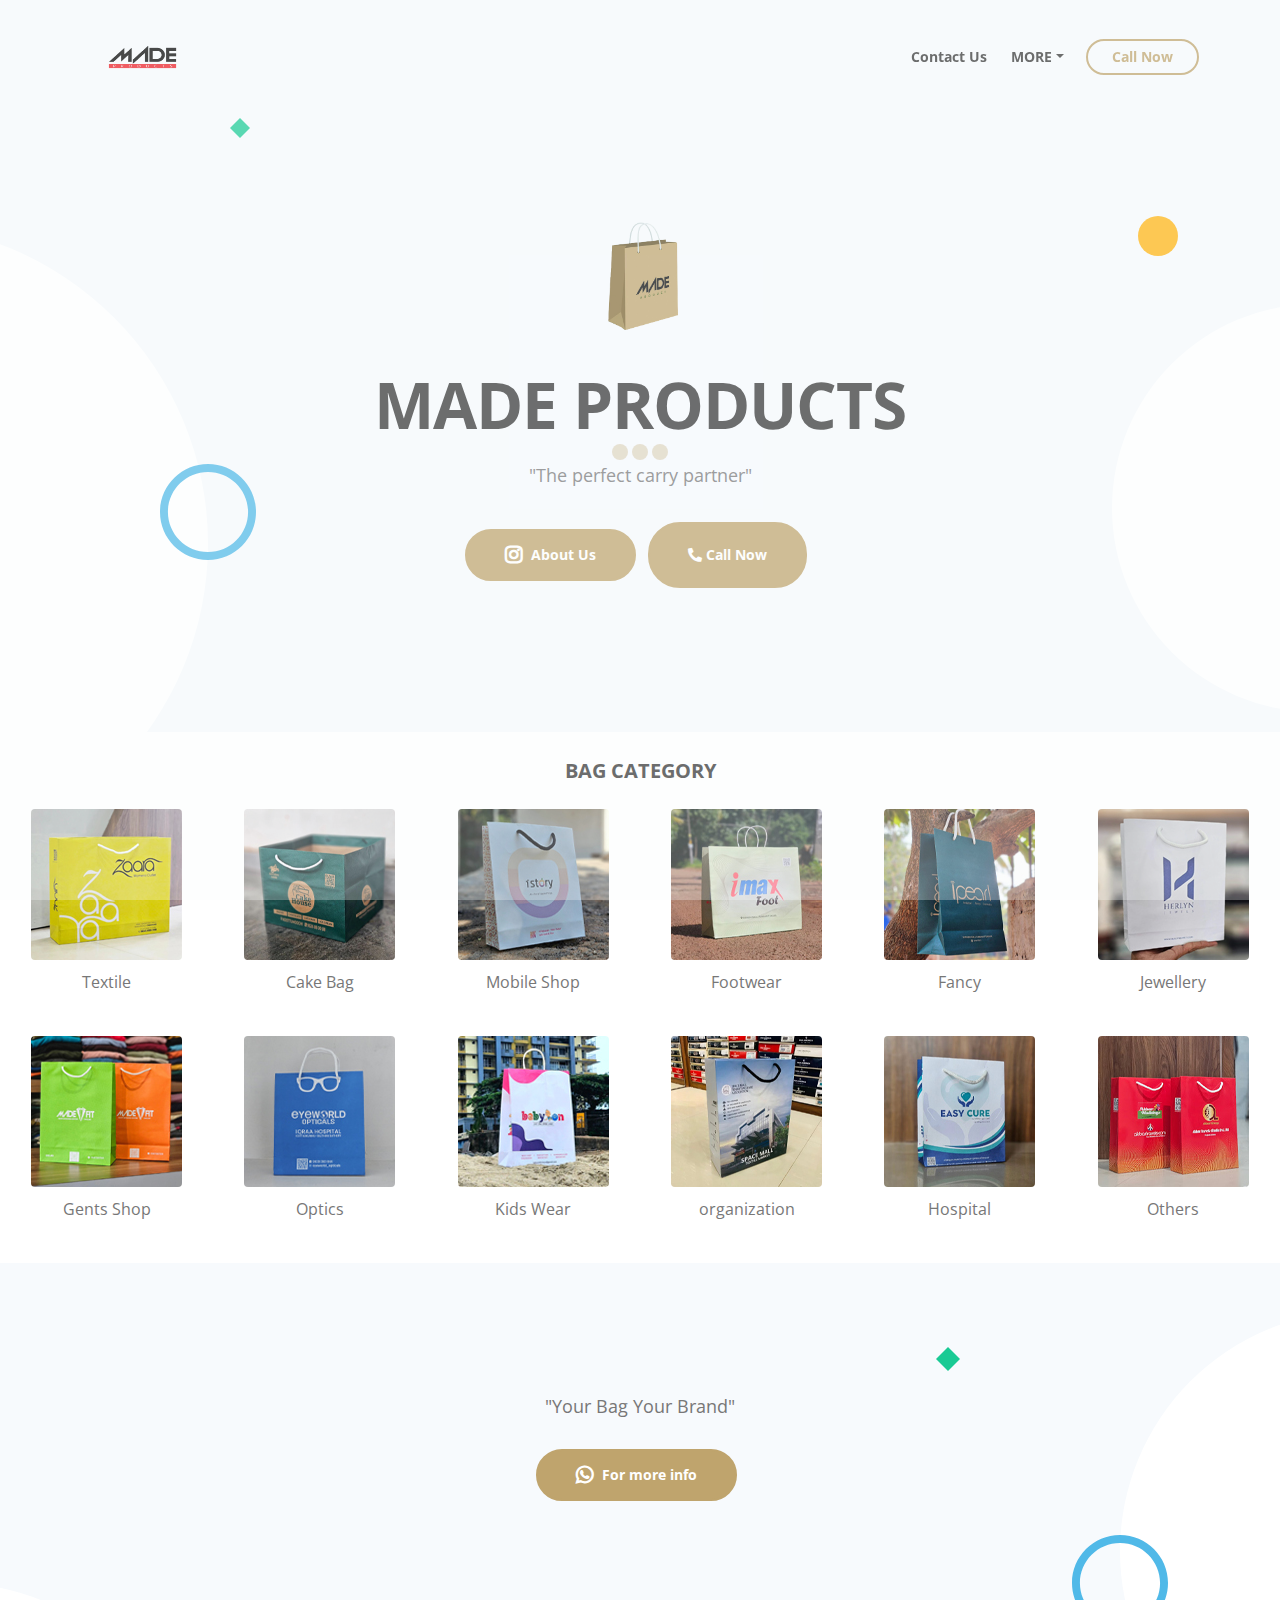
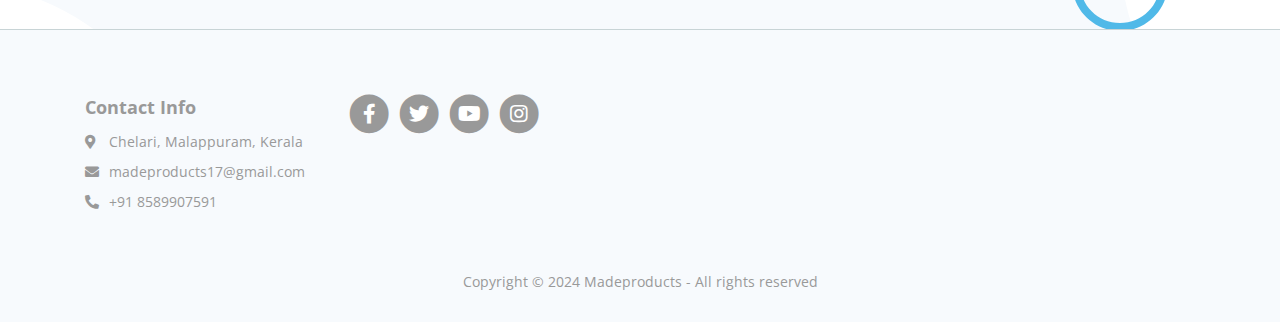
<file: index.html>
<!DOCTYPE html>
<html lang="en">
<head>
    <meta charset="utf-8">
    <meta name="viewport" content="width=device-width, initial-scale=1, shrink-to-fit=no">
    
    <!-- SEO Meta Tags -->
    <meta name="description" content="The perfect carry partner">
    <meta name="keywords" content="madeproducts, made products, Made Products, paperbag">

    <!-- OG Meta Tags to improve the way the post looks when you share the page on LinkedIn, Facebook, Google+ -->
	<meta property="og:site_name" content="Madeproducts" /> <!-- website name -->
	<meta property="og:site" content="" /> <!-- website link -->
	<meta property="og:title" content="Made Products"/> <!-- title shown in the actual shared post -->
	<meta property="og:description" content="The perfect carry partner" /> <!-- description shown in the actual shared post -->
	<meta property="og:image" content="paper bag manufacturing comapany" /> <!-- image link, make sure it's jpg -->
	<meta property="og:url" content="paperbag, madeproduts, made products" /> <!-- where do you want your post to link to -->
	<meta property="og:type" content="article" />

    <!-- Webpage Title -->
    <title>Made Products</title>
    
    <!-- Styles -->
    <link href="https://fonts.googleapis.com/css?family=Open+Sans:400,400i,700&display=swap&subset=latin-ext" rel="stylesheet">
    <link href="css/bootstrap.css" rel="stylesheet">
    <link href="css/fontawesome-all.css" rel="stylesheet">
    <link href="css/swiper.css" rel="stylesheet">
	<link href="css/magnific-popup.css" rel="stylesheet">
	<link href="css/styles.css" rel="stylesheet">
	
	<!-- Favicon  -->
    <link rel="icon" href="images/Favicon.png">
</head>
<body data-spy="scroll" data-target=".fixed-top">
    
    <!-- Preloader -->
	<div class="spinner-wrapper">
        <div class="spinner">
            <div class="bounce1"></div>
            <div class="bounce2"></div>
            <div class="bounce3"></div>
        </div>
    </div>
    <!-- end of preloader -->
    

    <!-- Navigation -->
    <nav class="navbar navbar-expand-lg navbar-dark navbar-custom fixed-top">
        <div class="container">
            <!-- Text Logo - Use this if you don't have a graphic logo -->
            <!-- <a class="navbar-brand logo-text page-scroll" href="index.html">Sync</a> -->

            <!-- Image Logo -->
            <a class="navbar-brand logo-image" href="index.html"><img src="images/made_products_logo.png" height="5" width="10" alt="alternative"></a> 
            
            <!-- Mobile Menu Toggle Button -->
            <button class="navbar-toggler" type="button" data-toggle="collapse" data-target="#navbarsExampleDefault" aria-controls="navbarsExampleDefault" aria-expanded="false" aria-label="Toggle navigation">
                <span class="navbar-toggler-awesome fas fa-bars"></span>
                <span class="navbar-toggler-awesome fas fa-times"></span>
            </button>
            <!-- end of mobile menu toggle button -->

            <div class="collapse navbar-collapse" id="navbarsExampleDefault">
                <ul class="navbar-nav ml-auto">
                    <li class="nav-item">
                        <a class="nav-link page-scroll" href="./contact.html">Contact Us</a>
                    </li>
               

                    <!-- Dropdown Menu -->          
                    <li class="nav-item dropdown">
                        <a class="nav-link dropdown-toggle page-scroll" id="navbarDropdown" role="button" aria-haspopup="true" aria-expanded="false">MORE</a>
                        <div class="dropdown-menu" aria-labelledby="navbarDropdown">
                            <a class="dropdown-item" href="https://www.instagram.com/made_products"><span class="item-text">Instagram</span></a>
                            <div class="dropdown-divider"></div>
                            <a class="dropdown-item" href="https://www.facebook.com/madeproducts17/"><span class="item-text">Facebook</span></a>
                            <div class="dropdown-divider"></div>
                            <a class="dropdown-item" href="https://twitter.com/Made_products_"><span class="item-text">Twitter</span></a>
                            <div class="dropdown-divider"></div>
                            <a class="dropdown-item" href="https://wa.me/message/IVDHZJXLXRRMH1"><span class="item-text">Whatsapp</span></a>
                            <div class="dropdown-divider"></div>
                            <a class="dropdown-item" href="https://youtube.com/channel/UCG9oa6BKQj6LmZ_gXdWn_cQ"><span class="item-text">Youtube</span></a>
                        </div>
                    </li>
                    <!-- end of dropdown menu -->
                </ul>
                <span class="nav-item">
                    <a class="btn-outline-sm page-scroll" href="tel:+91 8589907591">Call Now</a>
                </span>
            </div>
        </div> <!-- end of container -->
    </nav> <!-- end of navbar -->
    <!-- end of navigation -->


    <!-- Header -->
    <header class="header">
        <div class="container">
            <div class="row">
                <div class="col-lg-12">
                    <div class="text-container">
                        <img class="img-fluid" src="images/made_cover.png" height="150" width="150" alt="alternative">
                        <h1>MADE PRODUCTS</h1>
                        <p class="p-large p-heading">"The perfect carry partner"</p>
                        <a class="btn-solid-lg" href="https://www.instagram.com/made_products/"><i class="fab fa-instagram"></i>About Us</a>
                        <a class="btn-solid-lg" href="tel:+91 8589907591"><i class="fas fa fa-phone-alt"></i> Call Now</a>
                    </div> <!-- end of text-container -->
                </div> <!-- end of col -->
            </div> <!-- end of row -->
           
        </div> <!-- end of container -->
        <div class="deco-white-circle-1">
            <img src="images/decorative-white-circle.svg" alt="alternative">
        </div> <!-- end of deco-white-circle-1 -->
        <div class="deco-white-circle-2">
            <img src="images/decorative-white-circle.svg" alt="alternative">
        </div> <!-- end of deco-white-circle-2 -->
        <div class="deco-blue-circle">
            <img src="images/decorative-blue-circle.svg" alt="alternative">
        </div> <!-- end of deco-blue-circle -->
        <div class="deco-yellow-circle">
            <img src="images/decorative-yellow-circle.svg" alt="alternative">
        </div> <!-- end of deco-yellow-circle -->
        <div class="deco-green-diamond">
            <img src="images/decorative-green-diamond.svg" alt="alternative">
        </div> <!-- end of deco-yellow-circle -->
    </header> <!-- end of header -->
    <!-- end of header -->


    <div class="container-fluid big-padding pt-0 category">
        <div class="container-xl">
            <div class="textc">
              <h4 >BAG CATEGORY</h4>
            </div>
            <div class="row mt-4">

              <div class="col-xl-2 col-lg-3 col-md-4 col-6 mb-4 text-center">
                <a href="./textiles.html">
                    <img class="rounded bg-white" src="images/category/tex1.jpg" alt="">
                </a>
                <p class="pt-2">Textile</p>
              </div>
              <div class="col-xl-2 col-lg-3 col-md-4 col-6 mb-4 text-center">
                <a href="./cake.html">
                    <img class="rounded bg-white" src="images/category/cake1.jpg" alt="">
                </a>
                <p class="pt-2">Cake Bag</p>
              </div>
              <div class="col-xl-2 col-lg-3 col-md-4 col-6 mb-4 text-center">
                <a href="./mobileshop.html">
                    <img class="rounded bg-white" src="images/category/m1.jpg" alt="">
                </a>
                <p class="pt-2">Mobile Shop</p>
              </div>
              <div class="col-xl-2 col-lg-3 col-md-4 col-6 mb-4 text-center">
                <a href="./footware.html">
                    <img class="rounded bg-white" src="images/category/f1.jpg" alt="">
                </a>
                <p class="pt-2">Footwear</p>
              </div>
              <div class="col-xl-2 col-lg-3 col-md-4 col-6 mb-4 text-center">
                <a href="./fancy.html">
                    <img class="rounded bg-white" src="images/category/fancy1.jpg" alt="">
                </a>
                <p class="pt-2">Fancy</p>
              </div>
              <div class="col-xl-2 col-lg-3 col-md-4 col-6 mb-4 text-center">
                <a href="./jewellwery.html">
                    <img class="rounded bg-white" src="images/category/j1.jpg" alt="">
                </a>
                <p class="pt-2">Jewellery</p>
              </div>
              <div class="col-xl-2 col-lg-3 col-md-4 col-6 mb-4 text-center">
                <a href="./gentshop.html">
                    <img class="rounded bg-white" src="images/category/gents1.jpg" alt="">
                </a>
                <p class="pt-2">Gents Shop</p>
              </div>
              <div class="col-xl-2 col-lg-3 col-md-4 col-6 mb-4 text-center">
                <a href="./optics.html">
                    <img class="rounded bg-white" src="images/category/o1.jpg" alt="">
                </a>
                <p class="pt-2">Optics</p>
              </div>
              <div class="col-xl-2 col-lg-3 col-md-4 col-6 mb-4 text-center">
                <a href="./kids.html">
                    <img class="rounded bg-white" src="images/category/k1.jpg" alt="">
                </a>
                <p class="pt-2">Kids Wear</p>
              </div>
              <div class="col-xl-2 col-lg-3 col-md-4 col-6 mb-4 text-center">
                <a href="./organization.html">
                    <img class="rounded bg-white" src="images/category/or1.jpg" alt="">
                </a>
                <p class="pt-2">organization</p>
              </div>
              <div class="col-xl-2 col-lg-3 col-md-4 col-6 mb-4 text-center">
                <a href="./hospital.html">
                    <img class="rounded bg-white" src="images/category/h1.jpg" alt="">
                </a>
                <p class="pt-2">Hospital</p>
              </div>
              <div class="col-xl-2 col-lg-3 col-md-4 col-6 mb-4 text-center">
                <a href="https://www.instagram.com/made_products/">
                    <img class="rounded bg-white" src="images/category/travel1.jpg" alt="">
                </a>
                <p class="pt-2">Others</p>
              </div>
            </div>
        </div>
      </div>

    <!-- Download -->
    <div id="download" class="basic-3">
        <div class="container">
            <div class="row">
                <div class="col-lg-12">
       
                    <p class="p-large">"Your Bag Your Brand"</p>
                    <a class="btn-solid-lg" href="https://wa.me/message/IVDHZJXLXRRMH1"><i class="fab fa-whatsapp"></i>For more info</a>
                </div> <!-- end of col -->
            </div> <!-- end of row -->
        </div> <!-- end of container -->
        <div class="deco-white-circle-1">
            <img src="images/decorative-white-circle.svg" alt="alternative">
        </div> <!-- end of deco-white-circle-1 -->
        <div class="deco-white-circle-2">
            <img src="images/decorative-white-circle.svg" alt="alternative">
        </div> <!-- end of deco-white-circle-2 -->
        <div class="deco-blue-circle">
            <img src="images/decorative-blue-circle.svg" alt="alternative">
        </div> <!-- end of deco-blue-circle -->
        <div class="deco-yellow-circle">
            <img src="images/decorative-yellow-circle.svg" alt="alternative">
        </div> <!-- end of deco-yellow-circle -->
        <div class="deco-green-diamond">
            <img src="images/decorative-green-diamond.svg" alt="alternative">
        </div> <!-- end of deco-yellow-circle -->
    </div> <!-- end of basic-3 -->
    <!-- end of download -->


    <!-- Footer -->
    <a name="About us"><div class="footer"></a>
        <div class="container">
            <div class="row">
                <div class="col-lg-12">
                    
                    <div class="footer-col second">
                        <h5>Contact Info</h5>
                        <ul class="list-unstyled li-space-lg p-small">
                            <li class="media">
                                <i class="fas fa-map-marker-alt"></i>
                                <div class="media-body"><a href="https://g.page/made-products?share">Chelari, Malappuram, Kerala</a></div>
                            </li>
                            <li class="media">
                                <i class="fas fa-envelope"></i>
                                <div class="media-body"><a href="mailto:madeproducts17@gmail.com">madeproducts17@gmail.com</a></div>
                            </li>
                            <li class="media">
                                <i class="fas fa fa-phone-alt"></i>
                                <div class="media-body"><a href="tel:+918589907591">+91 8589907591</a></div>
                            </li>
                        </ul>
                    </div> <!-- end of footer-col -->
                    
                    <div class="footer-col fifth">
                        <span class="fa-stack">
                            <a href="https://www.facebook.com/madeproducts17/">
                                <i class="fas fa-circle fa-stack-2x"></i>
                                <i class="fab fa-facebook-f fa-stack-1x"></i>
                            </a>
                        </span>
                        <span class="fa-stack">
                            <a href="https://twitter.com/Made_products_">
                                <i class="fas fa-circle fa-stack-2x"></i>
                                <i class="fab fa-twitter fa-stack-1x"></i>
                            </a>
                        </span>
                        <span class="fa-stack">
                            <a href="https://youtube.com/channel/UCG9oa6BKQj6LmZ_gXdWn_cQ">
                                <i class="fas fa-circle fa-stack-2x"></i>
                                <i class="fab fa-youtube fa-stack-1x"></i>
                            </a>
                        </span>
                        <span class="fa-stack">
                            <a href="https://www.instagram.com/made_products/">
                                <i class="fas fa-circle fa-stack-2x"></i>
                                <i class="fab fa-instagram fa-stack-1x"></i>
                            </a>
                        </span>
                    </div> <!-- end of footer-col -->
                </div> <!-- end of col -->
            </div> <!-- end of row -->
        </div> <!-- end of container -->
    </div> <!-- end of footer -->  
    <!-- end of footer -->


    <!-- Copyright -->
    <div class="copyright">
        <div class="container">
            <div class="row">
                <div class="col-lg-12">
                    <p class="p-small">Copyright © 2024 <a href="https://www.instagram.com/made_products/">Madeproducts</a> - All rights reserved</p>
                </div> <!-- end of col -->
            </div> <!-- enf of row -->
        </div> <!-- end of container -->
    </div> <!-- end of copyright --> 
    <!-- end of copyright -->
    
    	
    <!-- Scripts -->
     
    <script src="js/jquery.min.js"></script> <!-- jQuery for Bootstrap's JavaScript plugins -->
    <script src="js/popper.min.js"></script> <!-- Popper tooltip library for Bootstrap -->
    <script src="js/bootstrap.min.js"></script> <!-- Bootstrap framework -->
    <script src="js/jquery.easing.min.js"></script> <!-- jQuery Easing for smooth scrolling between anchors -->
    <script src="js/jquery.magnific-popup.js"></script> <!-- Magnific Popup for lightboxes -->
    <script src="js/validator.min.js"></script> <!-- Validator.js - Bootstrap plugin that validates forms -->
    <script src="js/scripts.js"></script> <!-- Custom scripts -->
</body>
</html>
</file>
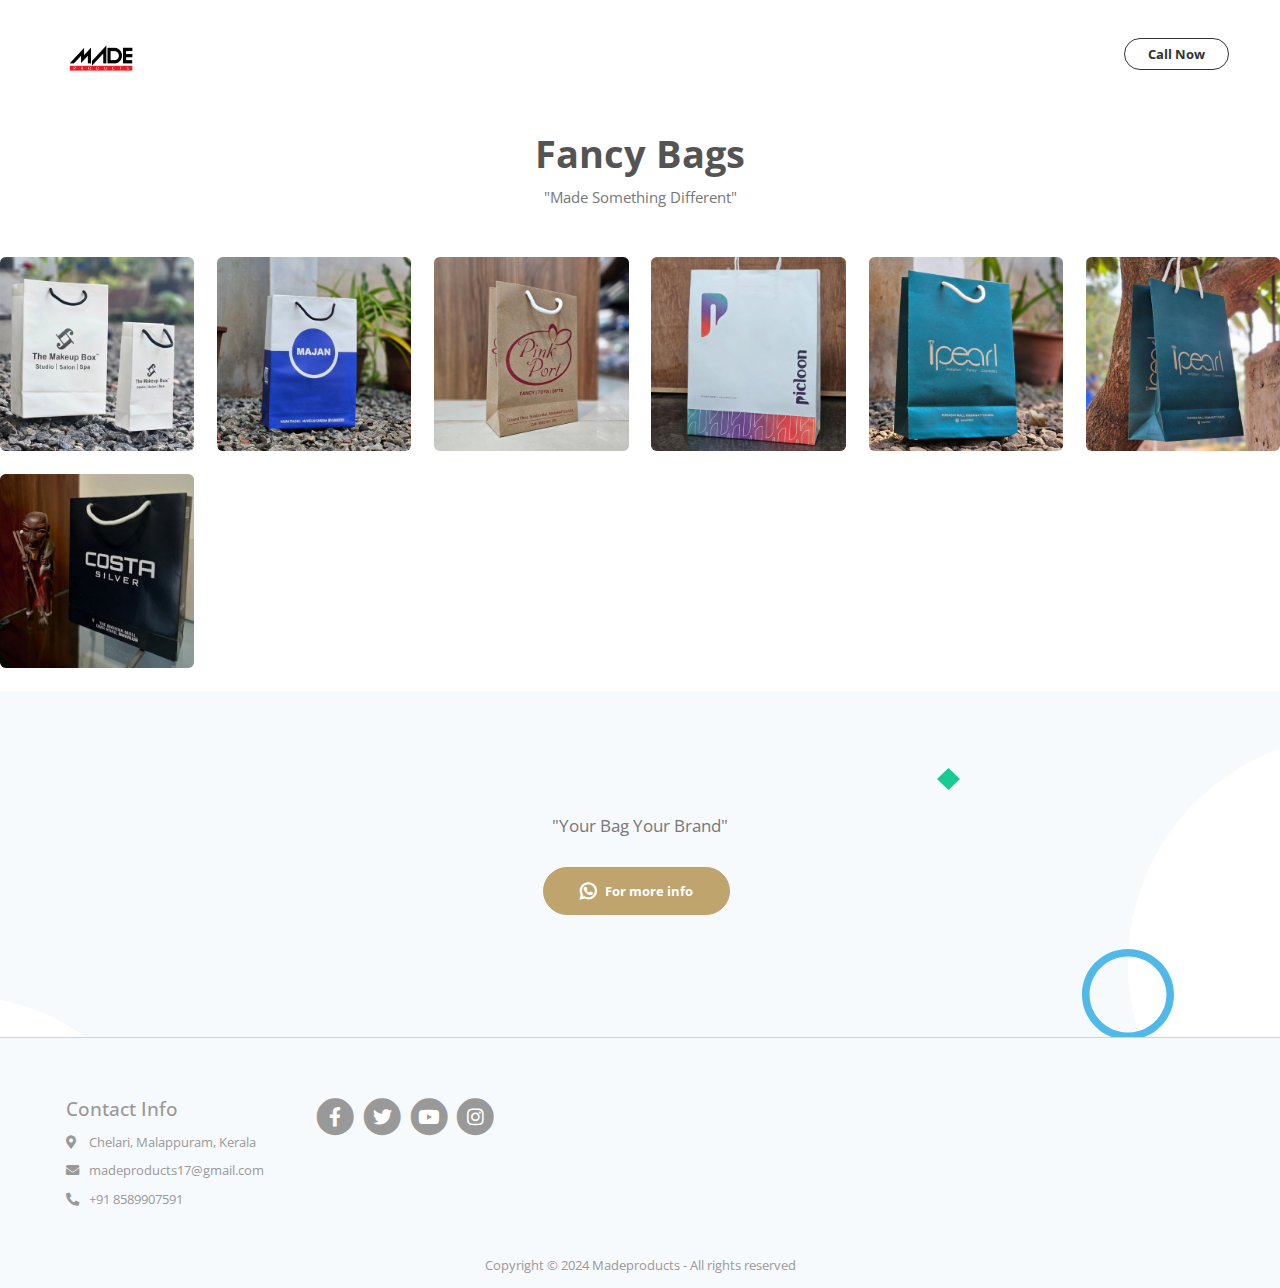
<file: fancy.html>
<!doctype html>
<html lang="en">
  <head>
    <meta charset="utf-8">
    <meta name="viewport" content="width=device-width, initial-scale=1, shrink-to-fit=no">
    
    <!-- SEO Meta Tags -->
    <meta name="description" content="The perfect carry partner">
    <meta name="keywords" content="madeproducts, made products, Made Products, paperbag">

    <!-- OG Meta Tags to improve the way the post looks when you share the page on LinkedIn, Facebook, Google+ -->
	<meta property="og:site_name" content="Madeproducts" /> <!-- website name -->
	<meta property="og:site" content="" /> <!-- website link -->
	<meta property="og:title" content="Made Products"/> <!-- title shown in the actual shared post -->
	<meta property="og:description" content="The perfect carry partner" /> <!-- description shown in the actual shared post -->
	<meta property="og:image" content="paper bag manufacturing comapany" /> <!-- image link, make sure it's jpg -->
	<meta property="og:url" content="paperbag, madeproduts, made products" /> <!-- where do you want your post to link to -->
	<meta property="og:type" content="article" />
    <title>Made Products</title>

    <link href="https://fonts.googleapis.com/css?family=Open+Sans:400,400i,700&display=swap&subset=latin-ext" rel="stylesheet">
    <link href="css/bootstrap.css" rel="stylesheet">
    <link href="css/fontawesome-all.css" rel="stylesheet">
    <link href="css/swiper.css" rel="stylesheet">
	<link href="css/magnific-popup.css" rel="stylesheet">
	<link href="css/styles.css" rel="stylesheet">
    <link rel="icon" href="images/Favicon.png">
  </head>
  <body>

      <!--### Header Starts Here ####-->

      <header>
        <div class="top p-2"></div>
        <div id="navBar" class="container-fluid ">
          <div class="container-xl">
            <div class="row py-1 py-lg-3 p-3">
              <div class="col-lg-3 p-2">
                <a class="navbar-brand logo-image" href="index.html"><img src="images/made_products_logo.png" height="40" width="100" alt="alternative"></a>              
                 
              </div>
              <div id="menu" class="col-lg-7 d-none d-lg-block d-flex justify-content-center">
              </div>
              <div class="col-lg-2 d-none d-lg-block p-2 text-end">
                <span class="nav-item">
                  <a class="btn-outline-sm page-scroll" href="tel:+91 8589907591">Call Now</a>
              </span>  
              </div>
              <div class="collapse navbar-collapse" id="navbarsExampleDefault">
            </div>
            </div>
          </div>
        </div>
      </header>

      <div class="nav-tab container-fluid">
        <div class="container-xl">
          <div class="row justify-content-center py-4 pt-2">
          </div>
        </div>
      </div>

      <div class="about-content container-fluid">
          <div class="container-xl px-0 px-md-5">
            <div class="row mb-5">
              <div class="col-md-7 text-center mx-auto">
                <h1 class="fw-bolder">Fancy Bags</h1>
                <p>"Made Something Different"</p>
              </div>
            </div>
            </div>
          </div>

      <div class="row mt-4">
        <div class="col-xl-2 col-lg-3 col-md-4 col-6 mb-4 text-center">
          <img class="rounded bg-white" src="images/fancy/1.jpg" alt="">
        </div>
        <div class="col-xl-2 col-lg-3 col-md-4 col-6 mb-4 text-center">
          <img class="rounded bg-white" src="images/fancy/2.jpg" alt="">
        </div>
       <div class="col-xl-2 col-lg-3 col-md-4 col-6 mb-4 text-center">
        <img class="rounded bg-white" src="images/fancy/3.jpg" alt="">
       </div>
       <div class="col-xl-2 col-lg-3 col-md-4 col-6 mb-4 text-center">
        <img class="rounded bg-white" src="images/fancy/4.jpg" alt="">
        </div>
        <div class="col-xl-2 col-lg-3 col-md-4 col-6 mb-4 text-center">
          <img class="rounded bg-white" src="images/fancy/5.jpg" alt="">
       </div>
       <div class="col-xl-2 col-lg-3 col-md-4 col-6 mb-4 text-center">
        <img class="rounded bg-white" src="images/fancy/6.jpg" alt="">
       </div>
       <div class="col-xl-2 col-lg-3 col-md-4 col-6 mb-4 text-center">
        <img class="rounded bg-white" src="images/fancy/7.jpg" alt="">
       </div>
       
      </div> 
    
      <!--### Footer Starts Here ####-->

      <div id="download" class="basic-3">
        <div class="container">
            <div class="row">
                <div class="col-lg-12">
       
                    <p class="p-large">"Your Bag Your Brand"</p>
                    <a class="btn-solid-lg" href="https://wa.me/message/IVDHZJXLXRRMH1"><i class="fab fa-whatsapp"></i>For more info</a>
                </div> <!-- end of col -->
            </div> <!-- end of row -->
        </div> <!-- end of container -->
        <div class="deco-white-circle-1">
            <img src="images/decorative-white-circle.svg" alt="alternative">
        </div> <!-- end of deco-white-circle-1 -->
        <div class="deco-white-circle-2">
            <img src="images/decorative-white-circle.svg" alt="alternative">
        </div> <!-- end of deco-white-circle-2 -->
        <div class="deco-blue-circle">
            <img src="images/decorative-blue-circle.svg" alt="alternative">
        </div> <!-- end of deco-blue-circle -->
        <div class="deco-yellow-circle">
            <img src="images/decorative-yellow-circle.svg" alt="alternative">
        </div> <!-- end of deco-yellow-circle -->
        <div class="deco-green-diamond">
            <img src="images/decorative-green-diamond.svg" alt="alternative">
        </div> <!-- end of deco-yellow-circle -->
    </div>     
 <!-- Footer -->
 <a name="About us"><div class="footer"></a>
  <div class="container">
      <div class="row">
          <div class="col-lg-12">
              
              <div class="footer-col second">
                  <h5>Contact Info</h5>
                  <ul class="list-unstyled li-space-lg p-small">
                      <li class="media">
                          <i class="fas fa-map-marker-alt"></i>
                          <div class="media-body"><a href="https://g.page/made-products?share">Chelari, Malappuram, Kerala</a></div>
                      </li>
                      <li class="media">
                          <i class="fas fa-envelope"></i>
                          <div class="media-body"><a href="mailto:madeproducts17@gmail.com">madeproducts17@gmail.com</a></div>
                      </li>
                      <li class="media">
                          <i class="fas fa fa-phone-alt"></i>
                          <div class="media-body"><a href="tel:+918589907591">+91 8589907591</a></div>
                      </li>
                  </ul>
              </div> <!-- end of footer-col -->
              
              <div class="footer-col fifth">
                  <span class="fa-stack">
                      <a href="https://www.facebook.com/madeproducts17/">
                          <i class="fas fa-circle fa-stack-2x"></i>
                          <i class="fab fa-facebook-f fa-stack-1x"></i>
                      </a>
                  </span>
                  <span class="fa-stack">
                      <a href="https://twitter.com/Made_products_">
                          <i class="fas fa-circle fa-stack-2x"></i>
                          <i class="fab fa-twitter fa-stack-1x"></i>
                      </a>
                  </span>
                  <span class="fa-stack">
                      <a href="https://youtube.com/channel/UCG9oa6BKQj6LmZ_gXdWn_cQ">
                          <i class="fas fa-circle fa-stack-2x"></i>
                          <i class="fab fa-youtube fa-stack-1x"></i>
                      </a>
                  </span>
                  <span class="fa-stack">
                      <a href="https://www.instagram.com/made_products/">
                          <i class="fas fa-circle fa-stack-2x"></i>
                          <i class="fab fa-instagram fa-stack-1x"></i>
                      </a>
                  </span>
              </div> <!-- end of footer-col -->
          </div> <!-- end of col -->
      </div> <!-- end of row -->
  </div> <!-- end of container -->
</div> <!-- end of footer -->  
<!-- end of footer -->
    <div class="copyright">
      <div class="container">
          <div class="row">
              <div class="col-lg-12">
                  <p class="p-small">Copyright © 2024 <a href="https://www.instagram.com/made_products/">Madeproducts</a> - All rights reserved</p>
              </div> <!-- end of col -->
          </div> <!-- enf of row -->
      </div> <!-- end of container -->
     </div>

      <script src="https://code.jquery.com/jquery-3.6.4.slim.min.js" integrity="sha256-a2yjHM4jnF9f54xUQakjZGaqYs/V1CYvWpoqZzC2/Bw=" crossorigin="anonymous"></script>
       <script src="./main.js"></script>
       <script src="js/whatsapp.js"></script>
       <script src="js/jquery.min.js"></script> <!-- jQuery for Bootstrap's JavaScript plugins -->
       <script src="js/popper.min.js"></script> <!-- Popper tooltip library for Bootstrap -->
       <script src="js/bootstrap.min.js"></script> <!-- Bootstrap framework -->
       <script src="js/jquery.easing.min.js"></script> <!-- jQuery Easing for smooth scrolling between anchors -->
       <script src="js/jquery.magnific-popup.js"></script> <!-- Magnific Popup for lightboxes -->
       <script src="js/validator.min.js"></script> <!-- Validator.js - Bootstrap plugin that validates forms -->
       <script src="js/scripts.js"></script>
  </body>
</html>
</file>
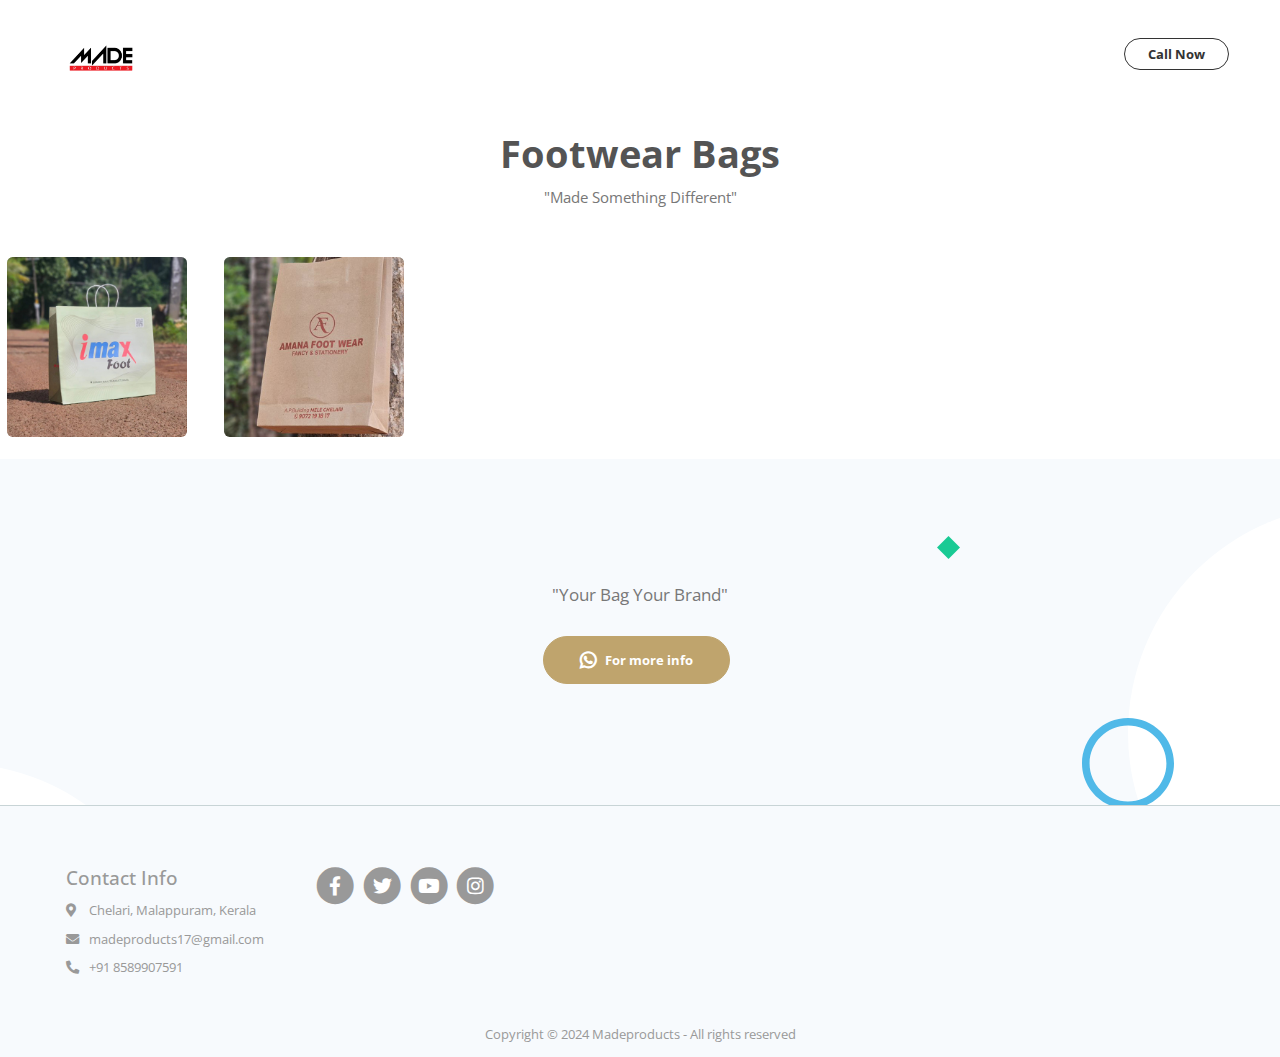
<file: footware.html>
<!doctype html>
<html lang="en">
  <head>
    <meta charset="utf-8">
    <meta name="viewport" content="width=device-width, initial-scale=1, shrink-to-fit=no">
    
    <!-- SEO Meta Tags -->
    <meta name="description" content="The perfect carry partner">
    <meta name="keywords" content="madeproducts">

    <!-- OG Meta Tags to improve the way the post looks when you share the page on LinkedIn, Facebook, Google+ -->
	<meta property="og:site_name" content="Madeproducts" /> <!-- website name -->
	<meta property="og:site" content="" /> <!-- website link -->
	<meta property="og:title" content="Made Products"/> <!-- title shown in the actual shared post -->
	<meta property="og:description" content="The perfect carry partner" /> <!-- description shown in the actual shared post -->
	<meta property="og:image" content="paper bag manufacturing comapany" /> <!-- image link, make sure it's jpg -->
	<meta property="og:url" content="paperbag, madeproduts, made products" /> <!-- where do you want your post to link to -->
	<meta property="og:type" content="article" />
    <title>Made Products</title>

    <link href="https://fonts.googleapis.com/css?family=Open+Sans:400,400i,700&display=swap&subset=latin-ext" rel="stylesheet">
    <link href="css/bootstrap.css" rel="stylesheet">
    <link href="css/fontawesome-all.css" rel="stylesheet">
    <link href="css/swiper.css" rel="stylesheet">
	<link href="css/magnific-popup.css" rel="stylesheet">
	<link href="css/styles.css" rel="stylesheet">
    <link rel="icon" href="images/Favicon.png">
  </head>
  <body>

      <!--### Header Starts Here ####-->

      <header>
        <div class="top p-2"></div>
        <div id="navBar" class="container-fluid ">
          <div class="container-xl">
            <div class="row py-1 py-lg-3 p-3">
              <div class="col-lg-3 p-2">
                <a class="navbar-brand logo-image" href="index.html"><img src="images/made_products_logo.png" height="40" width="100" alt="alternative"></a>              
                 
              </div>
              <div id="menu" class="col-lg-7 d-none d-lg-block d-flex justify-content-center">
              </div>
              <div class="col-lg-2 d-none d-lg-block p-2 text-end">
                <span class="nav-item">
                  <a class="btn-outline-sm page-scroll" href="tel:+91 8589907591">Call Now</a>
              </span>  
              </div>
              <div class="collapse navbar-collapse" id="navbarsExampleDefault">
            </div>
            </div>
          </div>
        </div>
      </header>

      <div class="nav-tab container-fluid">
        <div class="container-xl">
          <div class="row justify-content-center py-4 pt-2">
          </div>
        </div>
      </div>

      <div class="about-content container-fluid">
          <div class="container-xl px-0 px-md-5">
            <div class="row mb-5">
              <div class="col-md-7 text-center mx-auto">
                <h1 class="fw-bolder">Footwear Bags</h1>
                <p>"Made Something Different"</p>
              </div>
            </div>
          </div>
      </div>

      <div class="row mt-4">
        <div class="col-xl-2 col-lg-3 col-md-4 col-6 mb-4 text-center">
          <img class="rounded bg-white" src="images/footware/1.jpg" alt="" width="180" height="180">
        </div>
        <div class="col-xl-2 col-lg-3 col-md-4 col-6 mb-4 text-center">
          <img class="rounded bg-white" src="images/footware/2.jpg" alt="" width="180" height="180">
        </div>
      </div> 
      <!--### Footer Starts Here ####-->

      <div id="download" class="basic-3">
        <div class="container">
            <div class="row">
                <div class="col-lg-12">
       
                    <p class="p-large">"Your Bag Your Brand"</p>
                    <a class="btn-solid-lg" href="https://wa.me/message/IVDHZJXLXRRMH1"><i class="fab fa-whatsapp"></i>For more info</a>
                </div> <!-- end of col -->
            </div> <!-- end of row -->
        </div> <!-- end of container -->
        <div class="deco-white-circle-1">
            <img src="images/decorative-white-circle.svg" alt="alternative">
        </div> <!-- end of deco-white-circle-1 -->
        <div class="deco-white-circle-2">
            <img src="images/decorative-white-circle.svg" alt="alternative">
        </div> <!-- end of deco-white-circle-2 -->
        <div class="deco-blue-circle">
            <img src="images/decorative-blue-circle.svg" alt="alternative">
        </div> <!-- end of deco-blue-circle -->
        <div class="deco-yellow-circle">
            <img src="images/decorative-yellow-circle.svg" alt="alternative">
        </div> <!-- end of deco-yellow-circle -->
        <div class="deco-green-diamond">
            <img src="images/decorative-green-diamond.svg" alt="alternative">
        </div> <!-- end of deco-yellow-circle -->
    </div>     
 <!-- Footer -->
 <a name="About us"><div class="footer"></a>
  <div class="container">
      <div class="row">
          <div class="col-lg-12">
              
              <div class="footer-col second">
                  <h5>Contact Info</h5>
                  <ul class="list-unstyled li-space-lg p-small">
                      <li class="media">
                          <i class="fas fa-map-marker-alt"></i>
                          <div class="media-body"><a href="https://g.page/made-products?share">Chelari, Malappuram, Kerala</a></div>
                      </li>
                      <li class="media">
                          <i class="fas fa-envelope"></i>
                          <div class="media-body"><a href="mailto:madeproducts17@gmail.com">madeproducts17@gmail.com</a></div>
                      </li>
                      <li class="media">
                          <i class="fas fa fa-phone-alt"></i>
                          <div class="media-body"><a href="tel:+918589907591">+91 8589907591</a></div>
                      </li>
                  </ul>
              </div> <!-- end of footer-col -->
              
              <div class="footer-col fifth">
                  <span class="fa-stack">
                      <a href="https://www.facebook.com/madeproducts17/">
                          <i class="fas fa-circle fa-stack-2x"></i>
                          <i class="fab fa-facebook-f fa-stack-1x"></i>
                      </a>
                  </span>
                  <span class="fa-stack">
                      <a href="https://twitter.com/Made_products_">
                          <i class="fas fa-circle fa-stack-2x"></i>
                          <i class="fab fa-twitter fa-stack-1x"></i>
                      </a>
                  </span>
                  <span class="fa-stack">
                      <a href="https://youtube.com/channel/UCG9oa6BKQj6LmZ_gXdWn_cQ">
                          <i class="fas fa-circle fa-stack-2x"></i>
                          <i class="fab fa-youtube fa-stack-1x"></i>
                      </a>
                  </span>
                  <span class="fa-stack">
                      <a href="https://www.instagram.com/made_products/">
                          <i class="fas fa-circle fa-stack-2x"></i>
                          <i class="fab fa-instagram fa-stack-1x"></i>
                      </a>
                  </span>
              </div> <!-- end of footer-col -->
          </div> <!-- end of col -->
      </div> <!-- end of row -->
  </div> <!-- end of container -->
</div> <!-- end of footer -->  
<!-- end of footer -->
    <div class="copyright">
      <div class="container">
          <div class="row">
              <div class="col-lg-12">
                  <p class="p-small">Copyright © 2024 <a href="https://www.instagram.com/made_products/">Madeproducts</a> - All rights reserved</p>
              </div> <!-- end of col -->
          </div> <!-- enf of row -->
      </div> <!-- end of container -->
     </div>

      <script src="https://code.jquery.com/jquery-3.6.4.slim.min.js" integrity="sha256-a2yjHM4jnF9f54xUQakjZGaqYs/V1CYvWpoqZzC2/Bw=" crossorigin="anonymous"></script>
       <script src="./main.js"></script>
       <script src="js/whatsapp.js"></script>
       <script src="js/jquery.min.js"></script> <!-- jQuery for Bootstrap's JavaScript plugins -->
       <script src="js/popper.min.js"></script> <!-- Popper tooltip library for Bootstrap -->
       <script src="js/bootstrap.min.js"></script> <!-- Bootstrap framework -->
       <script src="js/jquery.easing.min.js"></script> <!-- jQuery Easing for smooth scrolling between anchors -->
       <script src="js/jquery.magnific-popup.js"></script> <!-- Magnific Popup for lightboxes -->
       <script src="js/validator.min.js"></script> <!-- Validator.js - Bootstrap plugin that validates forms -->
       <script src="js/scripts.js"></script>
  </body>
</html>
</file>
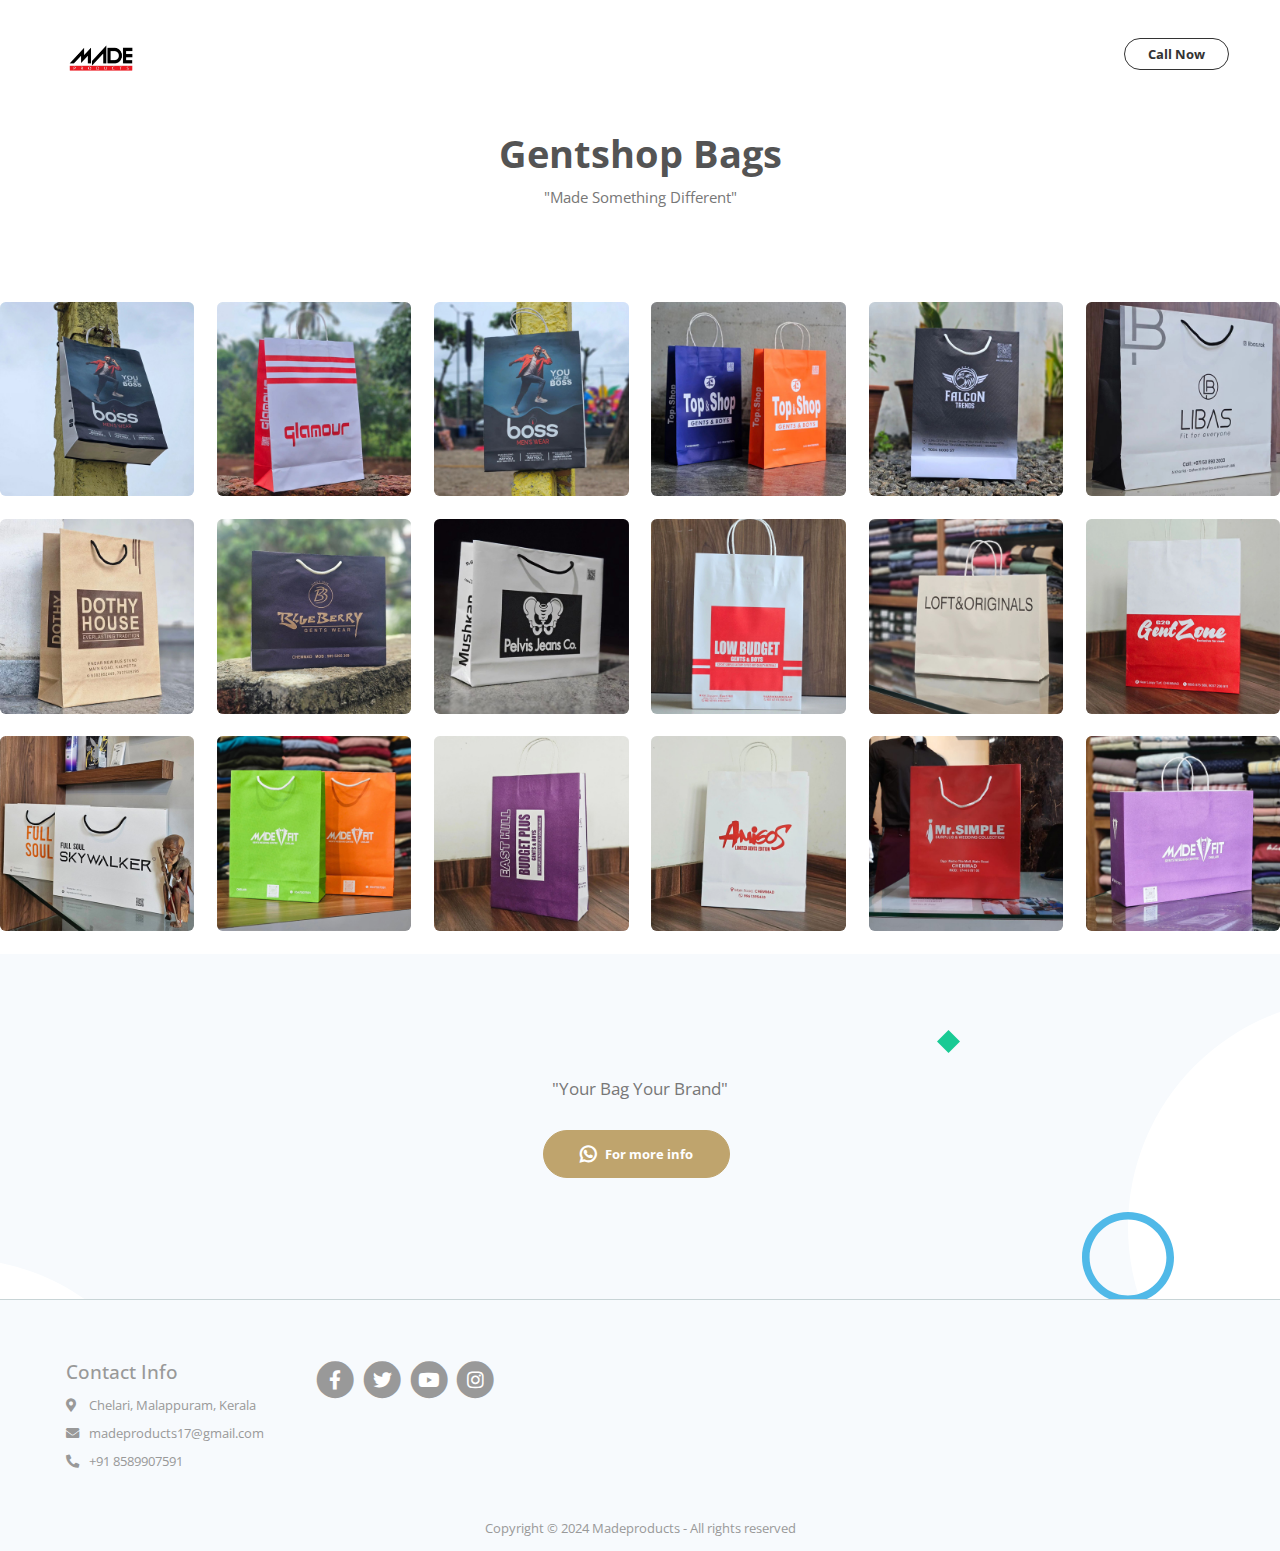
<file: gentshop.html>
<!doctype html>
<html lang="en">
  <head>
    <meta charset="utf-8">
    <meta name="viewport" content="width=device-width, initial-scale=1, shrink-to-fit=no">
    
    <!-- SEO Meta Tags -->
    <meta name="description" content="The perfect carry partner">
    <meta name="keywords" content="madeproducts, made products, Made Products, paperbag">

    <!-- OG Meta Tags to improve the way the post looks when you share the page on LinkedIn, Facebook, Google+ -->
	<meta property="og:site_name" content="Madeproducts" /> <!-- website name -->
	<meta property="og:site" content="" /> <!-- website link -->
	<meta property="og:title" content="Made Products"/> <!-- title shown in the actual shared post -->
	<meta property="og:description" content="The perfect carry partner" /> <!-- description shown in the actual shared post -->
	<meta property="og:image" content="paper bag manufacturing comapany" /> <!-- image link, make sure it's jpg -->
	<meta property="og:url" content="paperbag, madeproduts, made products" /> <!-- where do you want your post to link to -->
	<meta property="og:type" content="article" />
    <title>Made Products</title>

    <link href="https://fonts.googleapis.com/css?family=Open+Sans:400,400i,700&display=swap&subset=latin-ext" rel="stylesheet">
    <link href="css/bootstrap.css" rel="stylesheet">
    <link href="css/fontawesome-all.css" rel="stylesheet">
    <link href="css/swiper.css" rel="stylesheet">
	<link href="css/magnific-popup.css" rel="stylesheet">
	<link href="css/styles.css" rel="stylesheet">
    <link rel="icon" href="images/Favicon.png">
  </head>
  <body>

      <!--### Header Starts Here ####-->

      <header>
        <div class="top p-2"></div>
        <div id="navBar" class="container-fluid ">
          <div class="container-xl">
            <div class="row py-1 py-lg-3 p-3">
              <div class="col-lg-3 p-2">
                <a class="navbar-brand logo-image" href="index.html"><img src="images/made_products_logo.png" height="40" width="100" alt="alternative"></a>              
                 
              </div>
              <div id="menu" class="col-lg-7 d-none d-lg-block d-flex justify-content-center">
              </div>
              <div class="col-lg-2 d-none d-lg-block p-2 text-end">
                <span class="nav-item">
                  <a class="btn-outline-sm page-scroll" href="tel:+91 8589907591">Call Now</a>
              </span>  
              </div>
              <div class="collapse navbar-collapse" id="navbarsExampleDefault">
            </div>
            </div>
          </div>
        </div>
      </header>

      <div class="nav-tab container-fluid">
        <div class="container-xl">
          <div class="row justify-content-center py-4 pt-2">
          </div>
        </div>
      </div>

      <div class="about-content container-fluid">
          <div class="container-xl px-0 px-md-5">
            <div class="row mb-5">
              <div class="col-md-7 text-center mx-auto">
                <h1 class="fw-bolder">Gentshop Bags</h1>
                <p>"Made Something Different"</p>
              </div>
            </div>
            <div class="row mb-5">
            </div>
          </div>
      </div>

      <div class="row mt-4">
        <div class="col-xl-2 col-lg-3 col-md-4 col-6 mb-4 text-center">
          <img class="rounded bg-white" src="images/gentsshop/1.jpg" alt="">
        </div>
        <div class="col-xl-2 col-lg-3 col-md-4 col-6 mb-4 text-center">
          <img class="rounded bg-white" src="images/gentsshop/2.jpg" alt="">
        </div>
       <div class="col-xl-2 col-lg-3 col-md-4 col-6 mb-4 text-center">
        <img class="rounded bg-white" src="images/gentsshop/3.jpg" alt="">
       </div>
       <div class="col-xl-2 col-lg-3 col-md-4 col-6 mb-4 text-center">
        <img class="rounded bg-white" src="images/gentsshop/4.jpg" alt="">
        </div>
        <div class="col-xl-2 col-lg-3 col-md-4 col-6 mb-4 text-center">
          <img class="rounded bg-white" src="images/gentsshop/5.jpg" alt="">
       </div>
       <div class="col-xl-2 col-lg-3 col-md-4 col-6 mb-4 text-center">
        <img class="rounded bg-white" src="images/gentsshop/6.jpg" alt="">
       </div>
       <div class="col-xl-2 col-lg-3 col-md-4 col-6 mb-4 text-center">
        <img class="rounded bg-white" src="images/gentsshop/7.jpg" alt="">
       </div>
       <div class="col-xl-2 col-lg-3 col-md-4 col-6 mb-4 text-center">
        <img class="rounded bg-white" src="images/gentsshop/8.jpg" alt="">
       </div>
       <div class="col-xl-2 col-lg-3 col-md-4 col-6 mb-4 text-center">
        <img class="rounded bg-white" src="images/gentsshop/9.jpg" alt="">
      </div>
      <div class="col-xl-2 col-lg-3 col-md-4 col-6 mb-4 text-center">
        <img class="rounded bg-white" src="images/gentsshop/10.jpg" alt="">
      </div>
      <div class="col-xl-2 col-lg-3 col-md-4 col-6 mb-4 text-center">
        <img class="rounded bg-white" src="images/gentsshop/11.jpg" alt="">
     </div>
    <div class="col-xl-2 col-lg-3 col-md-4 col-6 mb-4 text-center">
      <img class="rounded bg-white" src="images/gentsshop/12.jpg" alt="">
    </div>
    <div class="col-xl-2 col-lg-3 col-md-4 col-6 mb-4 text-center">
      <img class="rounded bg-white" src="images/gentsshop/13.jpg" alt="">
    </div>
    <div class="col-xl-2 col-lg-3 col-md-4 col-6 mb-4 text-center">
      <img class="rounded bg-white" src="images/gentsshop/14.jpg" alt="">
    </div>
    <div class="col-xl-2 col-lg-3 col-md-4 col-6 mb-4 text-center">
      <img class="rounded bg-white" src="images/gentsshop/15.jpg" alt="">
    </div>
    <div class="col-xl-2 col-lg-3 col-md-4 col-6 mb-4 text-center">
      <img class="rounded bg-white" src="images/gentsshop/16.jpg" alt="">
    </div>
    <div class="col-xl-2 col-lg-3 col-md-4 col-6 mb-4 text-center">
      <img class="rounded bg-white" src="images/gentsshop/17.jpg" alt="">
    </div>
    <div class="col-xl-2 col-lg-3 col-md-4 col-6 mb-4 text-center">
      <img class="rounded bg-white" src="images/gentsshop/18.jpg" alt="">
    </div>
      </div> 
  

      <!--### Footer Starts Here ####-->

      <div id="download" class="basic-3">
        <div class="container">
            <div class="row">
                <div class="col-lg-12">
       
                    <p class="p-large">"Your Bag Your Brand"</p>
                    <a class="btn-solid-lg" href="https://wa.me/message/IVDHZJXLXRRMH1"><i class="fab fa-whatsapp"></i>For more info</a>
                </div> <!-- end of col -->
            </div> <!-- end of row -->
        </div> <!-- end of container -->
        <div class="deco-white-circle-1">
            <img src="images/decorative-white-circle.svg" alt="alternative">
        </div> <!-- end of deco-white-circle-1 -->
        <div class="deco-white-circle-2">
            <img src="images/decorative-white-circle.svg" alt="alternative">
        </div> <!-- end of deco-white-circle-2 -->
        <div class="deco-blue-circle">
            <img src="images/decorative-blue-circle.svg" alt="alternative">
        </div> <!-- end of deco-blue-circle -->
        <div class="deco-yellow-circle">
            <img src="images/decorative-yellow-circle.svg" alt="alternative">
        </div> <!-- end of deco-yellow-circle -->
        <div class="deco-green-diamond">
            <img src="images/decorative-green-diamond.svg" alt="alternative">
        </div> <!-- end of deco-yellow-circle -->
    </div>     
 <!-- Footer -->
 <a name="About us"><div class="footer"></a>
  <div class="container">
      <div class="row">
          <div class="col-lg-12">
              
              <div class="footer-col second">
                  <h5>Contact Info</h5>
                  <ul class="list-unstyled li-space-lg p-small">
                      <li class="media">
                          <i class="fas fa-map-marker-alt"></i>
                          <div class="media-body"><a href="https://g.page/made-products?share">Chelari, Malappuram, Kerala</a></div>
                      </li>
                      <li class="media">
                          <i class="fas fa-envelope"></i>
                          <div class="media-body"><a href="mailto:madeproducts17@gmail.com">madeproducts17@gmail.com</a></div>
                      </li>
                      <li class="media">
                          <i class="fas fa fa-phone-alt"></i>
                          <div class="media-body"><a href="tel:+918589907591">+91 8589907591</a></div>
                      </li>
                  </ul>
              </div> <!-- end of footer-col -->
              
              <div class="footer-col fifth">
                  <span class="fa-stack">
                      <a href="https://www.facebook.com/madeproducts17/">
                          <i class="fas fa-circle fa-stack-2x"></i>
                          <i class="fab fa-facebook-f fa-stack-1x"></i>
                      </a>
                  </span>
                  <span class="fa-stack">
                      <a href="https://twitter.com/Made_products_">
                          <i class="fas fa-circle fa-stack-2x"></i>
                          <i class="fab fa-twitter fa-stack-1x"></i>
                      </a>
                  </span>
                  <span class="fa-stack">
                      <a href="https://youtube.com/channel/UCG9oa6BKQj6LmZ_gXdWn_cQ">
                          <i class="fas fa-circle fa-stack-2x"></i>
                          <i class="fab fa-youtube fa-stack-1x"></i>
                      </a>
                  </span>
                  <span class="fa-stack">
                      <a href="https://www.instagram.com/made_products/">
                          <i class="fas fa-circle fa-stack-2x"></i>
                          <i class="fab fa-instagram fa-stack-1x"></i>
                      </a>
                  </span>
              </div> <!-- end of footer-col -->
          </div> <!-- end of col -->
      </div> <!-- end of row -->
  </div> <!-- end of container -->
</div> <!-- end of footer -->  
<!-- end of footer -->
    <div class="copyright">
      <div class="container">
          <div class="row">
              <div class="col-lg-12">
                  <p class="p-small">Copyright © 2024 <a href="https://www.instagram.com/made_products/">Madeproducts</a> - All rights reserved</p>
              </div> <!-- end of col -->
          </div> <!-- enf of row -->
      </div> <!-- end of container -->
     </div>

      <script src="https://code.jquery.com/jquery-3.6.4.slim.min.js" integrity="sha256-a2yjHM4jnF9f54xUQakjZGaqYs/V1CYvWpoqZzC2/Bw=" crossorigin="anonymous"></script>
       <script src="./main.js"></script>
       <script src="js/whatsapp.js"></script>
       <script src="js/jquery.min.js"></script> <!-- jQuery for Bootstrap's JavaScript plugins -->
       <script src="js/popper.min.js"></script> <!-- Popper tooltip library for Bootstrap -->
       <script src="js/bootstrap.min.js"></script> <!-- Bootstrap framework -->
       <script src="js/jquery.easing.min.js"></script> <!-- jQuery Easing for smooth scrolling between anchors -->
       <script src="js/jquery.magnific-popup.js"></script> <!-- Magnific Popup for lightboxes -->
       <script src="js/validator.min.js"></script> <!-- Validator.js - Bootstrap plugin that validates forms -->
       <script src="js/scripts.js"></script>
  </body>
</html>
</file>
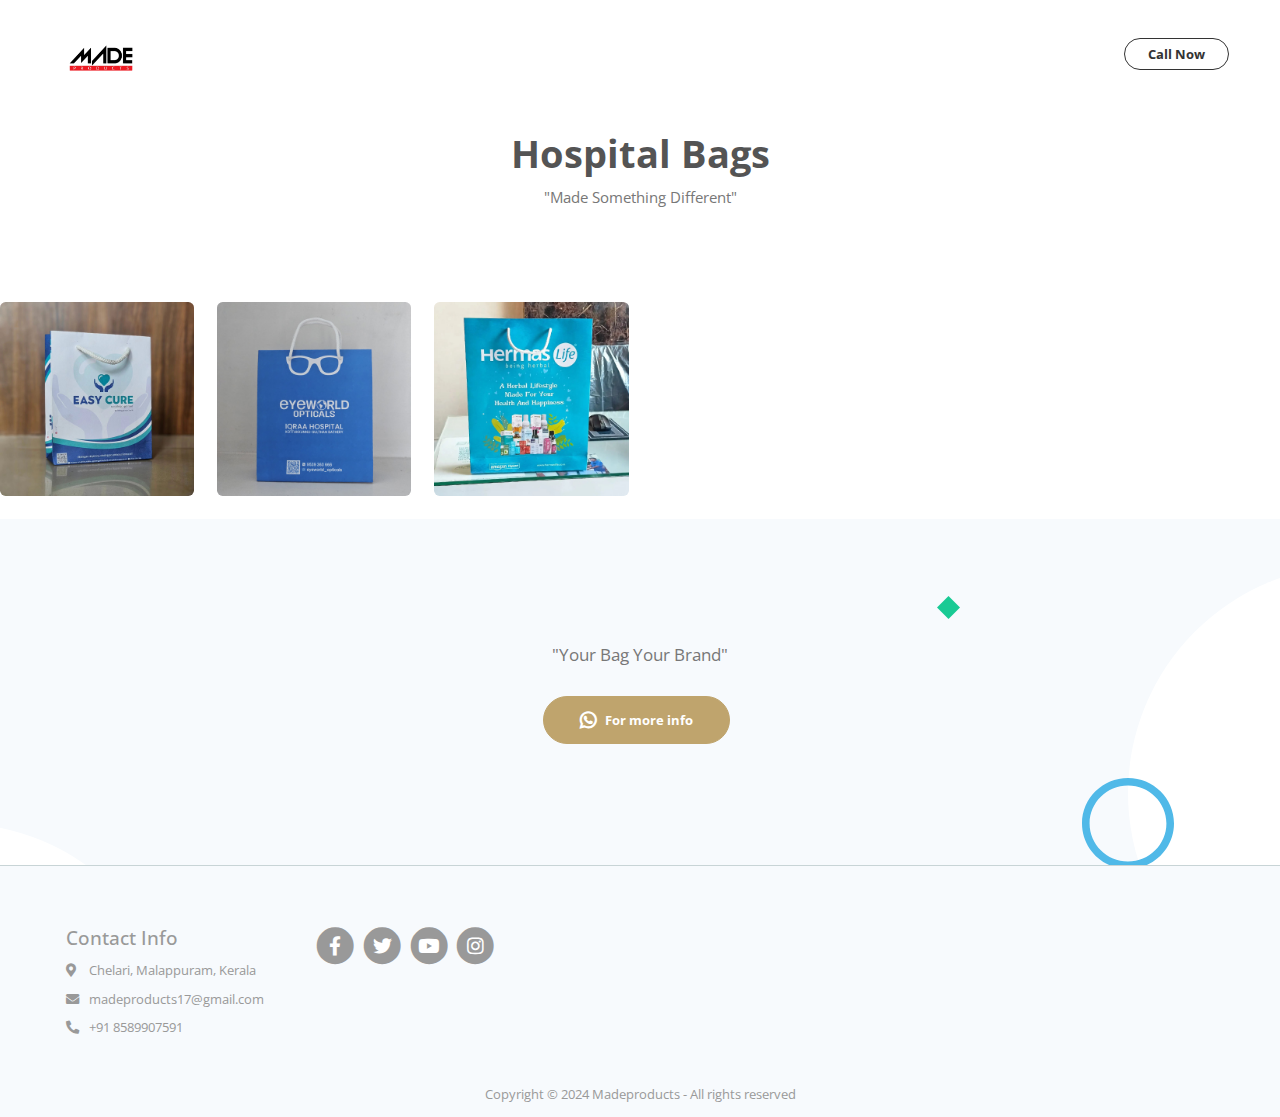
<file: hospital.html>
<!doctype html>
<html lang="en">
  <head>
    <meta charset="utf-8">
    <meta name="viewport" content="width=device-width, initial-scale=1, shrink-to-fit=no">
    
    <!-- SEO Meta Tags -->
    <meta name="description" content="The perfect carry partner">
    <meta name="keywords" content="madeproducts, made products, Made Products, paperbag">

    <!-- OG Meta Tags to improve the way the post looks when you share the page on LinkedIn, Facebook, Google+ -->
	<meta property="og:site_name" content="Madeproducts" /> <!-- website name -->
	<meta property="og:site" content="" /> <!-- website link -->
	<meta property="og:title" content="Made Products"/> <!-- title shown in the actual shared post -->
	<meta property="og:description" content="The perfect carry partner" /> <!-- description shown in the actual shared post -->
	<meta property="og:image" content="paper bag manufacturing comapany" /> <!-- image link, make sure it's jpg -->
	<meta property="og:url" content="paperbag, madeproduts, made products" /> <!-- where do you want your post to link to -->
	<meta property="og:type" content="article" />
    <title>Made Products</title>

    <link href="https://fonts.googleapis.com/css?family=Open+Sans:400,400i,700&display=swap&subset=latin-ext" rel="stylesheet">
    <link href="css/bootstrap.css" rel="stylesheet">
    <link href="css/fontawesome-all.css" rel="stylesheet">
    <link href="css/swiper.css" rel="stylesheet">
	<link href="css/magnific-popup.css" rel="stylesheet">
	<link href="css/styles.css" rel="stylesheet">
    <link rel="icon" href="images/Favicon.png">
  </head>
  <body>

      <!--### Header Starts Here ####-->

      <header>
        <div class="top p-2"></div>
        <div id="navBar" class="container-fluid ">
          <div class="container-xl">
            <div class="row py-1 py-lg-3 p-3">
              <div class="col-lg-3 p-2">
                <a class="navbar-brand logo-image" href="index.html"><img src="images/made_products_logo.png" height="40" width="100" alt="alternative"></a>              
                 
              </div>
              <div id="menu" class="col-lg-7 d-none d-lg-block d-flex justify-content-center">
              </div>
              <div class="col-lg-2 d-none d-lg-block p-2 text-end">
                <span class="nav-item">
                  <a class="btn-outline-sm page-scroll" href="tel:+91 8589907591">Call Now</a>
              </span>  
              </div>
              <div class="collapse navbar-collapse" id="navbarsExampleDefault">
            </div>
            </div>
          </div>
        </div>
      </header>

      <div class="nav-tab container-fluid">
        <div class="container-xl">
          <div class="row justify-content-center py-4 pt-2">
          </div>
        </div>
      </div>

      <div class="about-content container-fluid">
          <div class="container-xl px-0 px-md-5">
            <div class="row mb-5">
              <div class="col-md-7 text-center mx-auto">
                <h1 class="fw-bolder">Hospital Bags</h1>
                <p>"Made Something Different"</p>
              </div>
            </div>
            <div class="row mb-5">
            </div>
          </div>
      </div>

      <div class="row mt-4">
        <div class="col-xl-2 col-lg-3 col-md-4 col-6 mb-4 text-center">
          <img class="rounded bg-white" src="images/hospital/1.jpg" alt="">
        </div>
        <div class="col-xl-2 col-lg-3 col-md-4 col-6 mb-4 text-center">
          <img class="rounded bg-white" src="images/hospital/2.jpg" alt="">
        </div>
       <div class="col-xl-2 col-lg-3 col-md-4 col-6 mb-4 text-center">
        <img class="rounded bg-white" src="images/hospital/3.jpg" alt="">
       </div>
      </div> 

      <!--### Footer Starts Here ####-->

      <div id="download" class="basic-3">
        <div class="container">
            <div class="row">
                <div class="col-lg-12">
       
                    <p class="p-large">"Your Bag Your Brand"</p>
                    <a class="btn-solid-lg" href="https://wa.me/message/IVDHZJXLXRRMH1"><i class="fab fa-whatsapp"></i>For more info</a>
                </div> <!-- end of col -->
            </div> <!-- end of row -->
        </div> <!-- end of container -->
        <div class="deco-white-circle-1">
            <img src="images/decorative-white-circle.svg" alt="alternative">
        </div> <!-- end of deco-white-circle-1 -->
        <div class="deco-white-circle-2">
            <img src="images/decorative-white-circle.svg" alt="alternative">
        </div> <!-- end of deco-white-circle-2 -->
        <div class="deco-blue-circle">
            <img src="images/decorative-blue-circle.svg" alt="alternative">
        </div> <!-- end of deco-blue-circle -->
        <div class="deco-yellow-circle">
            <img src="images/decorative-yellow-circle.svg" alt="alternative">
        </div> <!-- end of deco-yellow-circle -->
        <div class="deco-green-diamond">
            <img src="images/decorative-green-diamond.svg" alt="alternative">
        </div> <!-- end of deco-yellow-circle -->
    </div>     
 <!-- Footer -->
 <a name="About us"><div class="footer"></a>
  <div class="container">
      <div class="row">
          <div class="col-lg-12">
              
              <div class="footer-col second">
                  <h5>Contact Info</h5>
                  <ul class="list-unstyled li-space-lg p-small">
                      <li class="media">
                          <i class="fas fa-map-marker-alt"></i>
                          <div class="media-body"><a href="https://g.page/made-products?share">Chelari, Malappuram, Kerala</a></div>
                      </li>
                      <li class="media">
                          <i class="fas fa-envelope"></i>
                          <div class="media-body"><a href="mailto:madeproducts17@gmail.com">madeproducts17@gmail.com</a></div>
                      </li>
                      <li class="media">
                          <i class="fas fa fa-phone-alt"></i>
                          <div class="media-body"><a href="tel:+918589907591">+91 8589907591</a></div>
                      </li>
                  </ul>
              </div> <!-- end of footer-col -->
              
              <div class="footer-col fifth">
                  <span class="fa-stack">
                      <a href="https://www.facebook.com/madeproducts17/">
                          <i class="fas fa-circle fa-stack-2x"></i>
                          <i class="fab fa-facebook-f fa-stack-1x"></i>
                      </a>
                  </span>
                  <span class="fa-stack">
                      <a href="https://twitter.com/Made_products_">
                          <i class="fas fa-circle fa-stack-2x"></i>
                          <i class="fab fa-twitter fa-stack-1x"></i>
                      </a>
                  </span>
                  <span class="fa-stack">
                      <a href="https://youtube.com/channel/UCG9oa6BKQj6LmZ_gXdWn_cQ">
                          <i class="fas fa-circle fa-stack-2x"></i>
                          <i class="fab fa-youtube fa-stack-1x"></i>
                      </a>
                  </span>
                  <span class="fa-stack">
                      <a href="https://www.instagram.com/made_products/">
                          <i class="fas fa-circle fa-stack-2x"></i>
                          <i class="fab fa-instagram fa-stack-1x"></i>
                      </a>
                  </span>
              </div> <!-- end of footer-col -->
          </div> <!-- end of col -->
      </div> <!-- end of row -->
  </div> <!-- end of container -->
</div> <!-- end of footer -->  
<!-- end of footer -->
    <div class="copyright">
      <div class="container">
          <div class="row">
              <div class="col-lg-12">
                  <p class="p-small">Copyright © 2024 <a href="https://www.instagram.com/made_products/">Madeproducts</a> - All rights reserved</p>
              </div> <!-- end of col -->
          </div> <!-- enf of row -->
      </div> <!-- end of container -->
     </div>

      <script src="https://code.jquery.com/jquery-3.6.4.slim.min.js" integrity="sha256-a2yjHM4jnF9f54xUQakjZGaqYs/V1CYvWpoqZzC2/Bw=" crossorigin="anonymous"></script>
       <script src="./main.js"></script>
       <script src="js/whatsapp.js"></script>
       <script src="js/jquery.min.js"></script> <!-- jQuery for Bootstrap's JavaScript plugins -->
       <script src="js/popper.min.js"></script> <!-- Popper tooltip library for Bootstrap -->
       <script src="js/bootstrap.min.js"></script> <!-- Bootstrap framework -->
       <script src="js/jquery.easing.min.js"></script> <!-- jQuery Easing for smooth scrolling between anchors -->
       <script src="js/jquery.magnific-popup.js"></script> <!-- Magnific Popup for lightboxes -->
       <script src="js/validator.min.js"></script> <!-- Validator.js - Bootstrap plugin that validates forms -->
       <script src="js/scripts.js"></script>
  </body>
</html>
</file>
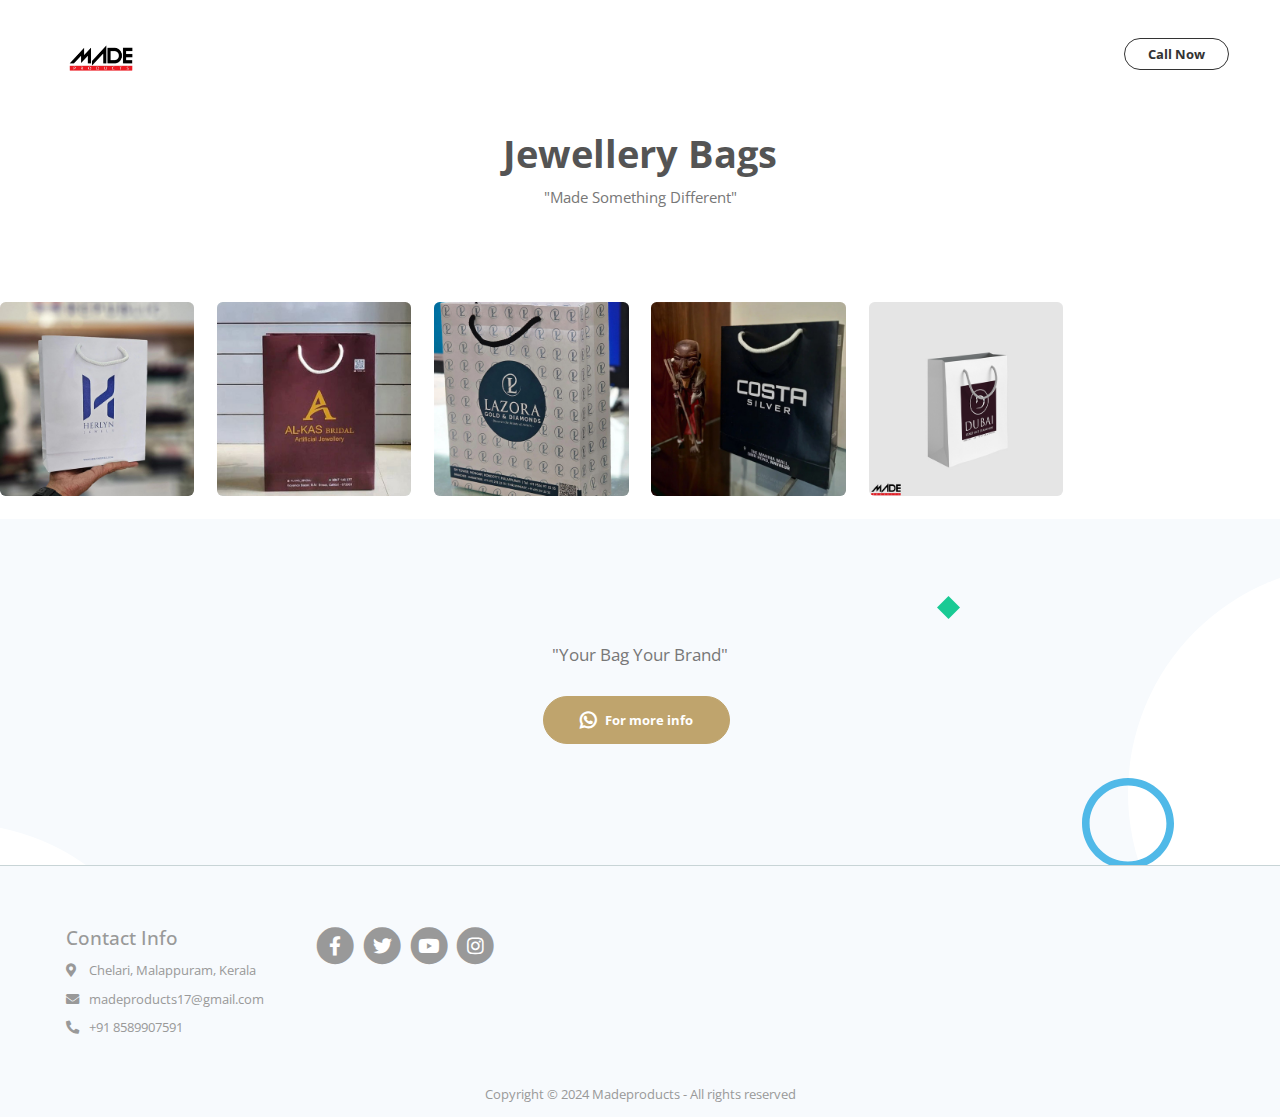
<file: jewellwery.html>
<!doctype html>
<html lang="en">
  <head>
    <meta charset="utf-8">
    <meta name="viewport" content="width=device-width, initial-scale=1, shrink-to-fit=no">
    
    <!-- SEO Meta Tags -->
    <meta name="description" content="The perfect carry partner">
    <meta name="keywords" content="madeproducts, made products, Made Products, paperbag">

    <!-- OG Meta Tags to improve the way the post looks when you share the page on LinkedIn, Facebook, Google+ -->
	<meta property="og:site_name" content="Madeproducts" /> <!-- website name -->
	<meta property="og:site" content="" /> <!-- website link -->
	<meta property="og:title" content="Made Products"/> <!-- title shown in the actual shared post -->
	<meta property="og:description" content="The perfect carry partner" /> <!-- description shown in the actual shared post -->
	<meta property="og:image" content="paper bag manufacturing comapany" /> <!-- image link, make sure it's jpg -->
	<meta property="og:url" content="paperbag, madeproduts, made products" /> <!-- where do you want your post to link to -->
	<meta property="og:type" content="article" />
    <title>Made Products</title>

    <link href="https://fonts.googleapis.com/css?family=Open+Sans:400,400i,700&display=swap&subset=latin-ext" rel="stylesheet">
    <link href="css/bootstrap.css" rel="stylesheet">
    <link href="css/fontawesome-all.css" rel="stylesheet">
    <link href="css/swiper.css" rel="stylesheet">
	<link href="css/magnific-popup.css" rel="stylesheet">
	<link href="css/styles.css" rel="stylesheet">
    <link rel="icon" href="images/Favicon.png">
  </head>
  <body>

      <!--### Header Starts Here ####-->

      <header>
        <div class="top p-2"></div>
        <div id="navBar" class="container-fluid ">
          <div class="container-xl">
            <div class="row py-1 py-lg-3 p-3">
              <div class="col-lg-3 p-2">
                <a class="navbar-brand logo-image" href="index.html"><img src="images/made_products_logo.png" height="40" width="100" alt="alternative"></a>              
                 
              </div>
              <div id="menu" class="col-lg-7 d-none d-lg-block d-flex justify-content-center">
              </div>
              <div class="col-lg-2 d-none d-lg-block p-2 text-end">
                <span class="nav-item">
                  <a class="btn-outline-sm page-scroll" href="tel:+91 8589907591">Call Now</a>
              </span>  
              </div>
              <div class="collapse navbar-collapse" id="navbarsExampleDefault">
            </div>
            </div>
          </div>
        </div>
      </header>

      <div class="nav-tab container-fluid">
        <div class="container-xl">
          <div class="row justify-content-center py-4 pt-2">
          </div>
        </div>
      </div>

      <div class="about-content container-fluid">
          <div class="container-xl px-0 px-md-5">
            <div class="row mb-5">
              <div class="col-md-7 text-center mx-auto">
                <h1 class="fw-bolder">Jewellery Bags</h1>
                <p>"Made Something Different"</p>
              </div>
            </div>
            <div class="row mb-5">
            </div>
          </div>
      </div>

      <div class="row mt-4">
        <div class="col-xl-2 col-lg-3 col-md-4 col-6 mb-4 text-center">
          <img class="rounded bg-white" src="images/jewellery/1.jpg" alt="">
        </div>
        <div class="col-xl-2 col-lg-3 col-md-4 col-6 mb-4 text-center">
          <img class="rounded bg-white" src="images/jewellery/2.jpg" alt="">
        </div>
       <div class="col-xl-2 col-lg-3 col-md-4 col-6 mb-4 text-center">
        <img class="rounded bg-white" src="images/jewellery/3.jpg" alt="">
       </div>
       <div class="col-xl-2 col-lg-3 col-md-4 col-6 mb-4 text-center">
        <img class="rounded bg-white" src="images/jewellery/4.jpg" alt="">
        </div>
      <div class="col-xl-2 col-lg-3 col-md-4 col-6 mb-4 text-center">
        <img class="rounded bg-white" src="images/jewellery/5.jpg" alt="">
        </div>
      </div> 


      <!--### Footer Starts Here ####-->

      <div id="download" class="basic-3">
        <div class="container">
            <div class="row">
                <div class="col-lg-12">
       
                    <p class="p-large">"Your Bag Your Brand"</p>
                    <a class="btn-solid-lg" href="https://wa.me/message/IVDHZJXLXRRMH1"><i class="fab fa-whatsapp"></i>For more info</a>
                </div> <!-- end of col -->
            </div> <!-- end of row -->
        </div> <!-- end of container -->
        <div class="deco-white-circle-1">
            <img src="images/decorative-white-circle.svg" alt="alternative">
        </div> <!-- end of deco-white-circle-1 -->
        <div class="deco-white-circle-2">
            <img src="images/decorative-white-circle.svg" alt="alternative">
        </div> <!-- end of deco-white-circle-2 -->
        <div class="deco-blue-circle">
            <img src="images/decorative-blue-circle.svg" alt="alternative">
        </div> <!-- end of deco-blue-circle -->
        <div class="deco-yellow-circle">
            <img src="images/decorative-yellow-circle.svg" alt="alternative">
        </div> <!-- end of deco-yellow-circle -->
        <div class="deco-green-diamond">
            <img src="images/decorative-green-diamond.svg" alt="alternative">
        </div> <!-- end of deco-yellow-circle -->
    </div>     
 <!-- Footer -->
 <a name="About us"><div class="footer"></a>
  <div class="container">
      <div class="row">
          <div class="col-lg-12">
              
              <div class="footer-col second">
                  <h5>Contact Info</h5>
                  <ul class="list-unstyled li-space-lg p-small">
                      <li class="media">
                          <i class="fas fa-map-marker-alt"></i>
                          <div class="media-body"><a href="https://g.page/made-products?share">Chelari, Malappuram, Kerala</a></div>
                      </li>
                      <li class="media">
                          <i class="fas fa-envelope"></i>
                          <div class="media-body"><a href="mailto:madeproducts17@gmail.com">madeproducts17@gmail.com</a></div>
                      </li>
                      <li class="media">
                          <i class="fas fa fa-phone-alt"></i>
                          <div class="media-body"><a href="tel:+918589907591">+91 8589907591</a></div>
                      </li>
                  </ul>
              </div> <!-- end of footer-col -->
              
              <div class="footer-col fifth">
                  <span class="fa-stack">
                      <a href="https://www.facebook.com/madeproducts17/">
                          <i class="fas fa-circle fa-stack-2x"></i>
                          <i class="fab fa-facebook-f fa-stack-1x"></i>
                      </a>
                  </span>
                  <span class="fa-stack">
                      <a href="https://twitter.com/Made_products_">
                          <i class="fas fa-circle fa-stack-2x"></i>
                          <i class="fab fa-twitter fa-stack-1x"></i>
                      </a>
                  </span>
                  <span class="fa-stack">
                      <a href="https://youtube.com/channel/UCG9oa6BKQj6LmZ_gXdWn_cQ">
                          <i class="fas fa-circle fa-stack-2x"></i>
                          <i class="fab fa-youtube fa-stack-1x"></i>
                      </a>
                  </span>
                  <span class="fa-stack">
                      <a href="https://www.instagram.com/made_products/">
                          <i class="fas fa-circle fa-stack-2x"></i>
                          <i class="fab fa-instagram fa-stack-1x"></i>
                      </a>
                  </span>
              </div> <!-- end of footer-col -->
          </div> <!-- end of col -->
      </div> <!-- end of row -->
  </div> <!-- end of container -->
</div> <!-- end of footer -->  
<!-- end of footer -->
    <div class="copyright">
      <div class="container">
          <div class="row">
              <div class="col-lg-12">
                  <p class="p-small">Copyright © 2024 <a href="https://www.instagram.com/made_products/">Madeproducts</a> - All rights reserved</p>
              </div> <!-- end of col -->
          </div> <!-- enf of row -->
      </div> <!-- end of container -->
     </div>

      <script src="https://code.jquery.com/jquery-3.6.4.slim.min.js" integrity="sha256-a2yjHM4jnF9f54xUQakjZGaqYs/V1CYvWpoqZzC2/Bw=" crossorigin="anonymous"></script>
       <script src="./main.js"></script>
       <script src="js/whatsapp.js"></script>
       <script src="js/jquery.min.js"></script> <!-- jQuery for Bootstrap's JavaScript plugins -->
       <script src="js/popper.min.js"></script> <!-- Popper tooltip library for Bootstrap -->
       <script src="js/bootstrap.min.js"></script> <!-- Bootstrap framework -->
       <script src="js/jquery.easing.min.js"></script> <!-- jQuery Easing for smooth scrolling between anchors -->
       <script src="js/jquery.magnific-popup.js"></script> <!-- Magnific Popup for lightboxes -->
       <script src="js/validator.min.js"></script> <!-- Validator.js - Bootstrap plugin that validates forms -->
       <script src="js/scripts.js"></script>
  </body>
</html>
</file>
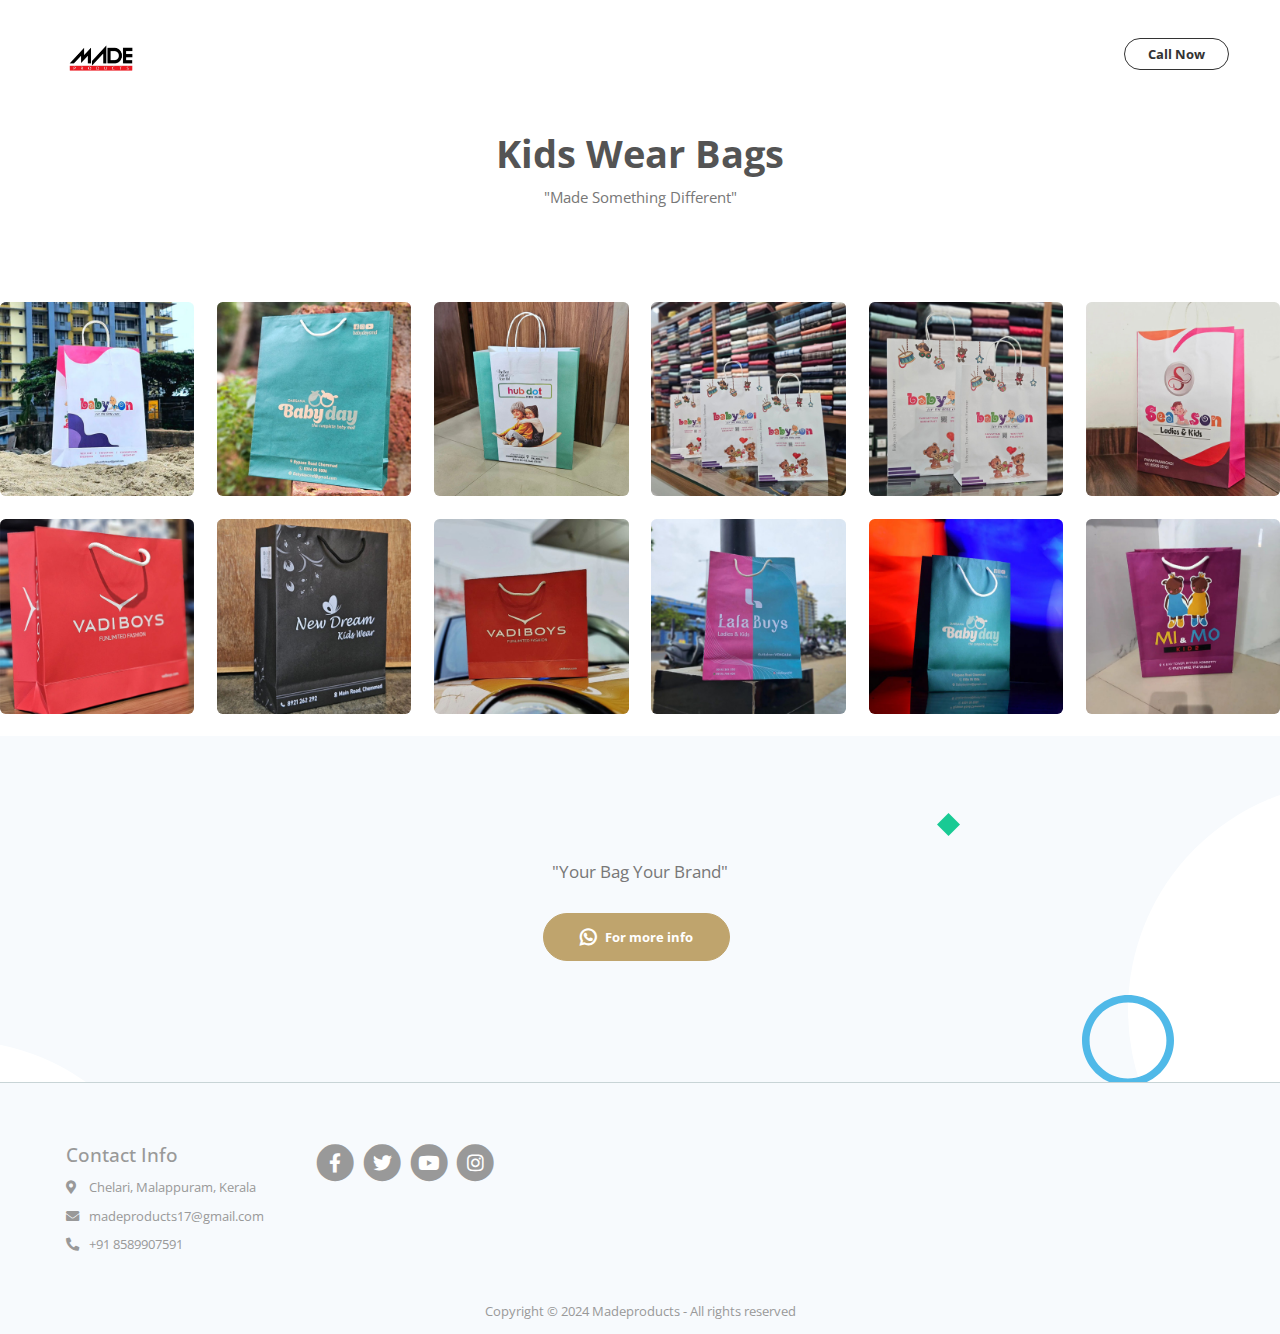
<file: kids.html>
<!doctype html>
<html lang="en">
  <head>
    <meta charset="utf-8">
    <meta name="viewport" content="width=device-width, initial-scale=1, shrink-to-fit=no">
    
    <!-- SEO Meta Tags -->
    <meta name="description" content="The perfect carry partner">
    <meta name="keywords" content="madeproducts, made products, Made Products, paperbag">

    <!-- OG Meta Tags to improve the way the post looks when you share the page on LinkedIn, Facebook, Google+ -->
	<meta property="og:site_name" content="Madeproducts" /> <!-- website name -->
	<meta property="og:site" content="" /> <!-- website link -->
	<meta property="og:title" content="Made Products"/> <!-- title shown in the actual shared post -->
	<meta property="og:description" content="The perfect carry partner" /> <!-- description shown in the actual shared post -->
	<meta property="og:image" content="paper bag manufacturing comapany" /> <!-- image link, make sure it's jpg -->
	<meta property="og:url" content="paperbag, madeproduts, made products" /> <!-- where do you want your post to link to -->
	<meta property="og:type" content="article" />
    <title>Made Products</title>

    <link href="https://fonts.googleapis.com/css?family=Open+Sans:400,400i,700&display=swap&subset=latin-ext" rel="stylesheet">
    <link href="css/bootstrap.css" rel="stylesheet">
    <link href="css/fontawesome-all.css" rel="stylesheet">
    <link href="css/swiper.css" rel="stylesheet">
	<link href="css/magnific-popup.css" rel="stylesheet">
	<link href="css/styles.css" rel="stylesheet">
    <link rel="icon" href="images/Favicon.png">
  </head>
  <body>

      <!--### Header Starts Here ####-->

      <header>
        <div class="top p-2"></div>
        <div id="navBar" class="container-fluid ">
          <div class="container-xl">
            <div class="row py-1 py-lg-3 p-3">
              <div class="col-lg-3 p-2">
                <a class="navbar-brand logo-image" href="index.html"><img src="images/made_products_logo.png" height="40" width="100" alt="alternative"></a>              
                 
              </div>
              <div id="menu" class="col-lg-7 d-none d-lg-block d-flex justify-content-center">
              </div>
              <div class="col-lg-2 d-none d-lg-block p-2 text-end">
                <span class="nav-item">
                  <a class="btn-outline-sm page-scroll" href="tel:+91 8589907591">Call Now</a>
              </span>  
              </div>
              <div class="collapse navbar-collapse" id="navbarsExampleDefault">
            </div>
            </div>
          </div>
        </div>
      </header>

      <div class="nav-tab container-fluid">
        <div class="container-xl">
          <div class="row justify-content-center py-4 pt-2">
          </div>
        </div>
      </div>

      <div class="about-content container-fluid">
          <div class="container-xl px-0 px-md-5">
            <div class="row mb-5">
              <div class="col-md-7 text-center mx-auto">
                <h1 class="fw-bolder">Kids Wear Bags</h1>
                <p>"Made Something Different"</p>
              </div>
            </div>
            <div class="row mb-5">
            </div>
          </div>
      </div>

      <div class="row mt-4">
        <div class="col-xl-2 col-lg-3 col-md-4 col-6 mb-4 text-center">
          <img class="rounded bg-white" src="images/kids/1.jpg" alt="">
        </div>
        <div class="col-xl-2 col-lg-3 col-md-4 col-6 mb-4 text-center">
          <img class="rounded bg-white" src="images/kids/2.jpg" alt="">
        </div>
       <div class="col-xl-2 col-lg-3 col-md-4 col-6 mb-4 text-center">
        <img class="rounded bg-white" src="images/kids/3.jpg" alt="">
       </div>
       <div class="col-xl-2 col-lg-3 col-md-4 col-6 mb-4 text-center">
        <img class="rounded bg-white" src="images/kids/4.jpg" alt="">
        </div>
        <div class="col-xl-2 col-lg-3 col-md-4 col-6 mb-4 text-center">
          <img class="rounded bg-white" src="images/kids/5.jpg" alt="">
       </div>
       <div class="col-xl-2 col-lg-3 col-md-4 col-6 mb-4 text-center">
        <img class="rounded bg-white" src="images/kids/6.jpg" alt="">
       </div>
       <div class="col-xl-2 col-lg-3 col-md-4 col-6 mb-4 text-center">
        <img class="rounded bg-white" src="images/kids/7.jpg" alt="">
       </div>
       <div class="col-xl-2 col-lg-3 col-md-4 col-6 mb-4 text-center">
        <img class="rounded bg-white" src="images/kids/8.jpg" alt="">
       </div>
       <div class="col-xl-2 col-lg-3 col-md-4 col-6 mb-4 text-center">
        <img class="rounded bg-white" src="images/kids/9.jpg" alt="">
      </div>
      <div class="col-xl-2 col-lg-3 col-md-4 col-6 mb-4 text-center">
        <img class="rounded bg-white" src="images/kids/10.jpg" alt="">
      </div>
      <div class="col-xl-2 col-lg-3 col-md-4 col-6 mb-4 text-center">
        <img class="rounded bg-white" src="images/kids/11.jpg" alt="">
     </div>
    <div class="col-xl-2 col-lg-3 col-md-4 col-6 mb-4 text-center">
      <img class="rounded bg-white" src="images/kids/12.jpg" alt="">
    </div>
      </div> 
    



      <!--### Footer Starts Here ####-->

      <div id="download" class="basic-3">
        <div class="container">
            <div class="row">
                <div class="col-lg-12">
       
                    <p class="p-large">"Your Bag Your Brand"</p>
                    <a class="btn-solid-lg" href="https://wa.me/message/IVDHZJXLXRRMH1"><i class="fab fa-whatsapp"></i>For more info</a>
                </div> <!-- end of col -->
            </div> <!-- end of row -->
        </div> <!-- end of container -->
        <div class="deco-white-circle-1">
            <img src="images/decorative-white-circle.svg" alt="alternative">
        </div> <!-- end of deco-white-circle-1 -->
        <div class="deco-white-circle-2">
            <img src="images/decorative-white-circle.svg" alt="alternative">
        </div> <!-- end of deco-white-circle-2 -->
        <div class="deco-blue-circle">
            <img src="images/decorative-blue-circle.svg" alt="alternative">
        </div> <!-- end of deco-blue-circle -->
        <div class="deco-yellow-circle">
            <img src="images/decorative-yellow-circle.svg" alt="alternative">
        </div> <!-- end of deco-yellow-circle -->
        <div class="deco-green-diamond">
            <img src="images/decorative-green-diamond.svg" alt="alternative">
        </div> <!-- end of deco-yellow-circle -->
    </div>     
 <!-- Footer -->
 <a name="About us"><div class="footer"></a>
  <div class="container">
      <div class="row">
          <div class="col-lg-12">
              
              <div class="footer-col second">
                  <h5>Contact Info</h5>
                  <ul class="list-unstyled li-space-lg p-small">
                      <li class="media">
                          <i class="fas fa-map-marker-alt"></i>
                          <div class="media-body"><a href="https://g.page/made-products?share">Chelari, Malappuram, Kerala</a></div>
                      </li>
                      <li class="media">
                          <i class="fas fa-envelope"></i>
                          <div class="media-body"><a href="mailto:madeproducts17@gmail.com">madeproducts17@gmail.com</a></div>
                      </li>
                      <li class="media">
                          <i class="fas fa fa-phone-alt"></i>
                          <div class="media-body"><a href="tel:+918589907591">+91 8589907591</a></div>
                      </li>
                  </ul>
              </div> <!-- end of footer-col -->
              
              <div class="footer-col fifth">
                  <span class="fa-stack">
                      <a href="https://www.facebook.com/madeproducts17/">
                          <i class="fas fa-circle fa-stack-2x"></i>
                          <i class="fab fa-facebook-f fa-stack-1x"></i>
                      </a>
                  </span>
                  <span class="fa-stack">
                      <a href="https://twitter.com/Made_products_">
                          <i class="fas fa-circle fa-stack-2x"></i>
                          <i class="fab fa-twitter fa-stack-1x"></i>
                      </a>
                  </span>
                  <span class="fa-stack">
                      <a href="https://youtube.com/channel/UCG9oa6BKQj6LmZ_gXdWn_cQ">
                          <i class="fas fa-circle fa-stack-2x"></i>
                          <i class="fab fa-youtube fa-stack-1x"></i>
                      </a>
                  </span>
                  <span class="fa-stack">
                      <a href="https://www.instagram.com/made_products/">
                          <i class="fas fa-circle fa-stack-2x"></i>
                          <i class="fab fa-instagram fa-stack-1x"></i>
                      </a>
                  </span>
              </div> <!-- end of footer-col -->
          </div> <!-- end of col -->
      </div> <!-- end of row -->
  </div> <!-- end of container -->
</div> <!-- end of footer -->  
<!-- end of footer -->
    <div class="copyright">
      <div class="container">
          <div class="row">
              <div class="col-lg-12">
                  <p class="p-small">Copyright © 2024 <a href="https://www.instagram.com/made_products/">Madeproducts</a> - All rights reserved</p>
              </div> <!-- end of col -->
          </div> <!-- enf of row -->
      </div> <!-- end of container -->
     </div>

      <script src="https://code.jquery.com/jquery-3.6.4.slim.min.js" integrity="sha256-a2yjHM4jnF9f54xUQakjZGaqYs/V1CYvWpoqZzC2/Bw=" crossorigin="anonymous"></script>
       <script src="./main.js"></script>
       <script src="js/whatsapp.js"></script>
       <script src="js/jquery.min.js"></script> <!-- jQuery for Bootstrap's JavaScript plugins -->
       <script src="js/popper.min.js"></script> <!-- Popper tooltip library for Bootstrap -->
       <script src="js/bootstrap.min.js"></script> <!-- Bootstrap framework -->
       <script src="js/jquery.easing.min.js"></script> <!-- jQuery Easing for smooth scrolling between anchors -->
       <script src="js/jquery.magnific-popup.js"></script> <!-- Magnific Popup for lightboxes -->
       <script src="js/validator.min.js"></script> <!-- Validator.js - Bootstrap plugin that validates forms -->
       <script src="js/scripts.js"></script>
  </body>
</html>
</file>
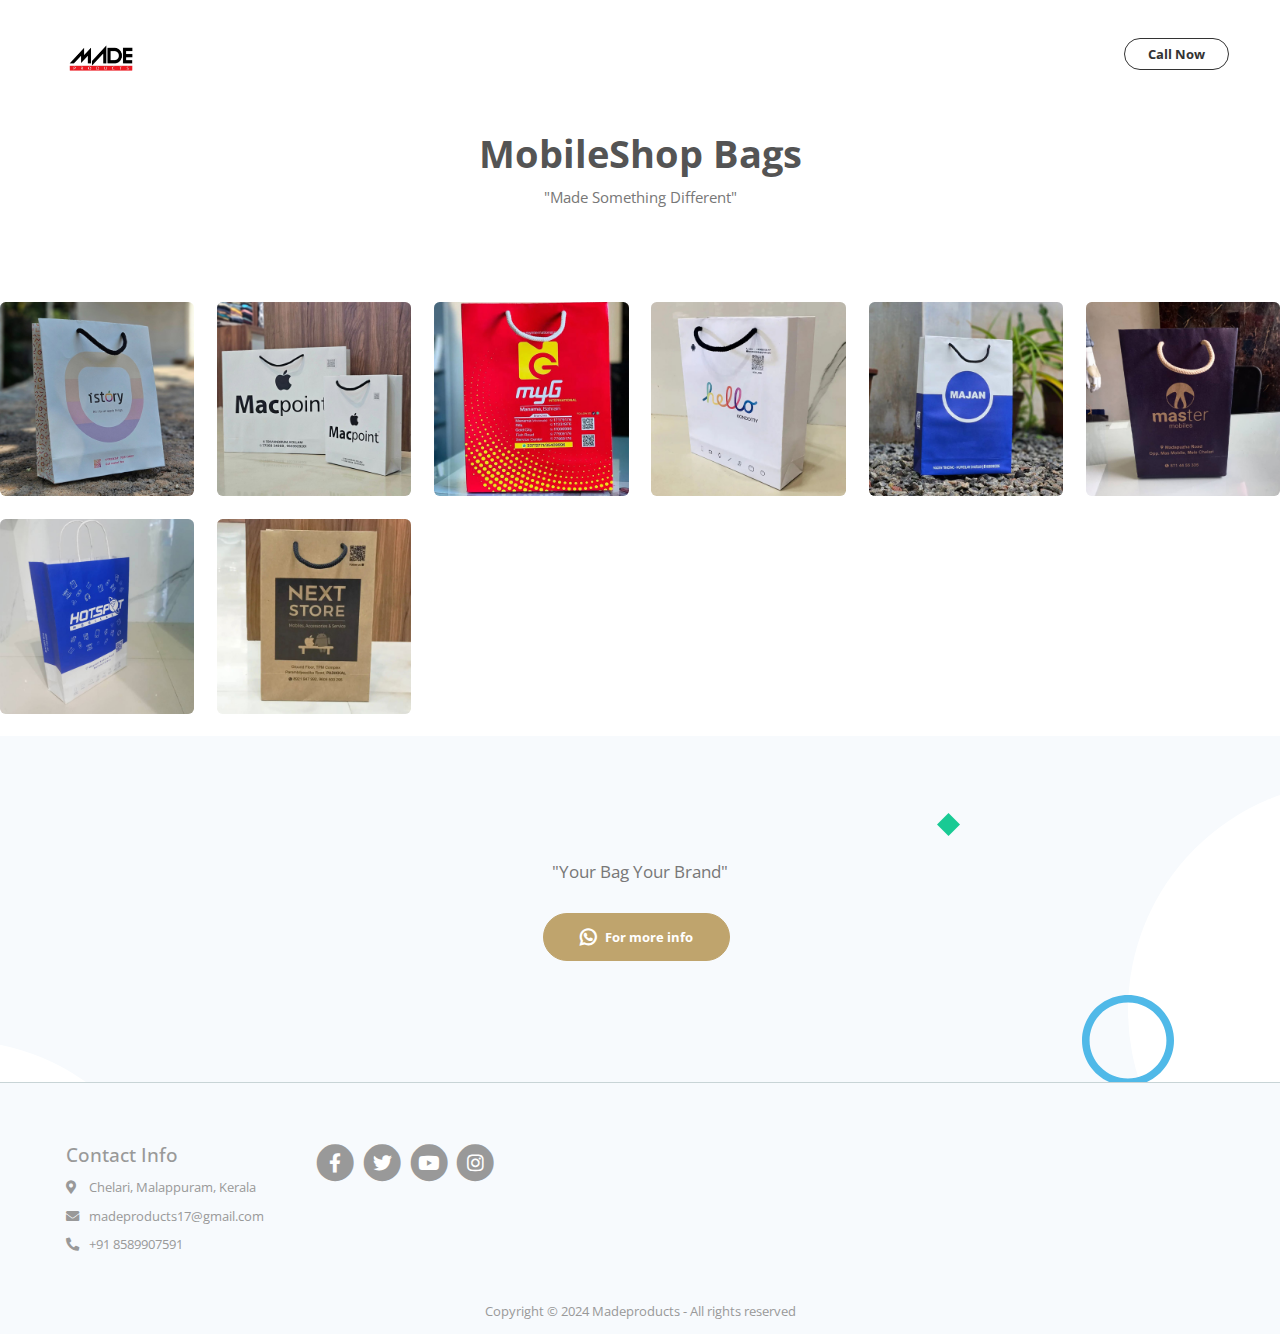
<file: mobileshop.html>
<!doctype html>
<html lang="en">
  <head>
    <meta charset="utf-8">
    <meta name="viewport" content="width=device-width, initial-scale=1, shrink-to-fit=no">
    
    <!-- SEO Meta Tags -->
    <meta name="description" content="The perfect carry partner">
    <meta name="keywords" content="madeproducts, made products, Made Products, paperbag">

    <!-- OG Meta Tags to improve the way the post looks when you share the page on LinkedIn, Facebook, Google+ -->
	<meta property="og:site_name" content="Madeproducts" /> <!-- website name -->
	<meta property="og:site" content="" /> <!-- website link -->
	<meta property="og:title" content="Made Products"/> <!-- title shown in the actual shared post -->
	<meta property="og:description" content="The perfect carry partner" /> <!-- description shown in the actual shared post -->
	<meta property="og:image" content="paper bag manufacturing comapany" /> <!-- image link, make sure it's jpg -->
	<meta property="og:url" content="paperbag, madeproduts, made products" /> <!-- where do you want your post to link to -->
	<meta property="og:type" content="article" />
    <title>Made Products</title>

    <link href="https://fonts.googleapis.com/css?family=Open+Sans:400,400i,700&display=swap&subset=latin-ext" rel="stylesheet">
    <link href="css/bootstrap.css" rel="stylesheet">
    <link href="css/fontawesome-all.css" rel="stylesheet">
    <link href="css/swiper.css" rel="stylesheet">
	<link href="css/magnific-popup.css" rel="stylesheet">
	<link href="css/styles.css" rel="stylesheet">
    <link rel="icon" href="images/Favicon.png">
  </head>
  <body>

      <!--### Header Starts Here ####-->

      <header>
        <div class="top p-2"></div>
        <div id="navBar" class="container-fluid ">
          <div class="container-xl">
            <div class="row py-1 py-lg-3 p-3">
              <div class="col-lg-3 p-2">
                <a class="navbar-brand logo-image" href="index.html"><img src="images/made_products_logo.png" height="40" width="100" alt="alternative"></a>              
                 
              </div>
              <div id="menu" class="col-lg-7 d-none d-lg-block d-flex justify-content-center">
              </div>
              <div class="col-lg-2 d-none d-lg-block p-2 text-end">
                <span class="nav-item">
                  <a class="btn-outline-sm page-scroll" href="tel:+91 8589907591">Call Now</a>
              </span>  
              </div>
              <div class="collapse navbar-collapse" id="navbarsExampleDefault">
            </div>
            </div>
          </div>
        </div>
      </header>

      <div class="nav-tab container-fluid">
        <div class="container-xl">
          <div class="row justify-content-center py-4 pt-2">
          </div>
        </div>
      </div>

      <div class="about-content container-fluid">
          <div class="container-xl px-0 px-md-5">
            <div class="row mb-5">
              <div class="col-md-7 text-center mx-auto">
                <h1 class="fw-bolder">MobileShop Bags</h1>
                <p>"Made Something Different"</p>
              </div>
            </div>
            <div class="row mb-5">
            </div>
          </div>
      </div>

      <div class="row mt-4">
        <div class="col-xl-2 col-lg-3 col-md-4 col-6 mb-4 text-center">
          <img class="rounded bg-white" src="images/mobileshop/1.jpg" alt="">
        </div>
        <div class="col-xl-2 col-lg-3 col-md-4 col-6 mb-4 text-center">
          <img class="rounded bg-white" src="images/mobileshop/2.jpg" alt="">
        </div>
       <div class="col-xl-2 col-lg-3 col-md-4 col-6 mb-4 text-center">
        <img class="rounded bg-white" src="images/mobileshop/3.jpg" alt="">
       </div>
       <div class="col-xl-2 col-lg-3 col-md-4 col-6 mb-4 text-center">
        <img class="rounded bg-white" src="images/mobileshop/4.jpg" alt="">
        </div>
        <div class="col-xl-2 col-lg-3 col-md-4 col-6 mb-4 text-center">
          <img class="rounded bg-white" src="images/mobileshop/5.jpg" alt="">
       </div>
       <div class="col-xl-2 col-lg-3 col-md-4 col-6 mb-4 text-center">
        <img class="rounded bg-white" src="images/mobileshop/6.jpg" alt="">
       </div>
       <div class="col-xl-2 col-lg-3 col-md-4 col-6 mb-4 text-center">
        <img class="rounded bg-white" src="images/mobileshop/7.jpg" alt="">
       </div>
       <div class="col-xl-2 col-lg-3 col-md-4 col-6 mb-4 text-center">
        <img class="rounded bg-white" src="images/mobileshop/8.jpg" alt="">
       </div>
      </div> 
    


      <!--### Footer Starts Here ####-->

      <div id="download" class="basic-3">
        <div class="container">
            <div class="row">
                <div class="col-lg-12">
       
                    <p class="p-large">"Your Bag Your Brand"</p>
                    <a class="btn-solid-lg" href="https://wa.me/message/IVDHZJXLXRRMH1"><i class="fab fa-whatsapp"></i>For more info</a>
                </div> <!-- end of col -->
            </div> <!-- end of row -->
        </div> <!-- end of container -->
        <div class="deco-white-circle-1">
            <img src="images/decorative-white-circle.svg" alt="alternative">
        </div> <!-- end of deco-white-circle-1 -->
        <div class="deco-white-circle-2">
            <img src="images/decorative-white-circle.svg" alt="alternative">
        </div> <!-- end of deco-white-circle-2 -->
        <div class="deco-blue-circle">
            <img src="images/decorative-blue-circle.svg" alt="alternative">
        </div> <!-- end of deco-blue-circle -->
        <div class="deco-yellow-circle">
            <img src="images/decorative-yellow-circle.svg" alt="alternative">
        </div> <!-- end of deco-yellow-circle -->
        <div class="deco-green-diamond">
            <img src="images/decorative-green-diamond.svg" alt="alternative">
        </div> <!-- end of deco-yellow-circle -->
    </div>     
 <!-- Footer -->
 <a name="About us"><div class="footer"></a>
  <div class="container">
      <div class="row">
          <div class="col-lg-12">
              
              <div class="footer-col second">
                  <h5>Contact Info</h5>
                  <ul class="list-unstyled li-space-lg p-small">
                      <li class="media">
                          <i class="fas fa-map-marker-alt"></i>
                          <div class="media-body"><a href="https://g.page/made-products?share">Chelari, Malappuram, Kerala</a></div>
                      </li>
                      <li class="media">
                          <i class="fas fa-envelope"></i>
                          <div class="media-body"><a href="mailto:madeproducts17@gmail.com">madeproducts17@gmail.com</a></div>
                      </li>
                      <li class="media">
                          <i class="fas fa fa-phone-alt"></i>
                          <div class="media-body"><a href="tel:+918589907591">+91 8589907591</a></div>
                      </li>
                  </ul>
              </div> <!-- end of footer-col -->
              
              <div class="footer-col fifth">
                  <span class="fa-stack">
                      <a href="https://www.facebook.com/madeproducts17/">
                          <i class="fas fa-circle fa-stack-2x"></i>
                          <i class="fab fa-facebook-f fa-stack-1x"></i>
                      </a>
                  </span>
                  <span class="fa-stack">
                      <a href="https://twitter.com/Made_products_">
                          <i class="fas fa-circle fa-stack-2x"></i>
                          <i class="fab fa-twitter fa-stack-1x"></i>
                      </a>
                  </span>
                  <span class="fa-stack">
                      <a href="https://youtube.com/channel/UCG9oa6BKQj6LmZ_gXdWn_cQ">
                          <i class="fas fa-circle fa-stack-2x"></i>
                          <i class="fab fa-youtube fa-stack-1x"></i>
                      </a>
                  </span>
                  <span class="fa-stack">
                      <a href="https://www.instagram.com/made_products/">
                          <i class="fas fa-circle fa-stack-2x"></i>
                          <i class="fab fa-instagram fa-stack-1x"></i>
                      </a>
                  </span>
              </div> <!-- end of footer-col -->
          </div> <!-- end of col -->
      </div> <!-- end of row -->
  </div> <!-- end of container -->
</div> <!-- end of footer -->  
<!-- end of footer -->
    <div class="copyright">
      <div class="container">
          <div class="row">
              <div class="col-lg-12">
                  <p class="p-small">Copyright © 2024 <a href="https://www.instagram.com/made_products/">Madeproducts</a> - All rights reserved</p>
              </div> <!-- end of col -->
          </div> <!-- enf of row -->
      </div> <!-- end of container -->
     </div>

      <script src="https://code.jquery.com/jquery-3.6.4.slim.min.js" integrity="sha256-a2yjHM4jnF9f54xUQakjZGaqYs/V1CYvWpoqZzC2/Bw=" crossorigin="anonymous"></script>
       <script src="./main.js"></script>
       <script src="js/whatsapp.js"></script>
       <script src="js/jquery.min.js"></script> <!-- jQuery for Bootstrap's JavaScript plugins -->
       <script src="js/popper.min.js"></script> <!-- Popper tooltip library for Bootstrap -->
       <script src="js/bootstrap.min.js"></script> <!-- Bootstrap framework -->
       <script src="js/jquery.easing.min.js"></script> <!-- jQuery Easing for smooth scrolling between anchors -->
       <script src="js/jquery.magnific-popup.js"></script> <!-- Magnific Popup for lightboxes -->
       <script src="js/validator.min.js"></script> <!-- Validator.js - Bootstrap plugin that validates forms -->
       <script src="js/scripts.js"></script>
  </body>
</html>
</file>
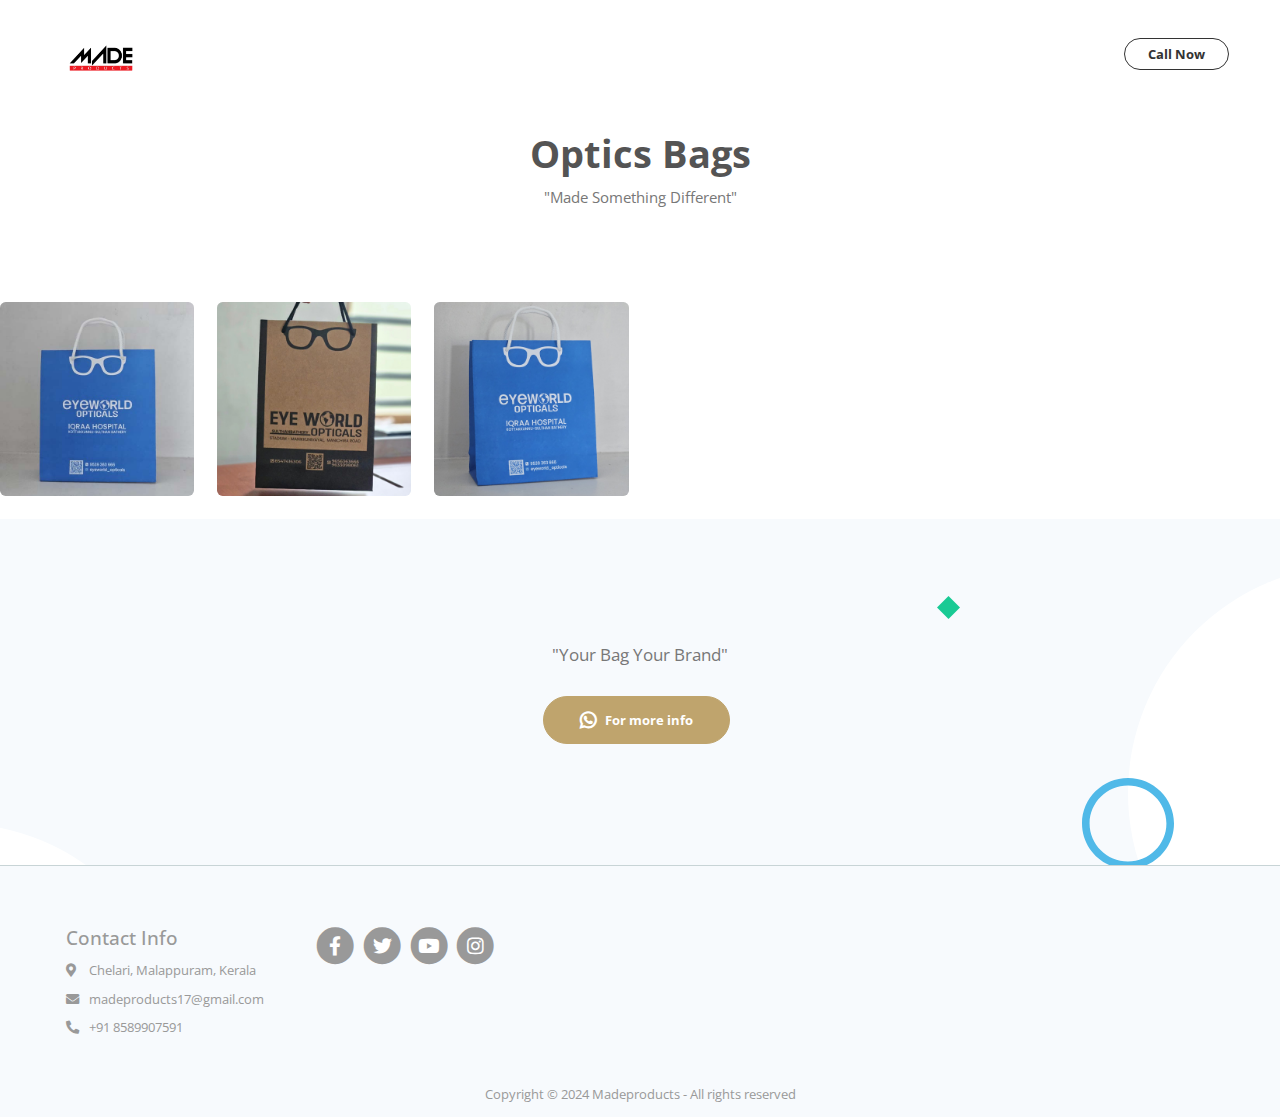
<file: optics.html>
<!doctype html>
<html lang="en">
  <head>
    <meta charset="utf-8">
    <meta name="viewport" content="width=device-width, initial-scale=1, shrink-to-fit=no">
    
    <!-- SEO Meta Tags -->
    <meta name="description" content="The perfect carry partner">
    <meta name="keywords" content="madeproducts, made products, Made Products, paperbag">

    <!-- OG Meta Tags to improve the way the post looks when you share the page on LinkedIn, Facebook, Google+ -->
	<meta property="og:site_name" content="Madeproducts" /> <!-- website name -->
	<meta property="og:site" content="" /> <!-- website link -->
	<meta property="og:title" content="Made Products"/> <!-- title shown in the actual shared post -->
	<meta property="og:description" content="The perfect carry partner" /> <!-- description shown in the actual shared post -->
	<meta property="og:image" content="paper bag manufacturing comapany" /> <!-- image link, make sure it's jpg -->
	<meta property="og:url" content="paperbag, madeproduts, made products" /> <!-- where do you want your post to link to -->
	<meta property="og:type" content="article" />
    <title>Made Products</title>

    <link href="https://fonts.googleapis.com/css?family=Open+Sans:400,400i,700&display=swap&subset=latin-ext" rel="stylesheet">
    <link href="css/bootstrap.css" rel="stylesheet">
    <link href="css/fontawesome-all.css" rel="stylesheet">
    <link href="css/swiper.css" rel="stylesheet">
	<link href="css/magnific-popup.css" rel="stylesheet">
	<link href="css/styles.css" rel="stylesheet">
    <link rel="icon" href="images/Favicon.png">
  </head>
  <body>

      <!--### Header Starts Here ####-->

      <header>
        <div class="top p-2"></div>
        <div id="navBar" class="container-fluid ">
          <div class="container-xl">
            <div class="row py-1 py-lg-3 p-3">
              <div class="col-lg-3 p-2">
                <a class="navbar-brand logo-image" href="index.html"><img src="images/made_products_logo.png" height="40" width="100" alt="alternative"></a>              
                 
              </div>
              <div id="menu" class="col-lg-7 d-none d-lg-block d-flex justify-content-center">
              </div>
              <div class="col-lg-2 d-none d-lg-block p-2 text-end">
                <span class="nav-item">
                  <a class="btn-outline-sm page-scroll" href="tel:+91 8589907591">Call Now</a>
              </span>  
              </div>
              <div class="collapse navbar-collapse" id="navbarsExampleDefault">
            </div>
            </div>
          </div>
        </div>
      </header>

      <div class="nav-tab container-fluid">
        <div class="container-xl">
          <div class="row justify-content-center py-4 pt-2">
          </div>
        </div>
      </div>

      <div class="about-content container-fluid">
          <div class="container-xl px-0 px-md-5">
            <div class="row mb-5">
              <div class="col-md-7 text-center mx-auto">
                <h1 class="fw-bolder">Optics Bags</h1>
                <p>"Made Something Different"</p>
              </div>
            </div>
            <div class="row mb-5">
            </div>
          </div>
      </div>

      <div class="row mt-4">
        <div class="col-xl-2 col-lg-3 col-md-4 col-6 mb-4 text-center">
          <img class="rounded bg-white" src="images/optics/1.jpg" alt="">
        </div>
        <div class="col-xl-2 col-lg-3 col-md-4 col-6 mb-4 text-center">
          <img class="rounded bg-white" src="images/optics/2.jpg" alt="">
        </div>
       <div class="col-xl-2 col-lg-3 col-md-4 col-6 mb-4 text-center">
        <img class="rounded bg-white" src="images/optics/3.jpg" alt="">
       </div>
      </div> 
      <!--### Footer Starts Here ####-->

      <div id="download" class="basic-3">
        <div class="container">
            <div class="row">
                <div class="col-lg-12">
       
                    <p class="p-large">"Your Bag Your Brand"</p>
                    <a class="btn-solid-lg" href="https://wa.me/message/IVDHZJXLXRRMH1"><i class="fab fa-whatsapp"></i>For more info</a>
                </div> <!-- end of col -->
            </div> <!-- end of row -->
        </div> <!-- end of container -->
        <div class="deco-white-circle-1">
            <img src="images/decorative-white-circle.svg" alt="alternative">
        </div> <!-- end of deco-white-circle-1 -->
        <div class="deco-white-circle-2">
            <img src="images/decorative-white-circle.svg" alt="alternative">
        </div> <!-- end of deco-white-circle-2 -->
        <div class="deco-blue-circle">
            <img src="images/decorative-blue-circle.svg" alt="alternative">
        </div> <!-- end of deco-blue-circle -->
        <div class="deco-yellow-circle">
            <img src="images/decorative-yellow-circle.svg" alt="alternative">
        </div> <!-- end of deco-yellow-circle -->
        <div class="deco-green-diamond">
            <img src="images/decorative-green-diamond.svg" alt="alternative">
        </div> <!-- end of deco-yellow-circle -->
    </div>     
 <!-- Footer -->
 <a name="About us"><div class="footer"></a>
  <div class="container">
      <div class="row">
          <div class="col-lg-12">
              
              <div class="footer-col second">
                  <h5>Contact Info</h5>
                  <ul class="list-unstyled li-space-lg p-small">
                      <li class="media">
                          <i class="fas fa-map-marker-alt"></i>
                          <div class="media-body"><a href="https://g.page/made-products?share">Chelari, Malappuram, Kerala</a></div>
                      </li>
                      <li class="media">
                          <i class="fas fa-envelope"></i>
                          <div class="media-body"><a href="mailto:madeproducts17@gmail.com">madeproducts17@gmail.com</a></div>
                      </li>
                      <li class="media">
                          <i class="fas fa fa-phone-alt"></i>
                          <div class="media-body"><a href="tel:+918589907591">+91 8589907591</a></div>
                      </li>
                  </ul>
              </div> <!-- end of footer-col -->
              
              <div class="footer-col fifth">
                  <span class="fa-stack">
                      <a href="https://www.facebook.com/madeproducts17/">
                          <i class="fas fa-circle fa-stack-2x"></i>
                          <i class="fab fa-facebook-f fa-stack-1x"></i>
                      </a>
                  </span>
                  <span class="fa-stack">
                      <a href="https://twitter.com/Made_products_">
                          <i class="fas fa-circle fa-stack-2x"></i>
                          <i class="fab fa-twitter fa-stack-1x"></i>
                      </a>
                  </span>
                  <span class="fa-stack">
                      <a href="https://youtube.com/channel/UCG9oa6BKQj6LmZ_gXdWn_cQ">
                          <i class="fas fa-circle fa-stack-2x"></i>
                          <i class="fab fa-youtube fa-stack-1x"></i>
                      </a>
                  </span>
                  <span class="fa-stack">
                      <a href="https://www.instagram.com/made_products/">
                          <i class="fas fa-circle fa-stack-2x"></i>
                          <i class="fab fa-instagram fa-stack-1x"></i>
                      </a>
                  </span>
              </div> <!-- end of footer-col -->
          </div> <!-- end of col -->
      </div> <!-- end of row -->
  </div> <!-- end of container -->
</div> <!-- end of footer -->  
<!-- end of footer -->
    <div class="copyright">
      <div class="container">
          <div class="row">
              <div class="col-lg-12">
                  <p class="p-small">Copyright © 2024 <a href="https://www.instagram.com/made_products/">Madeproducts</a> - All rights reserved</p>
              </div> <!-- end of col -->
          </div> <!-- enf of row -->
      </div> <!-- end of container -->
     </div>

      <script src="https://code.jquery.com/jquery-3.6.4.slim.min.js" integrity="sha256-a2yjHM4jnF9f54xUQakjZGaqYs/V1CYvWpoqZzC2/Bw=" crossorigin="anonymous"></script>
       <script src="./main.js"></script>
       <script src="js/whatsapp.js"></script>
       <script src="js/jquery.min.js"></script> <!-- jQuery for Bootstrap's JavaScript plugins -->
       <script src="js/popper.min.js"></script> <!-- Popper tooltip library for Bootstrap -->
       <script src="js/bootstrap.min.js"></script> <!-- Bootstrap framework -->
       <script src="js/jquery.easing.min.js"></script> <!-- jQuery Easing for smooth scrolling between anchors -->
       <script src="js/jquery.magnific-popup.js"></script> <!-- Magnific Popup for lightboxes -->
       <script src="js/validator.min.js"></script> <!-- Validator.js - Bootstrap plugin that validates forms -->
       <script src="js/scripts.js"></script>
  </body>
</html>
</file>
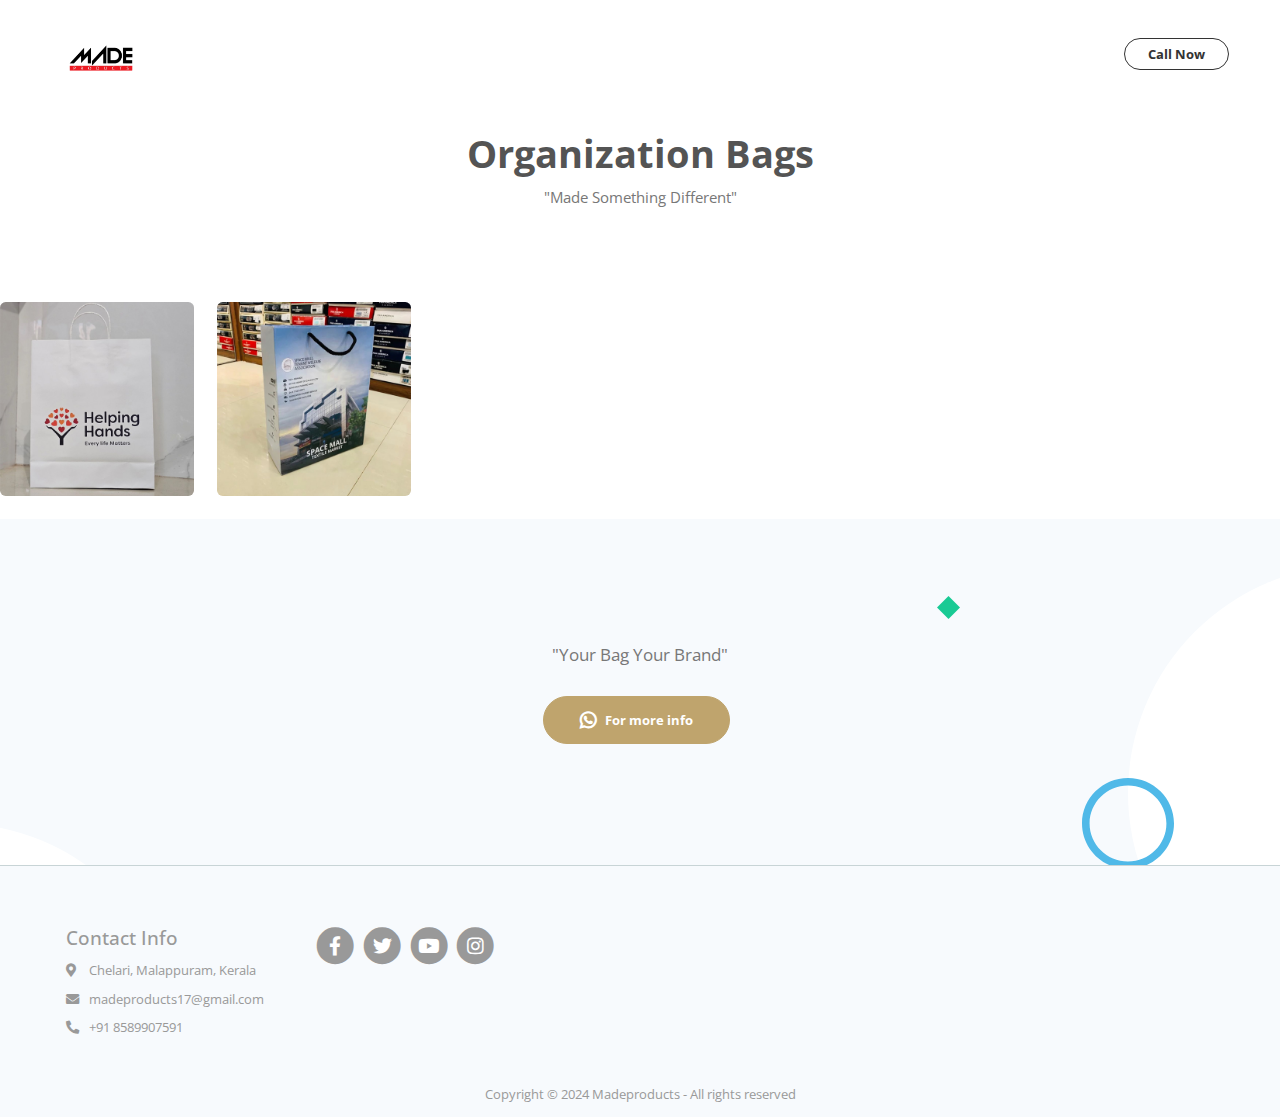
<file: organization.html>
<!doctype html>
<html lang="en">
  <head>
    <meta charset="utf-8">
    <meta name="viewport" content="width=device-width, initial-scale=1, shrink-to-fit=no">
    
    <!-- SEO Meta Tags -->
    <meta name="description" content="The perfect carry partner">
    <meta name="keywords" content="madeproducts, made products, Made Products, paperbag">

    <!-- OG Meta Tags to improve the way the post looks when you share the page on LinkedIn, Facebook, Google+ -->
	<meta property="og:site_name" content="Madeproducts" /> <!-- website name -->
	<meta property="og:site" content="" /> <!-- website link -->
	<meta property="og:title" content="Made Products"/> <!-- title shown in the actual shared post -->
	<meta property="og:description" content="The perfect carry partner" /> <!-- description shown in the actual shared post -->
	<meta property="og:image" content="paper bag manufacturing comapany" /> <!-- image link, make sure it's jpg -->
	<meta property="og:url" content="paperbag, madeproduts, made products" /> <!-- where do you want your post to link to -->
	<meta property="og:type" content="article" />
    <title>Made Products</title>

    <link href="https://fonts.googleapis.com/css?family=Open+Sans:400,400i,700&display=swap&subset=latin-ext" rel="stylesheet">
    <link href="css/bootstrap.css" rel="stylesheet">
    <link href="css/fontawesome-all.css" rel="stylesheet">
    <link href="css/swiper.css" rel="stylesheet">
	<link href="css/magnific-popup.css" rel="stylesheet">
	<link href="css/styles.css" rel="stylesheet">
    <link rel="icon" href="images/Favicon.png">
  </head>
  <body>

      <!--### Header Starts Here ####-->

      <header>
        <div class="top p-2"></div>
        <div id="navBar" class="container-fluid ">
          <div class="container-xl">
            <div class="row py-1 py-lg-3 p-3">
              <div class="col-lg-3 p-2">
                <a class="navbar-brand logo-image" href="index.html"><img src="images/made_products_logo.png" height="40" width="100" alt="alternative"></a>              
                 
              </div>
              <div id="menu" class="col-lg-7 d-none d-lg-block d-flex justify-content-center">
              </div>
              <div class="col-lg-2 d-none d-lg-block p-2 text-end">
                <span class="nav-item">
                  <a class="btn-outline-sm page-scroll" href="tel:+91 8589907591">Call Now</a>
              </span>  
              </div>
              <div class="collapse navbar-collapse" id="navbarsExampleDefault">
            </div>
            </div>
          </div>
        </div>
      </header>

      <div class="nav-tab container-fluid">
        <div class="container-xl">
          <div class="row justify-content-center py-4 pt-2">
          </div>
        </div>
      </div>

      <div class="about-content container-fluid">
          <div class="container-xl px-0 px-md-5">
            <div class="row mb-5">
              <div class="col-md-7 text-center mx-auto">
                <h1 class="fw-bolder">Organization Bags</h1>
                <p>"Made Something Different"</p>
              </div>
            </div>
            <div class="row mb-5">
            </div>
          </div>
      </div>

      <div class="row mt-4">
        <div class="col-xl-2 col-lg-3 col-md-4 col-6 mb-4 text-center">
          <img class="rounded bg-white" src="images/organization/1.jpg" alt="">
        </div>
        <div class="col-xl-2 col-lg-3 col-md-4 col-6 mb-4 text-center">
          <img class="rounded bg-white" src="images/organization/2.jpg" alt="">
        </div>
      </div> 


      <!--### Footer Starts Here ####-->

      <div id="download" class="basic-3">
        <div class="container">
            <div class="row">
                <div class="col-lg-12">
       
                    <p class="p-large">"Your Bag Your Brand"</p>
                    <a class="btn-solid-lg" href="https://wa.me/message/IVDHZJXLXRRMH1"><i class="fab fa-whatsapp"></i>For more info</a>
                </div> <!-- end of col -->
            </div> <!-- end of row -->
        </div> <!-- end of container -->
        <div class="deco-white-circle-1">
            <img src="images/decorative-white-circle.svg" alt="alternative">
        </div> <!-- end of deco-white-circle-1 -->
        <div class="deco-white-circle-2">
            <img src="images/decorative-white-circle.svg" alt="alternative">
        </div> <!-- end of deco-white-circle-2 -->
        <div class="deco-blue-circle">
            <img src="images/decorative-blue-circle.svg" alt="alternative">
        </div> <!-- end of deco-blue-circle -->
        <div class="deco-yellow-circle">
            <img src="images/decorative-yellow-circle.svg" alt="alternative">
        </div> <!-- end of deco-yellow-circle -->
        <div class="deco-green-diamond">
            <img src="images/decorative-green-diamond.svg" alt="alternative">
        </div> <!-- end of deco-yellow-circle -->
    </div>     
 <!-- Footer -->
 <a name="About us"><div class="footer"></a>
  <div class="container">
      <div class="row">
          <div class="col-lg-12">
              
              <div class="footer-col second">
                  <h5>Contact Info</h5>
                  <ul class="list-unstyled li-space-lg p-small">
                      <li class="media">
                          <i class="fas fa-map-marker-alt"></i>
                          <div class="media-body"><a href="https://g.page/made-products?share">Chelari, Malappuram, Kerala</a></div>
                      </li>
                      <li class="media">
                          <i class="fas fa-envelope"></i>
                          <div class="media-body"><a href="mailto:madeproducts17@gmail.com">madeproducts17@gmail.com</a></div>
                      </li>
                      <li class="media">
                          <i class="fas fa fa-phone-alt"></i>
                          <div class="media-body"><a href="tel:+918589907591">+91 8589907591</a></div>
                      </li>
                  </ul>
              </div> <!-- end of footer-col -->
              
              <div class="footer-col fifth">
                  <span class="fa-stack">
                      <a href="https://www.facebook.com/madeproducts17/">
                          <i class="fas fa-circle fa-stack-2x"></i>
                          <i class="fab fa-facebook-f fa-stack-1x"></i>
                      </a>
                  </span>
                  <span class="fa-stack">
                      <a href="https://twitter.com/Made_products_">
                          <i class="fas fa-circle fa-stack-2x"></i>
                          <i class="fab fa-twitter fa-stack-1x"></i>
                      </a>
                  </span>
                  <span class="fa-stack">
                      <a href="https://youtube.com/channel/UCG9oa6BKQj6LmZ_gXdWn_cQ">
                          <i class="fas fa-circle fa-stack-2x"></i>
                          <i class="fab fa-youtube fa-stack-1x"></i>
                      </a>
                  </span>
                  <span class="fa-stack">
                      <a href="https://www.instagram.com/made_products/">
                          <i class="fas fa-circle fa-stack-2x"></i>
                          <i class="fab fa-instagram fa-stack-1x"></i>
                      </a>
                  </span>
              </div> <!-- end of footer-col -->
          </div> <!-- end of col -->
      </div> <!-- end of row -->
  </div> <!-- end of container -->
</div> <!-- end of footer -->  
<!-- end of footer -->
    <div class="copyright">
      <div class="container">
          <div class="row">
              <div class="col-lg-12">
                  <p class="p-small">Copyright © 2024 <a href="https://www.instagram.com/made_products/">Madeproducts</a> - All rights reserved</p>
              </div> <!-- end of col -->
          </div> <!-- enf of row -->
      </div> <!-- end of container -->
     </div>

      <script src="https://code.jquery.com/jquery-3.6.4.slim.min.js" integrity="sha256-a2yjHM4jnF9f54xUQakjZGaqYs/V1CYvWpoqZzC2/Bw=" crossorigin="anonymous"></script>
       <script src="./main.js"></script>
       <script src="js/whatsapp.js"></script>
       <script src="js/jquery.min.js"></script> <!-- jQuery for Bootstrap's JavaScript plugins -->
       <script src="js/popper.min.js"></script> <!-- Popper tooltip library for Bootstrap -->
       <script src="js/bootstrap.min.js"></script> <!-- Bootstrap framework -->
       <script src="js/jquery.easing.min.js"></script> <!-- jQuery Easing for smooth scrolling between anchors -->
       <script src="js/jquery.magnific-popup.js"></script> <!-- Magnific Popup for lightboxes -->
       <script src="js/validator.min.js"></script> <!-- Validator.js - Bootstrap plugin that validates forms -->
       <script src="js/scripts.js"></script>
  </body>
</html>
</file>
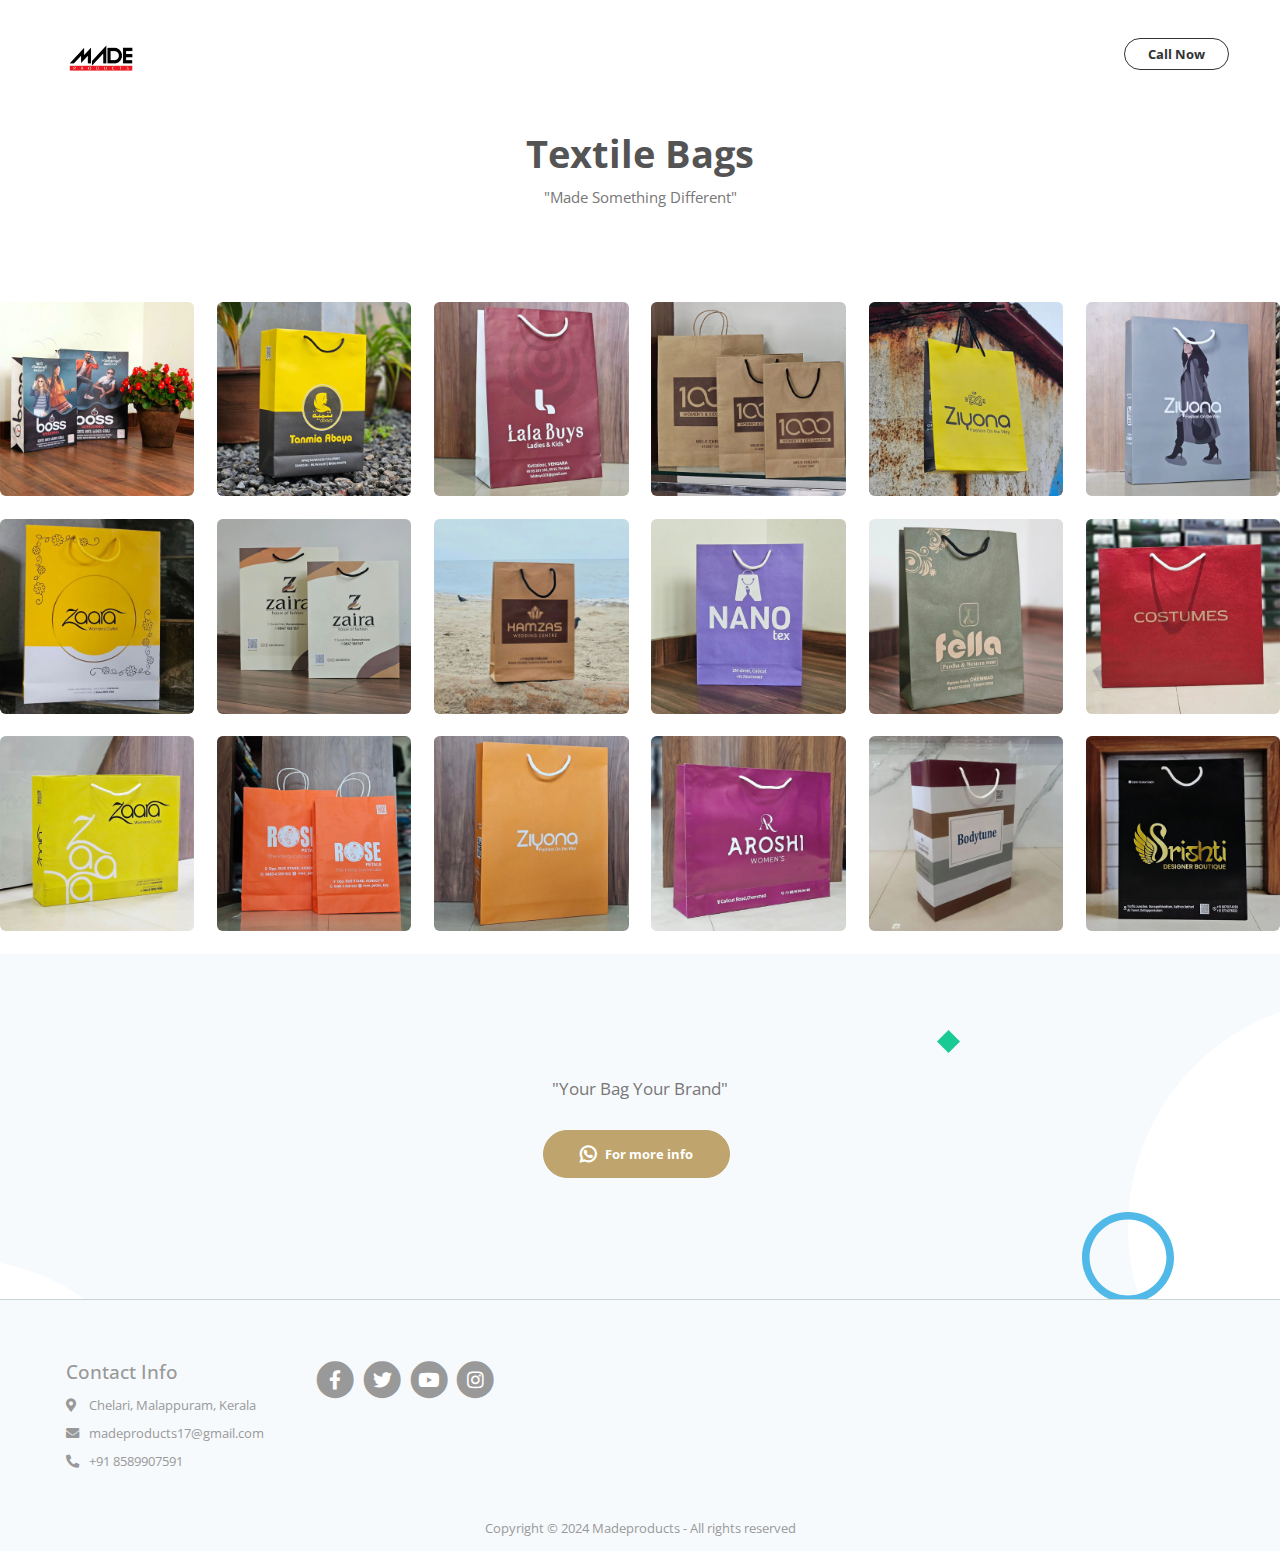
<file: textiles.html>
<!doctype html>
<html lang="en">
  <head>
    <meta charset="utf-8">
    <meta name="viewport" content="width=device-width, initial-scale=1, shrink-to-fit=no">
    
    <!-- SEO Meta Tags -->
    <meta name="description" content="The perfect carry partner">
    <meta name="keywords" content="madeproducts, made products, Made Products, paperbag">

    <!-- OG Meta Tags to improve the way the post looks when you share the page on LinkedIn, Facebook, Google+ -->
	<meta property="og:site_name" content="Madeproducts" /> <!-- website name -->
	<meta property="og:site" content="" /> <!-- website link -->
	<meta property="og:title" content="Made Products"/> <!-- title shown in the actual shared post -->
	<meta property="og:description" content="The perfect carry partner" /> <!-- description shown in the actual shared post -->
	<meta property="og:image" content="paper bag manufacturing comapany" /> <!-- image link, make sure it's jpg -->
	<meta property="og:url" content="paperbag, madeproduts, made products" /> <!-- where do you want your post to link to -->
	<meta property="og:type" content="article" />
    <title>Made Products</title>

    <link href="https://fonts.googleapis.com/css?family=Open+Sans:400,400i,700&display=swap&subset=latin-ext" rel="stylesheet">
    <link href="css/bootstrap.css" rel="stylesheet">
    <link href="css/fontawesome-all.css" rel="stylesheet">
    <link href="css/swiper.css" rel="stylesheet">
	<link href="css/magnific-popup.css" rel="stylesheet">
	<link href="css/styles.css" rel="stylesheet">
    <link rel="icon" href="images/Favicon.png">
  </head>
  <body>

      <!--### Header Starts Here ####-->

      <header>
        <div class="top p-2"></div>
        <div id="navBar" class="container-fluid ">
          <div class="container-xl">
            <div class="row py-1 py-lg-3 p-3">
              <div class="col-lg-3 p-2">
                <a class="navbar-brand logo-image" href="index.html"><img src="images/made_products_logo.png" height="40" width="100" alt="alternative"></a>              
                 
              </div>
              <div id="menu" class="col-lg-7 d-none d-lg-block d-flex justify-content-center">
              </div>
              <div class="col-lg-2 d-none d-lg-block p-2 text-end">
                <span class="nav-item">
                  <a class="btn-outline-sm page-scroll" href="tel:+91 8589907591">Call Now</a>
              </span>  
              </div>
              <div class="collapse navbar-collapse" id="navbarsExampleDefault">
            </div>
            </div>
          </div>
        </div>
      </header>

      <div class="nav-tab container-fluid">
        <div class="container-xl">
          <div class="row justify-content-center py-4 pt-2">
          </div>
        </div>
      </div>

      <div class="about-content container-fluid">
          <div class="container-xl px-0 px-md-5">
            <div class="row mb-5">
              <div class="col-md-7 text-center mx-auto">
                <h1 class="fw-bolder">Textile Bags</h1>
                <p>"Made Something Different"</p>
              </div>
            </div>
            <div class="row mb-5">
            </div>
          </div>
      </div>

      <div class="row mt-4">
        <div class="col-xl-2 col-lg-3 col-md-4 col-6 mb-4 text-center">
          <img class="rounded bg-white" src="images/textile/1.jpg" alt="">
        </div>
        <div class="col-xl-2 col-lg-3 col-md-4 col-6 mb-4 text-center">
          <img class="rounded bg-white" src="images/textile/2.jpg" alt="">
        </div>
       <div class="col-xl-2 col-lg-3 col-md-4 col-6 mb-4 text-center">
        <img class="rounded bg-white" src="images/textile/3.jpg" alt="">
       </div>
       <div class="col-xl-2 col-lg-3 col-md-4 col-6 mb-4 text-center">
        <img class="rounded bg-white" src="images/textile/4.jpg" alt="">
        </div>
        <div class="col-xl-2 col-lg-3 col-md-4 col-6 mb-4 text-center">
          <img class="rounded bg-white" src="images/textile/5.jpg" alt="">
       </div>
       <div class="col-xl-2 col-lg-3 col-md-4 col-6 mb-4 text-center">
        <img class="rounded bg-white" src="images/textile/6.jpg" alt="">
       </div>
       <div class="col-xl-2 col-lg-3 col-md-4 col-6 mb-4 text-center">
        <img class="rounded bg-white" src="images/textile/7.jpg" alt="">
       </div>
       <div class="col-xl-2 col-lg-3 col-md-4 col-6 mb-4 text-center">
        <img class="rounded bg-white" src="images/textile/8.jpg" alt="">
       </div>
       <div class="col-xl-2 col-lg-3 col-md-4 col-6 mb-4 text-center">
        <img class="rounded bg-white" src="images/textile/9.jpg" alt="">
      </div>
      <div class="col-xl-2 col-lg-3 col-md-4 col-6 mb-4 text-center">
        <img class="rounded bg-white" src="images/textile/10.jpg" alt="">
      </div>
      <div class="col-xl-2 col-lg-3 col-md-4 col-6 mb-4 text-center">
        <img class="rounded bg-white" src="images/textile/11.jpg" alt="">
     </div>
    <div class="col-xl-2 col-lg-3 col-md-4 col-6 mb-4 text-center">
      <img class="rounded bg-white" src="images/textile/12.jpg" alt="">
    </div>
    <div class="col-xl-2 col-lg-3 col-md-4 col-6 mb-4 text-center">
      <img class="rounded bg-white" src="images/textile/13.jpg" alt="">
    </div>
    <div class="col-xl-2 col-lg-3 col-md-4 col-6 mb-4 text-center">
      <img class="rounded bg-white" src="images/textile/14.jpg" alt="">
    </div>
    <div class="col-xl-2 col-lg-3 col-md-4 col-6 mb-4 text-center">
      <img class="rounded bg-white" src="images/textile/15.jpg" alt="">
    </div>
    <div class="col-xl-2 col-lg-3 col-md-4 col-6 mb-4 text-center">
      <img class="rounded bg-white" src="images/textile/16.jpg" alt="">
    </div>
    <div class="col-xl-2 col-lg-3 col-md-4 col-6 mb-4 text-center">
      <img class="rounded bg-white" src="images/textile/17.jpg" alt="">
    </div>
    <div class="col-xl-2 col-lg-3 col-md-4 col-6 mb-4 text-center">
      <img class="rounded bg-white" src="images/textile/18.jpg" alt="">
    </div>
      </div> 


      <!--### Footer Starts Here ####-->

      <div id="download" class="basic-3">
        <div class="container">
            <div class="row">
                <div class="col-lg-12">
       
                    <p class="p-large">"Your Bag Your Brand"</p>
                    <a class="btn-solid-lg" href="https://wa.me/message/IVDHZJXLXRRMH1"><i class="fab fa-whatsapp"></i>For more info</a>
                </div> <!-- end of col -->
            </div> <!-- end of row -->
        </div> <!-- end of container -->
        <div class="deco-white-circle-1">
            <img src="images/decorative-white-circle.svg" alt="alternative">
        </div> <!-- end of deco-white-circle-1 -->
        <div class="deco-white-circle-2">
            <img src="images/decorative-white-circle.svg" alt="alternative">
        </div> <!-- end of deco-white-circle-2 -->
        <div class="deco-blue-circle">
            <img src="images/decorative-blue-circle.svg" alt="alternative">
        </div> <!-- end of deco-blue-circle -->
        <div class="deco-yellow-circle">
            <img src="images/decorative-yellow-circle.svg" alt="alternative">
        </div> <!-- end of deco-yellow-circle -->
        <div class="deco-green-diamond">
            <img src="images/decorative-green-diamond.svg" alt="alternative">
        </div> <!-- end of deco-yellow-circle -->
    </div>     
 <!-- Footer -->
 <a name="About us"><div class="footer"></a>
  <div class="container">
      <div class="row">
          <div class="col-lg-12">
              
              <div class="footer-col second">
                  <h5>Contact Info</h5>
                  <ul class="list-unstyled li-space-lg p-small">
                      <li class="media">
                          <i class="fas fa-map-marker-alt"></i>
                          <div class="media-body"><a href="https://g.page/made-products?share">Chelari, Malappuram, Kerala</a></div>
                      </li>
                      <li class="media">
                          <i class="fas fa-envelope"></i>
                          <div class="media-body"><a href="mailto:madeproducts17@gmail.com">madeproducts17@gmail.com</a></div>
                      </li>
                      <li class="media">
                          <i class="fas fa fa-phone-alt"></i>
                          <div class="media-body"><a href="tel:+918589907591">+91 8589907591</a></div>
                      </li>
                  </ul>
              </div> <!-- end of footer-col -->
              
              <div class="footer-col fifth">
                  <span class="fa-stack">
                      <a href="https://www.facebook.com/madeproducts17/">
                          <i class="fas fa-circle fa-stack-2x"></i>
                          <i class="fab fa-facebook-f fa-stack-1x"></i>
                      </a>
                  </span>
                  <span class="fa-stack">
                      <a href="https://twitter.com/Made_products_">
                          <i class="fas fa-circle fa-stack-2x"></i>
                          <i class="fab fa-twitter fa-stack-1x"></i>
                      </a>
                  </span>
                  <span class="fa-stack">
                      <a href="https://youtube.com/channel/UCG9oa6BKQj6LmZ_gXdWn_cQ">
                          <i class="fas fa-circle fa-stack-2x"></i>
                          <i class="fab fa-youtube fa-stack-1x"></i>
                      </a>
                  </span>
                  <span class="fa-stack">
                      <a href="https://www.instagram.com/made_products/">
                          <i class="fas fa-circle fa-stack-2x"></i>
                          <i class="fab fa-instagram fa-stack-1x"></i>
                      </a>
                  </span>
              </div> <!-- end of footer-col -->
          </div> <!-- end of col -->
      </div> <!-- end of row -->
  </div> <!-- end of container -->
</div> <!-- end of footer -->  
<!-- end of footer -->
    <div class="copyright">
      <div class="container">
          <div class="row">
              <div class="col-lg-12">
                  <p class="p-small">Copyright © 2024 <a href="https://www.instagram.com/made_products/">Madeproducts</a> - All rights reserved</p>
              </div> <!-- end of col -->
          </div> <!-- enf of row -->
      </div> <!-- end of container -->
     </div>

      <script src="https://code.jquery.com/jquery-3.6.4.slim.min.js" integrity="sha256-a2yjHM4jnF9f54xUQakjZGaqYs/V1CYvWpoqZzC2/Bw=" crossorigin="anonymous"></script>
       <script src="./main.js"></script>
       <script src="js/whatsapp.js"></script>
       <script src="js/jquery.min.js"></script> <!-- jQuery for Bootstrap's JavaScript plugins -->
       <script src="js/popper.min.js"></script> <!-- Popper tooltip library for Bootstrap -->
       <script src="js/bootstrap.min.js"></script> <!-- Bootstrap framework -->
       <script src="js/jquery.easing.min.js"></script> <!-- jQuery Easing for smooth scrolling between anchors -->
       <script src="js/jquery.magnific-popup.js"></script> <!-- Magnific Popup for lightboxes -->
       <script src="js/validator.min.js"></script> <!-- Validator.js - Bootstrap plugin that validates forms -->
       <script src="js/scripts.js"></script>
  </body>
</html>
</file>
<file: css/styles.css>
/* Template: Sync - Free Mobile App Landing Page HTML Template
   Author: Inovatik
   Created: Dec 2019
   Description: Master CSS file
*/

/*****************************************
Table Of Contents:

01. General Styles
02. Preloader
03. Navigation
04. Header
05. Small Features
06. Description 1
07. Description 1 Details Lightbox
08. Description 2
09. Features
10. Screenshots
11. Testimonials
12. Statistics
13. Download
14. Footer
15. Copyright
16. Back To Top Button
17. Extra Pages
18. Media Queries
******************************************/

/*****************************************
Colors:
- Backgrounds - light gray #f7fafd
- Backgrounds - gray #e8eff6
- Buttons - red #ff556e
- Headings text, navbar links - black #333
- Body text - dark gray #777
******************************************/


/******************************/
/*     01. General Styles     */
/******************************/
body,
html {
    width: 100%;
	height: 100%;
}

body, p {
	color: #777; 
	font: 400 1rem/1.75rem "Open Sans", sans-serif;
}

.p-large {
	font: 400 1.125rem/1.875rem "Open Sans", sans-serif;
}

.p-small {
	font: 400 0.875rem/1.5rem "Open Sans", sans-serif;
}

.p-heading {
	margin-bottom: 4rem;
	text-align: center;
}

h1 {
	color: #333;
	font: 700 2.625rem/3.375rem "Open Sans", sans-serif;
}

h2 {
	color: #333;
	font: 700 2.125rem/2.75rem "Open Sans", sans-serif;
}

h3 {
	color: #333;
	font: 700 1.75rem/2.375rem "Open Sans", sans-serif;
}

h4 {
	color: #333;
	font: 700 1.25rem/1.75rem "Open Sans", sans-serif;
}

h5 {
	color: #333;
	font: 700 1.125rem/1.625rem "Open Sans", sans-serif;
}

h6 {
	color: #333;
	font: 700 1rem/1.5rem "Open Sans", sans-serif;
}



.textc{
	text-align: center;
	margin-top: 2%;
	color: #777;
    font: 400 1rem/1.5rem "Open Sans", sans-serif;
}

.testimonial-text {
	font-style: italic;
}

.testimonial-author {
	font-weight: 700;
	font-size: 1rem;
	line-height: 1.5rem;
}

.li-space-lg li {
	margin-bottom: 0.625rem;
}

a {
	color: #555;
	text-decoration: underline;
}

a:hover {
	color: #555;
	text-decoration: underline;
}

a.red {
	color: #bfa46d;
}

.btn-solid-reg {
	display: inline-block;
	padding: 1.1875rem 2.125rem 1.1875rem 2.125rem;
	border: 0.125rem solid #bfa46d;
	border-radius: 2rem;
	background-color: #bfa46d;
	color: #fff;
	font: 700 0.875rem/0 "Open Sans", sans-serif;
	text-decoration: none;
	transition: all 0.2s;
}

.btn-solid-reg:hover {
	border: 0.125rem solid #bfa46d;
	background-color: transparent;
	color: #bfa46d;
	text-decoration: none;
}

.btn-solid-lg {
	display: inline-block;
	padding: 1.5rem 2.375rem 1.5rem 2.375rem;
	border: 0.125rem solid #bfa46d;
	border-radius: 2rem;
	background-color: #bfa46d;
	color: #fff;
	font: 700 0.875rem/0 "Open Sans", sans-serif;
	text-decoration: none;
	transition: all 0.2s;
}

.btn-solid-lg:hover {
	border: 0.125rem solid #bfa46d;
	background-color: transparent;
	color: #bfa46d;
	text-decoration: none;
}

.btn-solid-lg .fab {
	margin-right: 0.5rem;
	font-size: 1.25rem;
	line-height: 0;
	vertical-align: top;
}

.btn-solid-lg .fab.fa-google-play {
	font-size: 1rem;
}

.btn-outline-reg {
	display: inline-block;
	padding: 1.1875rem 2.125rem 1.1875rem 2.125rem;
	border: 0.125rem solid #333;
	border-radius: 2rem;
	background-color: transparent;
	color: #333;
	font: 700 0.875rem/0 "Open Sans", sans-serif;
	text-decoration: none;
	transition: all 0.2s;
}

.btn-outline-reg:hover {
	border: 0.125rem solid #333;
	background-color: #333;
	color: #fff;
	text-decoration: none;
}

.btn-outline-lg {
	display: inline-block;
	padding: 1.5rem 2.375rem 1.5rem 2.375rem;
	border: 0.125rem solid #333;
	border-radius: 2rem;
	background-color: transparent;
	color: #333;
	font: 700 0.875rem/0 "Open Sans", sans-serif;
	text-decoration: none;
	transition: all 0.2s;
}

.btn-outline-lg:hover {
	border: 0.125rem solid #333;
	background-color: #333;
	color: #fff;
	text-decoration: none;
}

.btn-outline-sm {
	display: inline-block;
	padding: 1rem 1.5rem 1rem 1.5rem;
	border: 0.125rem solid #333;
	border-radius: 2rem;
	background-color: transparent;
	color: #333;
	font: 700 0.875rem/0 "Open Sans", sans-serif;
	text-decoration: none;
	transition: all 0.2s;
}

.btn-outline-sm:hover {
	border: 0.125rem solid #333;
	background-color: #333;
	color: #fff;
	text-decoration: none;
}

.form-group {
	position: relative;
	margin-bottom: 1.25rem;
}

.form-group.has-error.has-danger {
	margin-bottom: 0.625rem;
}

.form-group.has-error.has-danger .help-block.with-errors ul {
	margin-top: 0.375rem;
}

.label-control {
	position: absolute;
	top: 0.87rem;
	left: 1.375rem;
	color: #777;
	opacity: 1;
	font: 400 0.875rem/1.375rem "Open Sans", sans-serif;
	cursor: text;
	transition: all 0.2s ease;
}

/* IE10+ hack to solve lower label text position compared to the rest of the browsers */
@media screen and (-ms-high-contrast: active), screen and (-ms-high-contrast: none) {  
	.label-control {
		top: 0.9375rem;
	}
}

.form-control-input:focus + .label-control,
.form-control-input.notEmpty + .label-control,
.form-control-textarea:focus + .label-control,
.form-control-textarea.notEmpty + .label-control {
	top: 0.125rem;
	opacity: 1;
	font-size: 0.75rem;
	font-weight: 700;
}

.form-control-input,
.form-control-select {
	display: block; /* needed for proper display of the label in Firefox, IE, Edge */
	width: 100%;
	padding-top: 1.0625rem;
	padding-bottom: 0.0625rem;
	padding-left: 1.3125rem;
	border: 1px solid #c4d8dc;
	border-radius: 0.25rem;
	background-color: #fff;
	color: #777;
	font: 400 0.875rem/1.875rem "Open Sans", sans-serif;
	transition: all 0.2s;
	-webkit-appearance: none; /* removes inner shadow on form inputs on ios safari */
}

.form-control-select {
	padding-top: 0.5rem;
	padding-bottom: 0.5rem;
	height: 3rem;
}

/* IE10+ hack to solve lower label text position compared to the rest of the browsers */
@media screen and (-ms-high-contrast: active), screen and (-ms-high-contrast: none) {  
	.form-control-input {
		padding-top: 1.25rem;
		padding-bottom: 0.75rem;
		line-height: 1.75rem;
	}

	.form-control-select {
		padding-top: 0.875rem;
		padding-bottom: 0.75rem;
		height: 3.125rem;
		line-height: 2.125rem;
	}
}

select {
    /* you should keep these first rules in place to maintain cross-browser behavior */
    -webkit-appearance: none;
	-moz-appearance: none;
	-ms-appearance: none;
    -o-appearance: none;
    appearance: none;
    background-image: url('../images/down-arrow.png');
    background-position: 96% 50%;
    background-repeat: no-repeat;
    outline: none;
}

select::-ms-expand {
    display: none; /* removes the ugly default down arrow on select form field in IE11 */
}

.form-control-textarea {
	display: block; /* used to eliminate a bottom gap difference between Chrome and IE/FF */
	width: 100%;
	height: 8rem; /* used instead of html rows to normalize height between Chrome and IE/FF */
	padding-top: 1.25rem;
	padding-left: 1.3125rem;
	border: 1px solid #c4d8dc;
	border-radius: 0.25rem;
	background-color: #fff;
	color: #777;
	font: 400 0.875rem/1.75rem "Open Sans", sans-serif;
	transition: all 0.2s;
}

.form-control-input:focus,
.form-control-select:focus,
.form-control-textarea:focus {
	border: 1px solid #a1a1a1;
	outline: none; /* Removes blue border on focus */
}

.form-control-input:hover,
.form-control-select:hover,
.form-control-textarea:hover {
	border: 1px solid #a1a1a1;
}

input[type='checkbox'] {
	vertical-align: -10%;
	margin-right: 0.5rem;
}

/* IE10+ hack to raise checkbox field position compared to the rest of the browsers */
@media screen and (-ms-high-contrast: active), screen and (-ms-high-contrast: none) {  
	input[type='checkbox'] {
		vertical-align: -9%;
	}
}

.form-control-submit-button {
	display: inline-block;
	width: 100%;
	height: 3.125rem;
	border: 0.125rem solid #bfa46d;
	border-radius: 1.5rem;
	background-color: #bfa46d;
	color: #fff;
	font: 700 0.875rem/0 "Open Sans", sans-serif;
	cursor: pointer;
	transition: all 0.2s;
}

.form-control-submit-button:hover {
	border: 0.125rem solid #bfa46d;
	background-color: transparent;
	color: #bfa46d;
}

/* Form Success And Error Message Formatting */
#pmsgSubmit.h3.text-center.tada.animated,
#pmsgSubmit.h3.text-center {
	display: block;
	margin-bottom: 0;
	color: #bfa46d;
	font-weight: 400;
	font-size: 1.125rem;
	line-height: 1rem;
}

.help-block.with-errors .list-unstyled {
	font-size: 0.75rem;
	line-height: 1.125rem;
	text-align: left;
}

.help-block.with-errors ul {
	margin-bottom: 0;
}
/* end of form success and error message formatting */

/* Form Success And Error Message Animation - Animate.css */
@-webkit-keyframes tada {
	from {
		-webkit-transform: scale3d(1, 1, 1);
		-ms-transform: scale3d(1, 1, 1);
		transform: scale3d(1, 1, 1);
	}
	10%, 20% {
		-webkit-transform: scale3d(.9, .9, .9) rotate3d(0, 0, 1, -3deg);
		-ms-transform: scale3d(.9, .9, .9) rotate3d(0, 0, 1, -3deg);
		transform: scale3d(.9, .9, .9) rotate3d(0, 0, 1, -3deg);
	}
	30%, 50%, 70%, 90% {
		-webkit-transform: scale3d(1.1, 1.1, 1.1) rotate3d(0, 0, 1, 3deg);
		-ms-transform: scale3d(1.1, 1.1, 1.1) rotate3d(0, 0, 1, 3deg);
		transform: scale3d(1.1, 1.1, 1.1) rotate3d(0, 0, 1, 3deg);
	}
	40%, 60%, 80% {
		-webkit-transform: scale3d(1.1, 1.1, 1.1) rotate3d(0, 0, 1, -3deg);
		-ms-transform: scale3d(1.1, 1.1, 1.1) rotate3d(0, 0, 1, -3deg);
		transform: scale3d(1.1, 1.1, 1.1) rotate3d(0, 0, 1, -3deg);
	}
	to {
		-webkit-transform: scale3d(1, 1, 1);
		-ms-transform: scale3d(1, 1, 1);
		transform: scale3d(1, 1, 1);
	}
}

@keyframes tada {
	from {
		-webkit-transform: scale3d(1, 1, 1);
		-ms-transform: scale3d(1, 1, 1);
		transform: scale3d(1, 1, 1);
	}
	10%, 20% {
		-webkit-transform: scale3d(.9, .9, .9) rotate3d(0, 0, 1, -3deg);
		-ms-transform: scale3d(.9, .9, .9) rotate3d(0, 0, 1, -3deg);
		transform: scale3d(.9, .9, .9) rotate3d(0, 0, 1, -3deg);
	}
	30%, 50%, 70%, 90% {
		-webkit-transform: scale3d(1.1, 1.1, 1.1) rotate3d(0, 0, 1, 3deg);
		-ms-transform: scale3d(1.1, 1.1, 1.1) rotate3d(0, 0, 1, 3deg);
		transform: scale3d(1.1, 1.1, 1.1) rotate3d(0, 0, 1, 3deg);
	}
	40%, 60%, 80% {
		-webkit-transform: scale3d(1.1, 1.1, 1.1) rotate3d(0, 0, 1, -3deg);
		-ms-transform: scale3d(1.1, 1.1, 1.1) rotate3d(0, 0, 1, -3deg);
		transform: scale3d(1.1, 1.1, 1.1) rotate3d(0, 0, 1, -3deg);
	}
	to {
		-webkit-transform: scale3d(1, 1, 1);
		-ms-transform: scale3d(1, 1, 1);
		transform: scale3d(1, 1, 1);
	}
}

.tada {
	-webkit-animation-name: tada;
	animation-name: tada;
}

.animated {
	-webkit-animation-duration: 1s;
	animation-duration: 1s;
	-webkit-animation-fill-mode: both;
	animation-fill-mode: both;
}
/* end of form success and error message animation - Animate.css */

/* Fade-move Animation For Details Lightbox - Magnific Popup */
/* at start */
.my-mfp-slide-bottom .zoom-anim-dialog {
	opacity: 0;
	transition: all 0.2s ease-out;
	-webkit-transform: translateY(-1.25rem) perspective(37.5rem) rotateX(10deg);
	-ms-transform: translateY(-1.25rem) perspective(37.5rem) rotateX(10deg);
	transform: translateY(-1.25rem) perspective(37.5rem) rotateX(10deg);
}

/* animate in */
.my-mfp-slide-bottom.mfp-ready .zoom-anim-dialog {
	opacity: 1;
	-webkit-transform: translateY(0) perspective(37.5rem) rotateX(0); 
	-ms-transform: translateY(0) perspective(37.5rem) rotateX(0); 
	transform: translateY(0) perspective(37.5rem) rotateX(0); 
}

/* animate out */
.my-mfp-slide-bottom.mfp-removing .zoom-anim-dialog {
	opacity: 0;
	-webkit-transform: translateY(-0.625rem) perspective(37.5rem) rotateX(10deg); 
	-ms-transform: translateY(-0.625rem) perspective(37.5rem) rotateX(10deg); 
	transform: translateY(-0.625rem) perspective(37.5rem) rotateX(10deg); 
}

/* dark overlay, start state */
.my-mfp-slide-bottom.mfp-bg {
	opacity: 0;
	transition: opacity 0.2s ease-out;
}

/* animate in */
.my-mfp-slide-bottom.mfp-ready.mfp-bg {
	opacity: 0.8;
}
/* animate out */
.my-mfp-slide-bottom.mfp-removing.mfp-bg {
	opacity: 0;
}
/* end of fade-move animation for details lightbox - magnific popup */

/* Fade Animation For Image Lightbox - Magnific Popup */
@-webkit-keyframes fadeIn {
	from {
		opacity: 0;
	}
	to {
		opacity: 1;
	}
}

@keyframes fadeIn {
	from {
		opacity: 0;
	}
	to {
		opacity: 1;
	}
}

.fadeIn {
	-webkit-animation: fadeIn 0.6s;
	animation: fadeIn 0.6s;
}

@-webkit-keyframes fadeOut {
	from {
		opacity: 1;
	}
	to {
		opacity: 0;
	}
}

@keyframes fadeOut {
	from {
		opacity: 1;
	}
	to {
		opacity: 0;
	}
}

.fadeOut {
	-webkit-animation: fadeOut 0.8s;
	animation: fadeOut 0.8s;
}
/* end of fade animation for details lightbox - magnific popup */


/*************************/
/*     02. Preloader     */
/*************************/
.spinner-wrapper {
	position: fixed;
	z-index: 999999;
	top: 0;
	right: 0;
	bottom: 0;
	left: 0;
	background: #f7fafd;
}

.spinner {
	position: absolute;
	top: 50%; /* centers the loading animation vertically one the screen */
	left: 50%; /* centers the loading animation horizontally one the screen */
	width: 3.75rem;
	height: 1.25rem;
	margin: -0.625rem 0 0 -1.875rem; /* is width and height divided by two */ 
	text-align: center;
}

.spinner > div {
	display: inline-block;
	width: 1rem;
	height: 1rem;
	border-radius: 100%;
	background-color: #bfa46d;
	-webkit-animation: sk-bouncedelay 1.4s infinite ease-in-out both;
	animation: sk-bouncedelay 1.4s infinite ease-in-out both;
}

.spinner .bounce1 {
	-webkit-animation-delay: -0.32s;
	animation-delay: -0.32s;
}

.spinner .bounce2 {
	-webkit-animation-delay: -0.16s;
	animation-delay: -0.16s;
}

@-webkit-keyframes sk-bouncedelay {
	0%, 80%, 100% { -webkit-transform: scale(0); }
	40% { -webkit-transform: scale(1.0); }
}

@keyframes sk-bouncedelay {
	0%, 80%, 100% { 
		-webkit-transform: scale(0);
		-ms-transform: scale(0);
		transform: scale(0);
	} 40% { 
		-webkit-transform: scale(1.0);
		-ms-transform: scale(1.0);
		transform: scale(1.0);
	}
}


/**************************/
/*     03. Navigation     */
/**************************/
.navbar-custom {
	background-color: #f7fafd;
	box-shadow: 0 0.0625rem 0.375rem 0 rgba(0, 0, 0, 0.1);
	font: 700 0.875rem/0.875rem "Open Sans", sans-serif;
	transition: all 0.2s;
}

.navbar-custom .navbar-brand.logo-image img {
    width: 6.6875rem;
	height: 2.25rem;
}

.navbar-custom .navbar-brand.logo-text {
	font: 700 2rem/1rem "Open Sans", sans-serif;
	color: #333;
	text-decoration: none;
}

.navbar-custom .navbar-nav {
	margin-top: 0.75rem;
	margin-bottom: 0.5rem;
}

.navbar-custom .nav-item .nav-link {
	padding: 0.625rem 0.75rem;
	color: #333;
	text-decoration: none;
	transition: all 0.2s ease;
}

.navbar-custom .nav-item .nav-link:hover,
.navbar-custom .nav-item .nav-link.active {
	color: #bfa46d;
}

/* Dropdown Menu */
.navbar-custom .dropdown:hover > .dropdown-menu {
	display: block; /* this makes the dropdown menu stay open while hovering it */
	min-width: auto;
	animation: fadeDropdown 0.2s; /* required for the fade animation */
}

@keyframes fadeDropdown {
    0% {
        opacity: 0;
    }

    100% {
        opacity: 1;
    }
}

.navbar-custom .dropdown-toggle {
	cursor: default;
}

.navbar-custom .dropdown-toggle:focus { /* removes dropdown outline on focus */
	outline: 0;
}

.navbar-custom .dropdown-menu {
	margin-top: 0;
	border: none;
	border-radius: 0.25rem;
	background-color: #f7fafd;
}

.navbar-custom .dropdown-item {
	color: #333;
	text-decoration: none;
}

.navbar-custom .dropdown-item:hover {
	background-color: #f7fafd;
}

.navbar-custom .dropdown-item .item-text {
	font: 700 0.875rem/0.875rem "Open Sans", sans-serif;
}

.navbar-custom .dropdown-item:hover .item-text {
	color: #bfa46d;
}

.navbar-custom .dropdown-divider {
	width: 100%;
	height: 1px;
	margin: 0.75rem auto 0.725rem auto;
	border: none;
	background-color: #c4d8dc;
	opacity: 0.2;
}
/* end of dropdown menu */

.navbar-custom .nav-item .btn-outline-sm {
	margin-top: 0.125rem;
	margin-bottom: 1.375rem;
	margin-left: 0.5rem;
	border: 0.125rem solid #bfa46d;
	color: #bfa46d;
}

.navbar-custom .nav-item .btn-outline-sm:hover {
	border: 0.125rem solid #bfa46d;
	background-color: #bfa46d;
	color: #fff;
}

.navbar-custom .navbar-toggler {
	padding: 0;
	border: none;
	color: #333;
	font-size: 2rem;
}

.navbar-custom button[aria-expanded='false'] .navbar-toggler-awesome.fas.fa-times{
	display: none;
}

.navbar-custom button[aria-expanded='false'] .navbar-toggler-awesome.fas.fa-bars{
	display: inline-block;
}

.navbar-custom button[aria-expanded='true'] .navbar-toggler-awesome.fas.fa-bars{
	display: none;
}

.navbar-custom button[aria-expanded='true'] .navbar-toggler-awesome.fas.fa-times{
	display: inline-block;
	margin-right: 0.125rem;
}


/*********************/
/*    04. Header     */
/*********************/
.header {
	position: relative;
	overflow: hidden;
	padding-top: 8rem;
	padding-bottom: 3rem;
	background-color: #f7fafd;
	text-align: center;
}

.header .text-container {
	margin-bottom: 3rem;
}

.header h1 {
	margin-bottom: 1rem;
}

.header .p-heading {
	margin-bottom: 2rem;
}

.header .btn-solid-lg {
	margin-right: 0.5rem;
	margin-bottom: 1.125rem;
	margin-left: 0.5rem;
}

.header .deco-white-circle-1,
.header .deco-white-circle-2,
.header .deco-blue-circle,
.header .deco-yellow-circle,
.header .deco-green-diamond {
	display: none;
}


/******************************/
/*     05. Small Features     */
/******************************/
.cards-1 {
	padding-top: 1rem;
	padding-bottom: 2rem;
	background-color: #f7fafd;
	text-align: center;
}

.cards-1 .card {
	max-width: 11rem;
	margin-right: auto;
	margin-bottom: 3rem;
	margin-left: auto;
	padding: 0;
	border: none;
	background-color: transparent;
}

.cards-1 .card-image {
	width: 7.5rem;
	height: 7.5rem;
	margin-right: auto;
	margin-bottom: 1.5rem;
	margin-left: auto;
	border-radius: 50%;
	background-color: #ebe7fa;
}

.cards-1 .card-image .fas {
	color: #aa7eec;
	font-size: 3.25rem;
	line-height: 7.5rem;
}

.cards-1 .card-image.green {
	background-color: #daf4ef;
}

.cards-1 .card-image.green .fas {
	color: #19ca94;
}

.cards-1 .card-image.red {
	background-color: #f8e5ea;
}

.cards-1 .card-image.red .fas {
	color: #bfa46d;
}

.cards-1 .card-image.yellow {
	background-color: #f8f1de;
}

.cards-1 .card-image.yellow .fas {
	color: #ffb30f;
}

.cards-1 .card-image.blue {
	background-color: #e1f2fa;
}

.cards-1 .card-image.blue .fas {
	color: #50b9e8;
}

.cards-1 .card-body {
	padding: 0;
}

.cards-1 .card-title {
	margin-bottom: 0.5rem;
}


/*****************************/
/*     06. Description 1     */
/*****************************/
.basic-1 {
	padding-top: 3rem;
	padding-bottom: 8rem;
	background-color: #f7fafd;
}

.basic-1 .image-container {
	margin-bottom: 5rem;
}

.basic-1 h2 {
	margin-bottom: 1.5rem;
}

.basic-1 .list-unstyled {
	margin-bottom: 1.75rem;
}

.basic-1 .list-unstyled .fas {
	color: #777;
	font-size: 0.5rem;
	line-height: 1.75rem;
}

.basic-1 .list-unstyled .media-body {
	margin-left: 0.5rem;
}


/**********************************************/
/*     07. Description 1 Details Lightbox     */
/**********************************************/
.lightbox-basic {
	position: relative;
	max-width: 71.875rem;
	margin: 2.5rem auto;
	padding: 3rem 1rem;
	background-color: #fff;
	text-align: left;
}

.lightbox-basic .image-container {
	margin-bottom: 3rem;
	text-align: center;
}

.lightbox-basic h3 {
	margin-bottom: 0.5rem;
}

.lightbox-basic hr {
	width: 2.75rem;
	margin-top: 0.125rem;
	margin-bottom: 1rem;
	margin-left: 0;
	border-top: 0.125rem solid #e0e0e0;
}

.lightbox-basic h4 {
	margin-top: 1.75rem;
	margin-bottom: 0.625rem;
}

.lightbox-basic .list-unstyled {
	margin-bottom: 1.5rem;
}

.lightbox-basic .list-unstyled .far {
	color: #19ca94;
	font-size: 1.125rem;
	line-height: 1.75rem;
}

.lightbox-basic .list-unstyled .media-body {
	margin-left: 0.625rem;
}

.lightbox-basic .list-unstyled {
	margin-bottom: 1.5rem;
}

/* Action Button */
.lightbox-basic .btn-solid-reg.mfp-close {
	position: relative;
	width: auto;
	height: auto;
	color: #fff;
	opacity: 1;
}

.lightbox-basic .btn-solid-reg.mfp-close:hover {
	color: #bfa46d;
}
/* end of action Button */

/* Back Button */
.lightbox-basic .btn-outline-reg.mfp-close.as-button {
	position: relative;
	display: inline-block;
	width: auto;
	height: auto;
	margin-left: 0.375rem;
	padding: 1.25rem 2.25rem 1.25rem 2.25rem;
	border: 0.125rem solid #333;
	color: #333;
	opacity: 1;
}

.lightbox-basic .btn-outline-reg.mfp-close.as-button:hover {
	color: #fff;
}
/* end of back button */

/* Close X Button */
.lightbox-basic button.mfp-close.x-button {
	position: absolute;
	top: -0.125rem;
	right: -0.125rem;
	width: 2.75rem;
	height: 2.75rem;
	color: #555;
}
/* end of close x button */


/****************************/
/*     08. Description 2    */
/****************************/
.tabs {
	padding-top: 8rem;
	padding-bottom: 8rem;
	background-color: #e8eff6;
}

.tabs .tabs-container {
	margin-bottom: 5rem;
}

.tabs .nav-tabs {
	margin-bottom: 1.125rem;
	border: none;
}

.tabs .nav-item {
	width: 100%;
	margin-bottom: 0.75rem;
	text-align: center;
}

.tabs .nav-link {
	padding: 0.5rem 1.5rem;
	border-radius: 0;
	background-color: #f7fafd;
	color: #777;
	font-weight: 700;
	font-size: 1.125rem;
	text-decoration: none;
	transition: all 0.2s ease;
}

.tabs .nav-link.active {
	background-color: #9a67e7;
	color: #fff;
}

.tabs .nav-link:hover {
	background-color: #9a67e7;
	color: #fff;
}

.tabs .nav-link .fas,
.tabs .nav-link .far {
	margin-right: 0.375rem;
}

.tabs .li-space-lg li {
	margin-bottom: 0.875rem;
}

.tabs .list-unstyled .fas,
.tabs .list-unstyled .far {
	color: #19ca94;
	font-size: 1.125rem;
	line-height: 1.75rem;
}

.tabs .list-unstyled .media-body {
	margin-left: 0.625rem;
}

.tabs #tab-1 .list-unstyled {
	margin-bottom: 1.5rem;
}

.tabs #tab-1 .btn-solid-reg {
	margin-right: 0.5rem;
}


/************************/
/*     09. Features     */
/************************/
.basic-2 {
	padding-top: 7rem;
	padding-bottom: 5rem;
	background-color: #f7fafd;
}

.basic-2 h2 {
	margin-bottom: 0.875rem;
	text-align: center;
}

.basic-2 .li-space-lg li {
	margin-bottom: 1.375rem;
}

.basic-2 .li-space-lg.first li:last-of-type  {
	margin-bottom: 4rem;
}

.basic-2 .fa-stack {
	width: 2em;
	margin-right: 0.625rem;
	font-size: 1.25rem;
}

.basic-2 .fa-stack-2x {
	color: #aa7eec;
}

.basic-2 .fa-stack-2x.green {
	color: #19ca94;
}

.basic-2 .fa-stack-2x.red {
	color: #bfa46d;
}

.basic-2 .fa-stack-2x.yellow {
	color: #ffb30f;
}

.basic-2 .fa-stack-2x.blue {
	color: #50b9e8;
}

.basic-2 .fa-stack-1x {
	color: #fff;
}

.basic-2 .media-body h4 {
	margin-bottom: 0.25rem;
}

.basic-2 img {
	display: block;
	width: 100%;
	max-width: 20rem;
	margin-right: auto;
	margin-bottom: 5rem;
	margin-left: auto;
}


/***************************/
/*     10. Screenshots     */
/***************************/
.slider {
	padding-top: 8rem;
	padding-bottom: 8rem;
	background-color: #e8eff6;
}

.slider .slider-container {
	position: relative;
}

.slider .swiper-container {
	position: static;
	width: 90%;
	text-align: center;
}

.slider .swiper-button-prev,
.slider .swiper-button-next {
	top: 50%;
	width: 1.125rem;
}

.slider .swiper-button-prev:focus,
.slider .swiper-button-next:focus {
	/* even if you can't see it chrome you can see it on mobile device */
	outline: none;
}

.slider .swiper-button-prev {
	left: -0.5rem;
	background-image: url("data:image/svg+xml;charset=utf-8,%3Csvg%20xmlns%3D'http%3A%2F%2Fwww.w3.org%2F2000%2Fsvg'%20viewBox%3D'0%200%2028%2044'%3E%3Cpath%20d%3D'M0%2C22L22%2C0l2.1%2C2.1L4.2%2C22l19.9%2C19.9L22%2C44L0%2C22L0%2C22L0%2C22z'%20fill%3D'%23777777'%2F%3E%3C%2Fsvg%3E");
	background-size: 1.125rem 1.75rem;
}

.slider .swiper-button-next {
	right: -0.5rem;
	background-image: url("data:image/svg+xml;charset=utf-8,%3Csvg%20xmlns%3D'http%3A%2F%2Fwww.w3.org%2F2000%2Fsvg'%20viewBox%3D'0%200%2028%2044'%3E%3Cpath%20d%3D'M27%2C22L27%2C22L5%2C44l-2.1-2.1L22.8%2C22L2.9%2C2.1L5%2C0L27%2C22L27%2C22z'%20fill%3D'%23777777'%2F%3E%3C%2Fsvg%3E");
	background-size: 1.125rem 1.75rem;
}


/****************************/
/*     11. Testimonials     */
/****************************/
.cards-2 {
	padding-top: 7rem;
	padding-bottom: 3rem;
	background-color: #f7fafd;
	text-align: center;
}

.cards-2 h2 {
	margin-bottom: 3.25rem;
}

.cards-2 .card {
	max-width: 22rem;
	margin-right: auto;
	margin-bottom: 4.75rem;
	margin-left: auto;
	border: 0;
	background-color: transparent;
}

.cards-2 .fa-star {
	margin-right: 0.25rem;
	color: #ffb30f;
	font-size: 1.375rem;
}

.cards-2 .testimonial-line {
	width: 3rem;
	margin-bottom: 1rem;
	border-top: 0.125rem solid #e0e0e0;
}

.cards-2 .card-body {
	padding: 0;
}

.cards-2 .testimonial-text {
	margin-bottom: 0.625rem;
}

.cards-2 .testimonial-author {
	color: #333;
}

.cards-2 .image-container {
	margin-bottom: 5.25rem;
	padding: 2.5rem 2rem 0 2rem;
	border-radius: 0.5rem;
	background-color: #fff;
}

.cards-2 .image-container img {
	margin-right: 1rem;
	margin-bottom: 2.5rem;
	margin-left: 1rem;
}


/**************************/
/*     12. Statistics     */
/**************************/
.counter {
	padding-top: 8rem;
	padding-bottom: 5rem;
	background-color: #e8eff6;
	text-align: center;
}

.counter #counter {
	margin-bottom: 0.75rem;
}

.counter #counter .cell {
	display: inline-block;
	width: 6.25rem;
	margin-right: 1.5rem;
	margin-bottom: 2rem;
	margin-left: 1.5rem;
	vertical-align: top;
}

.counter #counter .fas {
	margin-bottom: 0.875rem;
	font-size: 2.5rem;
	color: #aa7eec;
}

.counter #counter .fas.green {
	color: #19ca94;
}

.counter #counter .fas.red {
	color: #bfa46d;
}

.counter #counter .fas.yellow {
	color: #ffb30f;
}

.counter #counter .fas.blue {
	color: #50b9e8;
}

.counter #counter .counter-value {
	color: #333;
	font-weight: 700;
	font-size: 3.5rem;
	line-height: 4.25rem;
	vertical-align: middle;
}

.counter #counter .counter-info {
	margin-bottom: 0;
	vertical-align: middle;
}


/************************/
/*     13. Download     */
/************************/
.basic-3 {
	position: relative;
	overflow: hidden;
	padding-top: 8rem;
	padding-bottom: 8rem;
	background-color: #f7fafd;
	text-align: center;
}

.basic-3 .image-container {
	margin-bottom: 2rem;
}

.basic-3 .p-large {
	margin-bottom: 1.75rem;
}

.basic-3 .btn-solid-lg {
	margin-right: 0.5rem;
	margin-bottom: 1.125rem;
	margin-left: 0.5rem;
}

.basic-3 .deco-white-circle-1,
.basic-3 .deco-white-circle-2,
.basic-3 .deco-blue-circle,
.basic-3 .deco-yellow-circle,
.basic-3 .deco-green-diamond {
	display: none;
}



/**********************/
/*     14. Footer     */
/**********************/
.footer {
	padding-top: 4rem;
	padding-bottom: 1rem;
	border-top: 1px solid #c8d4d6;
	background-color: #f7fafd;
}

.footer p,
.footer h5,
.footer ul,
.footer a {
	color: #999;
}

.footer a {
	text-decoration: none;
}

.footer .footer-col {
	display: inline-block;
	width: 14.5rem;
    margin-right: 1rem;
	margin-bottom: 1.5rem;
    vertical-align: top;
}

.footer h5 {
	margin-bottom: 0.625rem;
}

.footer .li-space-lg li {
	margin-bottom: 0.375rem;
}

.footer .list-unstyled .fab,
.footer .list-unstyled .fas {
	width: 0.875rem;
	font-size: 0.875rem;
	line-height: 1.5rem;
}

.footer .list-unstyled .media-body {
	margin-left: 0.625rem;
}

.footer .fa-stack {
	width: 2em;
	margin-bottom: 0.75rem;
	margin-right: 0.375rem;
	font-size: 1.25rem;
}

.footer .fa-stack .fa-stack-1x {
    color: #fff;
	transition: all 0.2s ease;
}

.footer .fa-stack .fa-stack-2x {
	color: #999;
	transition: all 0.2s ease;
}

.footer .fa-stack:hover .fa-stack-1x {
	color: #fff;
}

.footer .fa-stack:hover .fa-stack-2x {
    color: #555;
}


/*************************/
/*     15. Copyright     */
/*************************/
.copyright {
	padding-bottom: 0.75rem;
	background-color: #f7fafd;
	text-align: center;
}

.copyright p,
.copyright a {
	color: #999;
}

.copyright a {
	text-decoration: none;
}


/**********************************/
/*     16. Back To Top Button     */
/**********************************/
a.back-to-top {
	position: fixed;
	z-index: 999;
	right: 0.75rem;
	bottom: 0.75rem;
	display: none;
	width: 2.625rem;
	height: 2.625rem;
	border-radius: 1.875rem;
	background: #333 url("../images/up-arrow.png") no-repeat center 47%;
	background-size: 1.125rem 1.125rem;
	text-indent: -9999px;
}

a:hover.back-to-top {
	background-color: #555; 
}


/***************************/
/*     17. Extra Pages     */
/***************************/
.ex-header {
	padding-top: 8rem;
	padding-bottom: 5rem;
	background-color: #f7fafd;
	text-align: center;
}

.ex-basic-1 {
	padding-top: 2rem;
	padding-bottom: 0.875rem;
	background-color: #e8eff6;
}

.ex-basic-1 .breadcrumbs {
	margin-bottom: 1.125rem;
}

.ex-basic-1 .breadcrumbs .fa {
	margin-right: 0.5rem;
	margin-left: 0.625rem;
	font-size: 0.875rem;
}

.ex-basic-2 {
	padding-top: 4.75rem;
	padding-bottom: 4rem;
	background-color: #f7fafd;
}

.ex-basic-2 h3 {
	margin-bottom: 1rem;
}

.ex-basic-2 .text-container {
	margin-bottom: 3.625rem;
}

.ex-basic-2 .text-container.last {
	margin-bottom: 0;
}

.ex-basic-2 .text-container.dark {
	padding: 1.625rem 1.5rem 0.75rem 2rem;
	background-color: #e8eff6;
}

.ex-basic-2 .image-container-large {
	margin-bottom: 4rem;
}

.ex-basic-2 .image-container-large img {
	border-radius: 0.375rem;
}

.ex-basic-2 .image-container-small img {
	border-radius: 0.375rem;
}

.ex-basic-2 .list-unstyled .fas {
	color: #777;
	font-size: 0.5rem;
	line-height: 1.75rem;
}

.ex-basic-2 .list-unstyled .media-body {
	margin-left: 0.625rem;
}

.ex-basic-2 .form-container {
	margin-top: 3rem;
}

.ex-basic-2 .btn-solid-reg {
	margin-top: 1.5rem;
}


/*****************************/
/*     18. Media Queries     */
/*****************************/	
/* Min-width 768px */
@media (min-width: 768px) {
	
	/* Header */
	.header .text-container {
		margin-bottom: 6rem;
	}

	.header .btn-solid-lg {
		margin-bottom: 0;
		margin-left: 0;
	}
	/* end of header */


	/* Small Features */
	.cards-1 .card {
		display: inline-block;
		margin-right: 1rem;
		margin-left: 1rem;
		width: 11rem;
		max-width: 100%;
		vertical-align: top;
	}
	/* end of small features */


	/* Description 2 */
	.tabs .nav-item {
		width: auto;
		margin-right: 0.625rem;
	}
	/* end of description 2 */


	/* Screenshots */
	.slider .swiper-button-prev {
		left: -0.625rem;
	}
	
	.slider .swiper-button-next {
		right: -0.625rem;
	}
	/* end of screenshots */


	/* Download */
	.basic-3 .btn-solid-lg {
		margin-bottom: 0;
		margin-left: 0;
	}
	/* end of download */


	/* Extra Pages */
	.ex-header {
		padding-top: 11rem;
		padding-bottom: 9rem;
	}

	.ex-basic-2 .text-container.dark {
		padding: 2.5rem 3rem 2rem 3rem;
	}

	.ex-basic-2 .form-container {
		margin-top: 0;
	}
	/* end of extra pages */
}
/* end of min-width 768px */


/* Min-width 992px */
@media (min-width: 992px) {
	
	/* General Styles */
	.p-heading {
		width: 80%;
		margin-right: auto;
		margin-left: auto;
	}

	h1 {
		font-size: 3rem;
		line-height: 3.875rem;
	}
	
	h2 {
		font-size: 2.5rem;
		line-height: 3.25rem;
	}
	/* end of general styles */


	/* Navigation */
	.navbar-custom {
		padding: 2.125rem 1.5rem 2.125rem 2rem;
        background: transparent;
		box-shadow: none;
	}
	
	.navbar-custom .navbar-nav {
		margin-top: 0;
		margin-bottom: 0;
	}

	.navbar-custom .nav-item .nav-link {
		padding: 0.25rem 0.75rem;
	}
	
	.navbar-custom.top-nav-collapse {
        padding: 0.5rem 1.5rem 0.5rem 2rem;
		background-color: #f7fafd;
		box-shadow: 0 0.0625rem 0.375rem 0 rgba(0, 0, 0, 0.1);
	}

	.navbar-custom.top-nav-collapse .nav-item .nav-link {
		color: #333;
	}

	.navbar-custom.top-nav-collapse .nav-item .nav-link:hover,
	.navbar-custom.top-nav-collapse .nav-item .nav-link.active {
		color: #bfa46d;
	}

	.navbar-custom .dropdown-menu {
		padding-top: 1rem;
		padding-bottom: 1rem;
		border-top: 0.75rem solid rgba(0, 0, 0, 0);
		border-radius: 0.25rem;
		box-shadow: 0 0.375rem 0.375rem 0 rgba(0, 0, 0, 0.1);
	}

	.navbar-custom.top-nav-collapse .dropdown-menu {
		border-top: 0.75rem solid rgba(0, 0, 0, 0);
		box-shadow: 0 0.375rem 0.375rem 0 rgba(0, 0, 0, 0.1);
	}

	.navbar-custom .dropdown-item {
		padding-top: 0.25rem;
		padding-bottom: 0.25rem;
	}

	.navbar-custom .dropdown-divider {
		width: 84%;
	}

	.navbar-custom .nav-item .btn-outline-sm {
		margin-top: 0;
		margin-bottom: 0;
		margin-left: 0.625rem;
	}
	/* end of navigation */


	/* Header */
	.header {
		padding-top: 12rem;
	}

	.header h1 {
		font-size: 4rem;
		line-height: 4.875rem;
		letter-spacing: -1px;
	}

	.header .deco-white-circle-1 {
		position: absolute;
		top: 26rem;
		left: -12rem;
		display: block;
		width: 22rem;
		height: 22rem;
	}

	.header .deco-white-circle-2 {
		position: absolute;
		top: 19rem;
		right: -12rem;
		display: block;
		width: 20rem;
		height: 20rem;
	}

	.header .deco-blue-circle {
		position: absolute;
		top: 28rem;
		left: 5rem;
		display: block;
		width: 5rem;
		height: 5rem;
	}

	.header .deco-yellow-circle {
		position: absolute;
		top: 9rem;
		right: 7rem;
		display: block;
		width: 1.5rem;
		height: 1.5rem;
	}

	.header .deco-green-diamond {
		position: absolute;
		top: 9rem;
		left: 4rem;
		display: block;
		width: 1rem;
		height: 1rem;
	}
	/* end of header */


	/* Description 1 */
	.basic-1 .image-container {
		margin-bottom: 0;
	}
	/* end of description 1 */


	/* Description 1 Details Lightbox */
	.lightbox-basic {
		padding: 3rem 3rem;
	}

	.lightbox-basic .image-container {
		margin-bottom: 0;
		text-align: left;
	}
	/* end of description 1 details lightbox */


	/* Description 2 */
	.tabs .tabs-container {
		margin-bottom: 0;
	}
	/* end of description 2 */


	/* Features */
	.basic-2 {
		padding-bottom: 8rem;
	}

	.basic-2 .list-unstyled {
		margin-top: 2.5rem;
	}

	.basic-2 .li-space-lg li {
		margin-bottom: 1.875rem;
	}

	.basic-2 .li-space-lg.first li:last-of-type  {
		margin-bottom: 1.875rem;
	}
	
	.basic-2 .fa-stack {
		margin-right: 1rem;
		font-size: 2.25rem;
	}

	.basic-2 .fa-stack .fa-stack-1x {
		font-size: 1.75rem;
	}

	.basic-2 .first .fa-stack {
		position: absolute;
		right: 0;
	}

	.basic-2 .first .media-body {
		max-width: 12.625rem;
		text-align: right;
	}

	.basic-2 img {
		max-width: 100%;
		margin-bottom: 0;
	}
	/* end of features */

	
	/* Screenshots */
	.slider .swiper-button-prev {
		left: 0;
	}
	
	.slider .swiper-button-next {
		right: 0;
	}
	/* end of screenshots */


	/* Testimonials */
	.cards-2 .card {
		display: inline-block;
		width: 18.125rem;
		max-width: 100%;
		margin-right: 0.5rem;
		margin-left: 0.5rem;
		vertical-align: top;
	}

	.cards-2 .card:first-of-type {
		margin-left: 0;
	}

	.cards-2 .card:last-of-type {
		margin-right: 0;
	}
	/* end of testimonials */


	/* Statistics */
	.counter #counter .cell {
		width: 8.25rem;
	}

	.counter #counter .fas {
		font-size: 3rem;
	}
	
	.counter #counter .counter-value {
		font-size: 4rem;
		line-height: 4.875rem;	
	}
	/* end of statistics */


	/* Download */
	.basic-3 .p-large {
		width: 51rem;
		margin-right: auto;
		margin-left: auto;
	}

	.basic-3 .deco-white-circle-1 {
		position: absolute;
		top: 23rem;
		left: -12rem;
		display: block;
		width: 20rem;
		height: 20rem;
	}

	.basic-3 .deco-white-circle-2 {
		position: absolute;
		top: 7rem;
		right: -12.5rem;
		display: block;
		width: 20rem;
		height: 20rem;
	}

	.basic-3 .deco-blue-circle {
		position: absolute;
		top: 15rem;
		right: 5rem;
		display: block;
		width: 5rem;
		height: 5rem;
	}

	.basic-3 .deco-yellow-circle {
		position: absolute;
		top: 31rem;
		left: 6.5rem;
		display: block;
		width: 2.5rem;
		height: 2.5rem;
	}

	.basic-3 .deco-green-diamond {
		position: absolute;
		top: 8rem;
		right: 12.5rem;
		display: block;
		width: 1rem;
		height: 1rem;
	}
	/* end of download */


	/* Footer */
	.footer .footer-col.first {
		display: none;
	}

	.footer .footer-col.third,
	.footer .footer-col.fourth {
		width: 11.5rem;
	}
	/* end of footer */


	/* Extra Pages */
	.ex-header h1 {
		width: 80%;
		margin-right: auto;
		margin-left: auto;
	}

	.ex-basic-2 {
		padding-bottom: 5rem;
	}
	/* end of extra pages */
}
/* end of min-width 992px */


/* Min-width 1200px */
@media (min-width: 1200px) {
	
	/* Header */
	.header .image-container {
		width: 58.0625rem;
		height: 36.125rem;
		margin-right: auto;
		margin-left: auto;
	}

	.header .deco-white-circle-1 {
		top: 14rem;
		left: -27rem;
		width: 40rem;
		height: 40rem;
	}

	.header .deco-white-circle-2 {
		right: -15rem;
		width: 25.5rem;
		height: 25.5rem;
	}

	.header .deco-blue-circle {
		top: 29rem;
		left: 10rem;
		width: 6rem;
		height: 6rem;
	}

	.header .deco-yellow-circle {
		top: 13.5rem;
		right: 8%;
		width: 2.5rem;
		height: 2.5rem;
	}

	.header .deco-green-diamond {
		top: 7rem;
		left: 18%;
		width: 1.25rem;
		height: 1.25rem;
	}
	/* end of header */


	/* Small Features */
	.cards-1 .card:first-of-type {
		margin-left: 0;
	}
	
	.cards-1 .card:last-of-type {
		margin-right: 0;
	}
	/* end of small features */


	/* Description 1 */
	.basic-1 .image-container {
		margin-right: 2.5rem;
		width: 31.0625rem;
		height: 36.625rem;
	}

	.basic-1 .text-container {
		margin-top: 5rem;
		margin-left: 2.5rem;
	}
	/* end of description 1 */


	/* Dscription 1 Details Lightbox */
	.lightbox-basic .image-container {
		margin-right: 1.5rem;
	}
	/* end of description 1 details lightbox */


	/* Description 2 */
	.tabs .image-container {
		margin-left: 2.5rem;
		width: 31.0625rem;
		height: 36.625rem;
	}

	.tabs .tabs-container {
		margin-top: 6rem;
		margin-right: 2.5rem;
	}
	/* end of description 2 */


	/* Features */
	.basic-2 .list-unstyled {
		margin-top: 4.5rem;
	}

	.basic-2 .li-space-lg li {
		margin-bottom: 2.875rem;
	}

	.basic-2 .first .media-body {
		max-width: 16.375rem;
		margin-right: 5.75rem;
		margin-left: auto;
	}

	.basic-2 img {
		width: 18.75rem;
		height: 39.8125rem;
	}
	/* end of features */


	/* Screenshots */
	.slider .swiper-container {
		width: 100%;
	}

	.slider .swiper-button-prev {
		left: -2.25rem;
		width: 1.375rem;
		background-size: 1.375rem 2.125rem;
	}
	
	.slider .swiper-button-next {
		right: -2.25rem;
		width: 1.375rem;
		background-size: 1.375rem 2.125rem;
	}
	/* end of screenshots */


	/* Testimonials */
	.cards-2 .card {
		width: 21rem;
		margin-right: 1.375rem;
		margin-left: 1.375rem;
	}

	.cards-2 .image-container img {
		margin-right: 1.25rem;
		margin-left: 1.25rem;
	}
	/* end of testimonials */


	/* Statistics */
	.counter #counter .cell {
		margin-right: 2.375rem;
		margin-left: 2.375rem;
	}
	/* end of statistics */


	/* Download */
	.basic-3 .image-container {
		width: 57.8125rem;
		height: 36.0625rem;
		margin-right: auto;
		margin-left: auto;
	}

	.basic-3 .deco-white-circle-1 {
		top: 20rem;
		left: -18rem;
		width: 30rem;
		height: 30rem;
	}

	.basic-3 .deco-white-circle-2 {
		top: 3rem;
		right: -20rem;
		width: 30rem;
		height: 30rem;
	}

	.basic-3 .deco-blue-circle {
		top: 17rem;
		right: 7rem;
		width: 6rem;
		height: 6rem;
	}

	.basic-3 .deco-yellow-circle {
		top: 33rem;
		left: 10rem;
		width: 3.5rem;
		height: 3.5rem;
	}

	.basic-3 .deco-green-diamond {
		top: 5rem;
		right: 25%;
		width: 1.5rem;
		height: 1.5rem;
	}
	/* end of download */


	/* Footer */
	.footer .footer-col.first {
		display: inline-block;
		width: 14rem;
		margin-right: 2.5rem;
	}
	
	.footer .footer-col.second {
		width: 14rem;
		margin-right: 2.25rem;
	}


	.footer .footer-col.third,
	.footer .footer-col.fourth {
		width: 8.5rem;
		margin-right: 3.25rem;
	}

	.footer .fa-stack:last-of-type {
		margin-right: 0;
	}

	.footer .footer-col.fifth {
		width: 12rem;
		margin-right: 0;
	}
	/* end of footer */


	/* Extra Pages */
	.ex-header h1 {
		width: 60%;
		margin-right: auto;
		margin-left: auto;
	}

	.ex-basic-2 .form-container {
		margin-left: 1.75rem;
	}

	.ex-basic-2 .image-container-small {
		margin-left: 1.75rem;
	}
	/* end of extra pages */
}
/* end of min-width 1200px */
</file>
